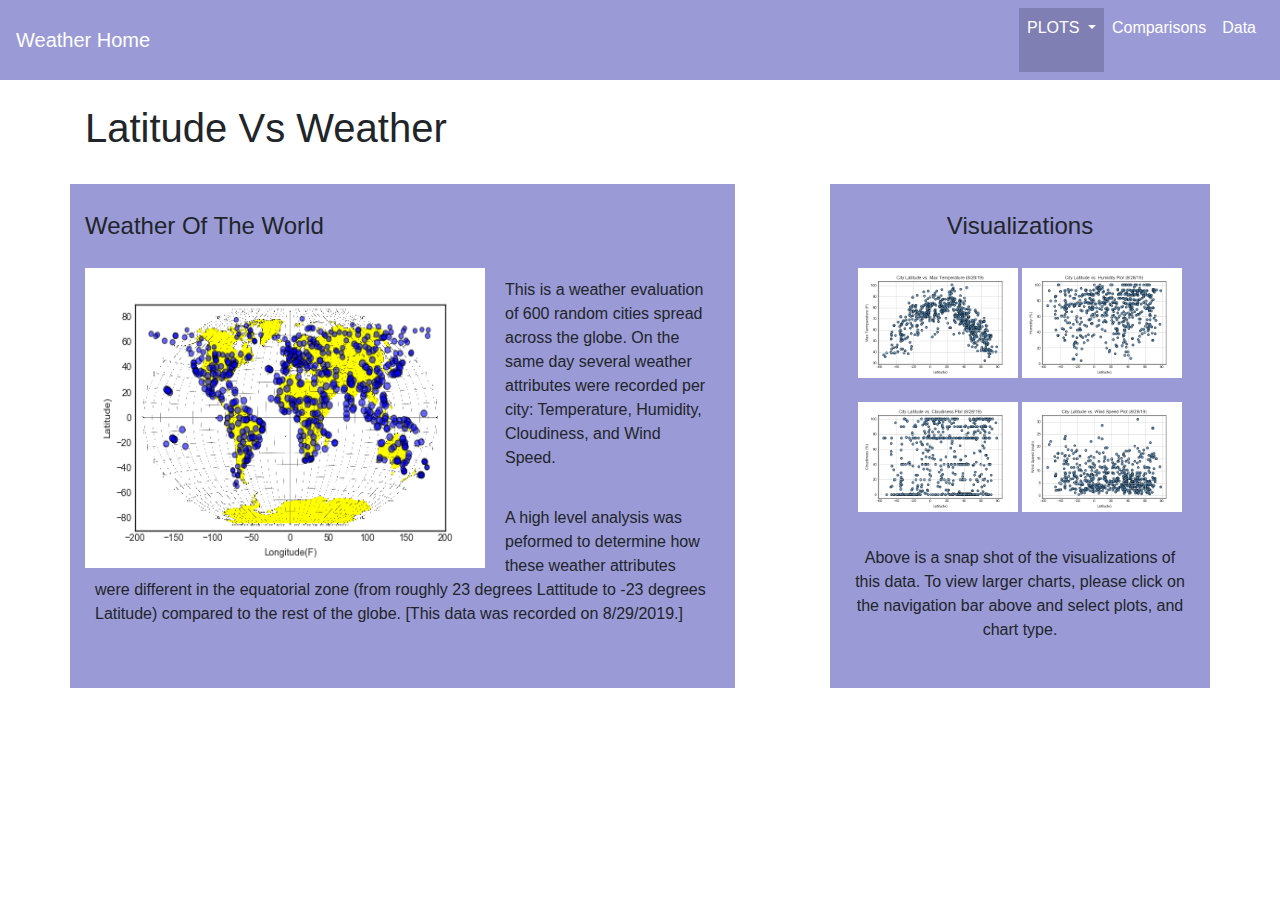
<file: Web-Design-Challenge/index.html>
<!DOCTYPE html>
<html lang="en-us">

<head>
  <meta charset="UTF-8">
  <title> CLIMATE LANDING PAGE</title>
</head>

<body>
  <!-- Header -->
  <link rel="stylesheet" href="https://stackpath.bootstrapcdn.com/bootstrap/4.3.1/css/bootstrap.min.css" integrity="sha384-ggOyR0iXCbMQv3Xipma34MD+dH/1fQ784/j6cY/iJTQUOhcWr7x9JvoRxT2MZw1T" crossorigin="anonymous">

  <link rel="stylesheet" href="https://stackpath.bootstrapcdn.com/bootstrap/4.3.1/css/bootstrap.min.css" integrity="sha384-ggOyR0iXCbMQv3Xipma34MD+dH/1fQ784/j6cY/iJTQUOhcWr7x9JvoRxT2MZw1T" crossorigin="anonymous">

  <script src="https://code.jquery.com/jquery-3.3.1.slim.min.js" integrity="sha384-q8i/X+965DzO0rT7abK41JStQIAqVgRVzpbzo5smXKp4YfRvH+8abtTE1Pi6jizo" crossorigin="anonymous"></script>
  <script src="https://cdnjs.cloudflare.com/ajax/libs/popper.js/1.14.7/umd/popper.min.js" integrity="sha384-UO2eT0CpHqdSJQ6hJty5KVphtPhzWj9WO1clHTMGa3JDZwrnQq4sF86dIHNDz0W1" crossorigin="anonymous"></script>
  <script src="https://stackpath.bootstrapcdn.com/bootstrap/4.3.1/js/bootstrap.min.js" integrity="sha384-JjSmVgyd0p3pXB1rRibZUAYoIIy6OrQ6VrjIEaFf/nJGzIxFDsf4x0xIM+B07jRM" crossorigin="anonymous"></script>

  <link rel="stylesheet" href= "style.css">
</head>
<body>

    <!-- THE NAV BAR  line 23 - 72 -->
    <nav class="navbar navbar-expand-lg navbar-dark ">
    <!-- <nav class="navbar navbar-expand-lg navbar-dark"  style="background-color:rgb(154, 154, 214)">  -->
    <!-- <nav class="navbar navbar-expand-lg navbar-light> -->

    <a class="navbar-brand" href="#">Weather Home</a>
    <button class="navbar-toggler" type="button" data-toggle="collapse" data-target="#navbarSupportedContent" aria-controls="navbarSupportedContent" aria-expanded="false" aria-label="Toggle navigation">
      <span class="navbar-toggler-icon"></span>
    </button>

    <div class="collapse navbar-collapse" id="navbarSupportedContent">
        <!-- To position nav elements left or right of screen 
        You can use the new mr-auto for auto right margin on the 1st (left) navbar-nav. Alternatively, ml-auto  -->
      <ul class="navbar-nav ml-auto">


          <!-- DROP DOWN LIST -->
        <li class="nav-item dropdown active">
          <a class="nav-link dropdown-toggle" href="#" id="navbarDropdown" role="button" data-toggle="dropdown" aria-haspopup="true" aria-expanded="false">
            PLOTS
          </a>
          <div class="dropdown-menu" aria-labelledby="navbarDropdown">
            <a class="dropdown-item" href="visualizations/visual_pg1.html">Max Temperature</a>
            <div class="dropdown-divider"></div>
            <a class="dropdown-item" href="visualizations/visual_pg2.html">Humidity</a>
            <div class="dropdown-divider"></div>
            <a class="dropdown-item" href="visualizations/visual_pg3.html">Cloudiness</a>
            <div class="dropdown-divider"></div>
            <a class="dropdown-item" href="visualizations/visual_pg4.html">Wind Speed</a>
          </div>
      </li>

      
        <!-- STATIC NAV BAR BUTTON LINKS  -->
        <li class="nav-item active">
          <a class="nav-link" href="visualizations/comparisons_pg1.html">Comparisons<span class="sr-only">(current)</span></a>
      <br>
        </li>

        <li class="nav-item active">
            <a class="nav-link" href="data_pg.html">Data</a>
        </li>

        <!-- <li class="nav-item">
          <a class="nav-link disabled" href="#" tabindex="-1" aria-disabled="true">Disabled</a>
        </li> -->
      </ul> 
      <!-- <form class="form-inline my-2 my-lg-0">
        <input class="form-control mr-sm-2" type="search" placeholder="Search" aria-label="Search">
        <button class="btn btn-outline-success my-2 my-sm-0" type="submit">Search</button> -->
      <!-- </form> -->
    </div>
  </nav>

  <div class="container">
         <br>

          <!-- Row 1 -->
          <div class="row">
            <div class="col-md-12">
              <h1>Latitude Vs Weather</h1>
            </div>
          </div>

          <br>

      
          <!-- Row 2 -->
          <div class="row"  >
          
            <div class="col-lg-7 " style="background-color:rgb(154, 154, 214)">
                <br>
                </section>
                  <div class="text-left">
                    <font size= "5">                
                    Weather Of The World
                    </font>
                   </div>
                  
                  <br>
                
                  <img id="bio-image"  src="resources/assets/Global_Cities_Set_BS.png" alt="Global Cities"> 
                  
                    <p> This is a weather evaluation of 600 random cities spread across the globe. On the same day several weather attributes were recorded per city: Temperature, Humidity, Cloudiness, and Wind Speed.</p>
                    <p> A high level analysis was peformed to determine how these weather attributes were different in the equatorial zone (from roughly 23 degrees Lattitude to -23 degrees Latitude) compared to the rest of the globe. [This data was recorded on 8/29/2019.] </p>
                    <p>   </p>
                 </section>

             </div>


            <!-- THIS IS JUST A SPACER BETWEEN 2 HORZ COLUMS - THIS IS COL 2 AND ITS WHITE -->
              <div class="col-md-1 nopadding" style="background-color:rgb(#ffffff)"></div>

            <div class="col-md-4" style="background-color:rgb(154, 154, 214)">
                <div class="text-center">
                <br>
                    
                <!-- <h4>Visualizations</h4> -->
                <div class="text-center">
                  <font size= "5">                
                  Visualizations
                  </font>
                </div>
                <br>
                
                <img id="bio-image_sm" leftmargin = 10  src="resources/assets/Lat_v_Temp_BS.png" alt="Max Temp Chart"> 
                      
                <img id="bio-image_sm"    src="resources/assets/Lat_v_Humidity_BS.png" alt="Humidity Chart"><!--   align = right  >   -->
                <div class="row"  >
                <br>              
                </div> 
                  
                <img id="bio-image_sm"  src="resources/assets/Lat_v_Cloudiness_BS.png" alt="Cloudiness Chart"> 

                <img id="bio-image_sm" src="resources/assets/Lat_v_WindSpeed_BS.png" alt="Wind Speed Chart">

                <br>
                <br>

                <p> Above is a snap shot of the visualizations of this data. To view larger charts, please click on the navigation bar above and select plots, and chart type.</p>
              </div>
            
            </div>
          </div>
  
  </div>

</body>

</html>
</file>
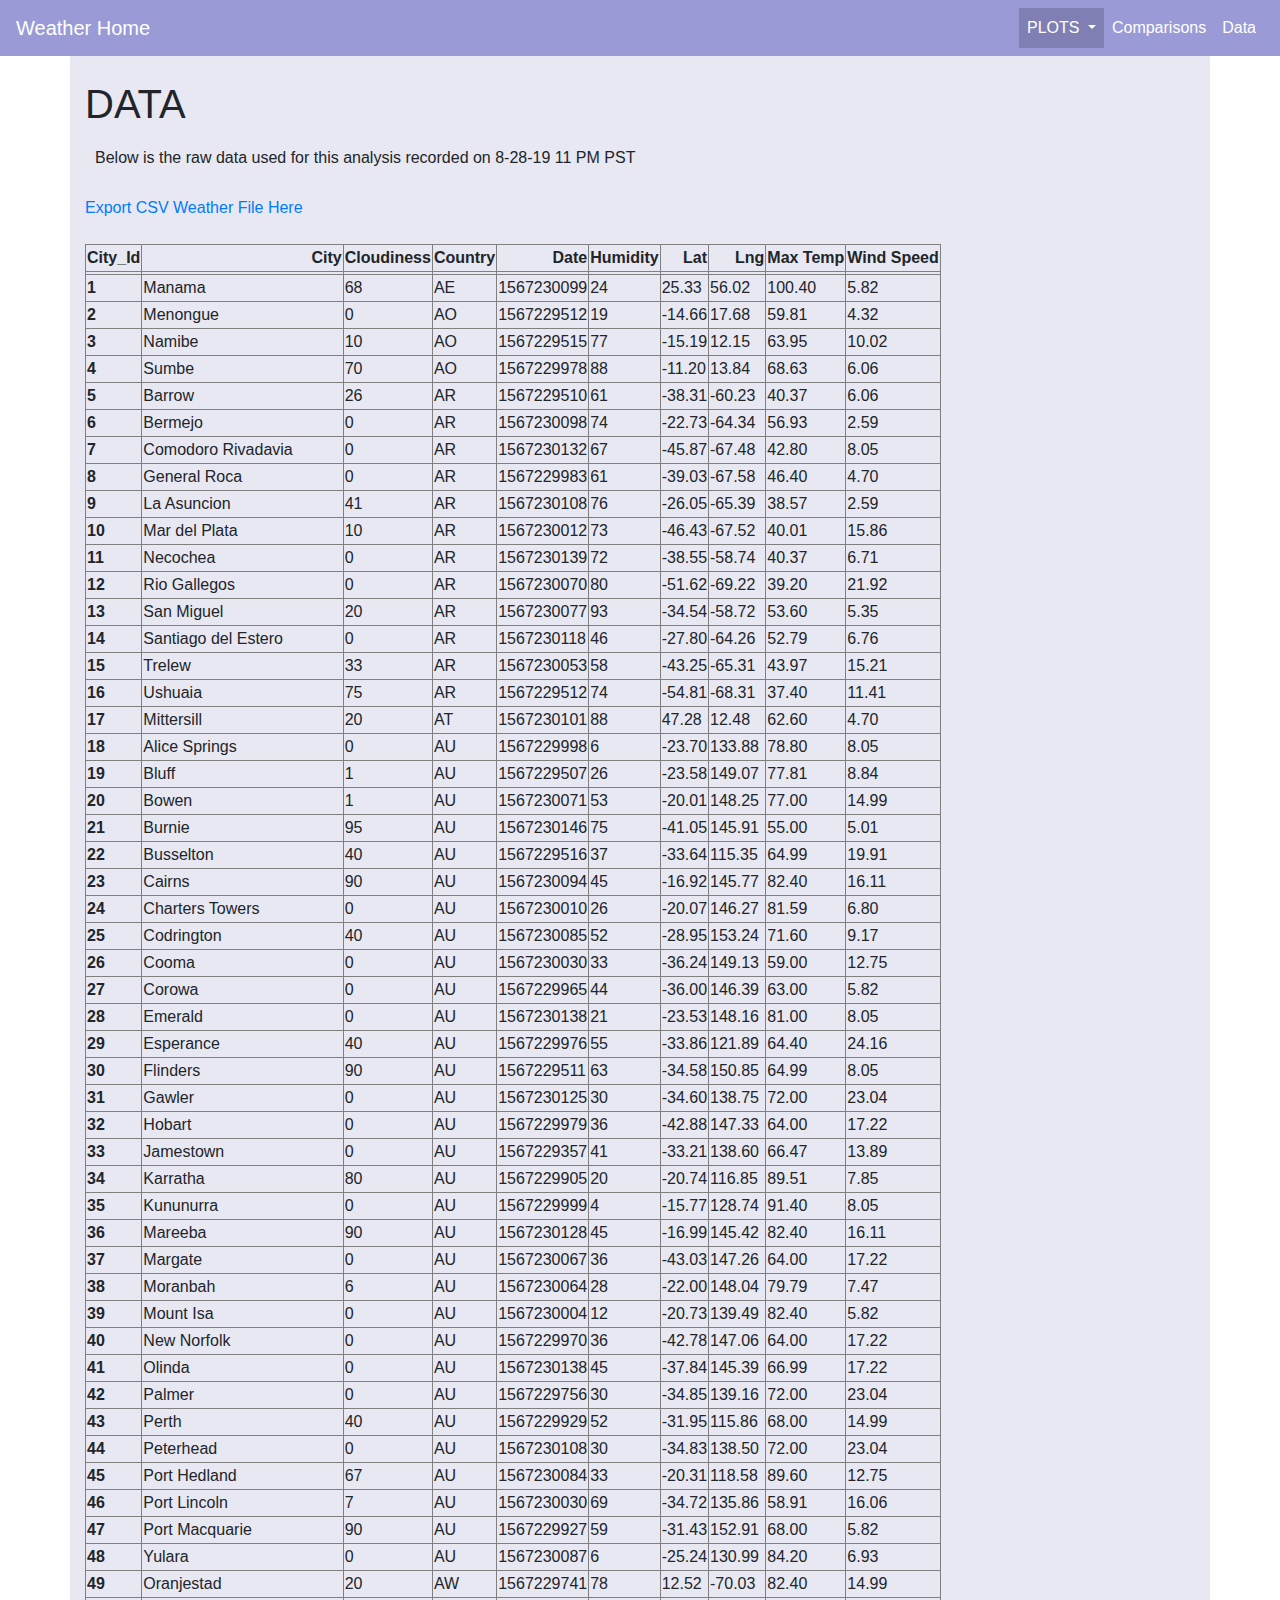
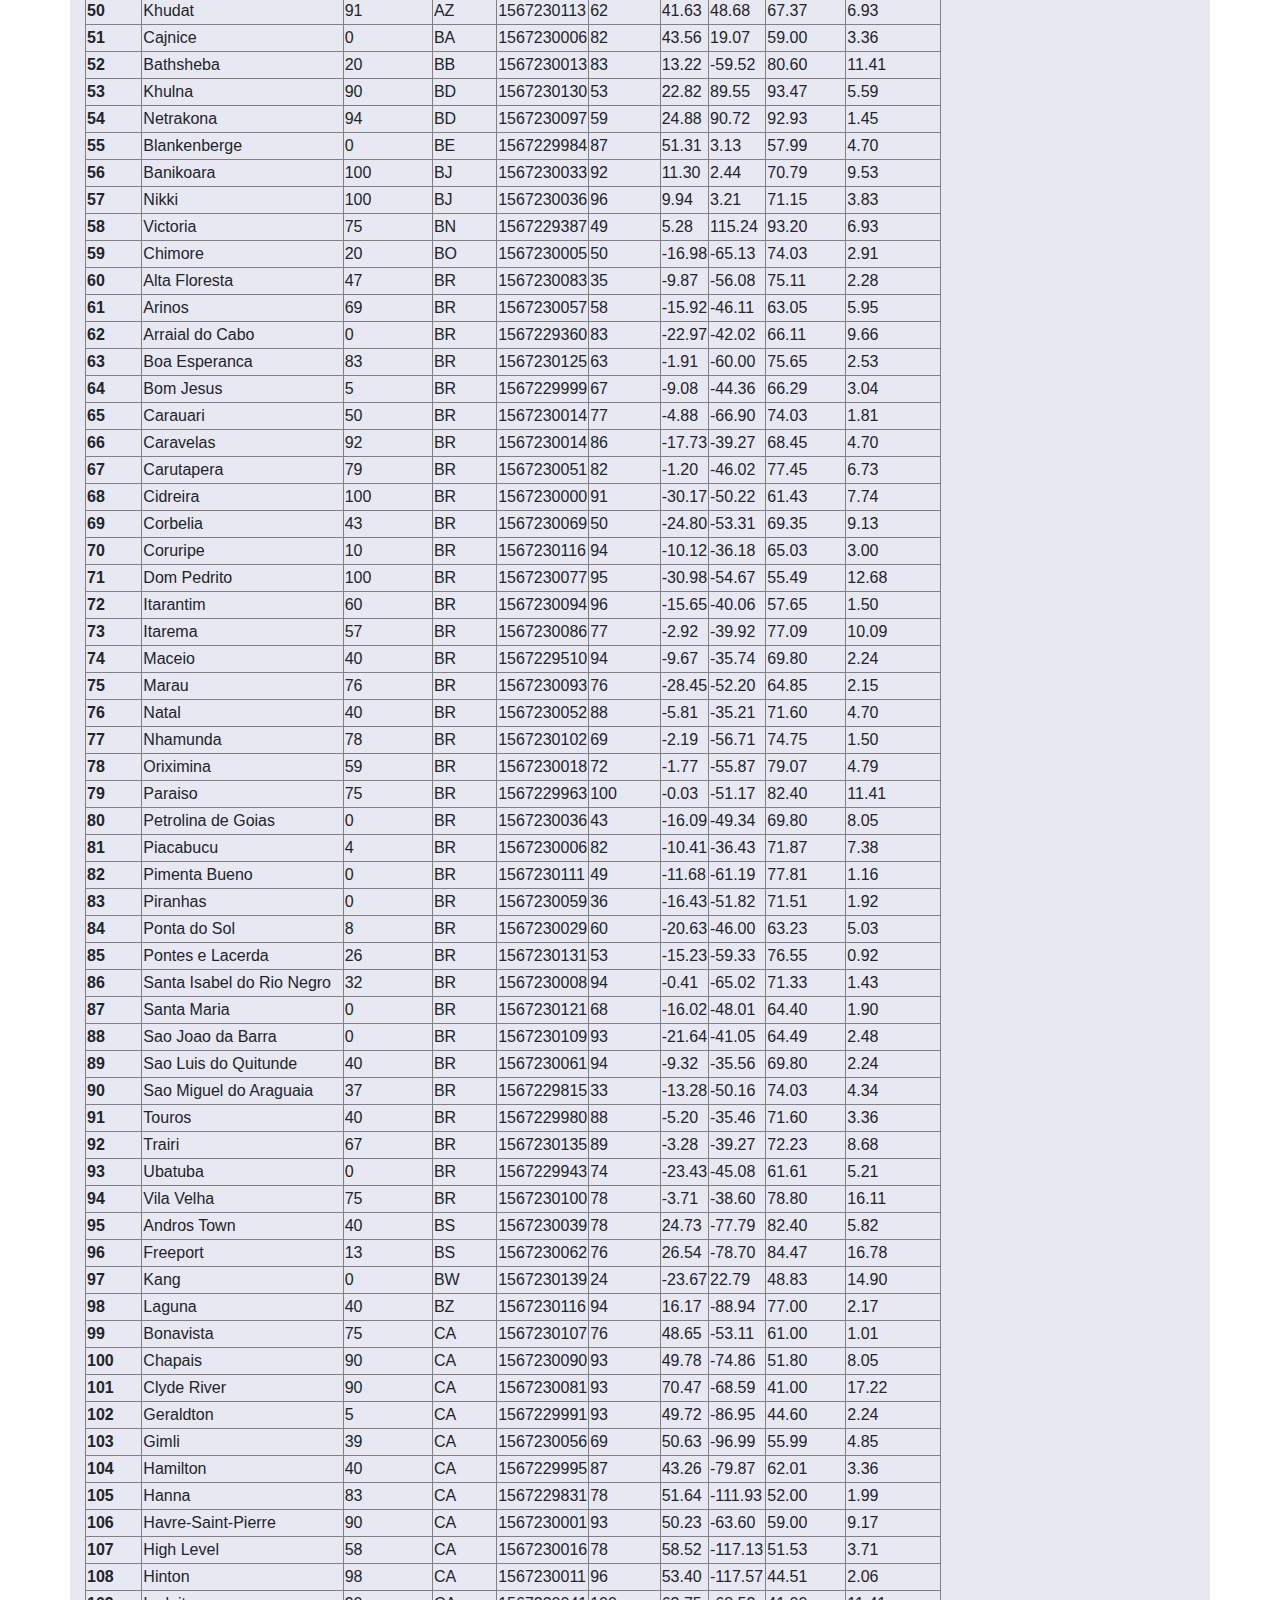
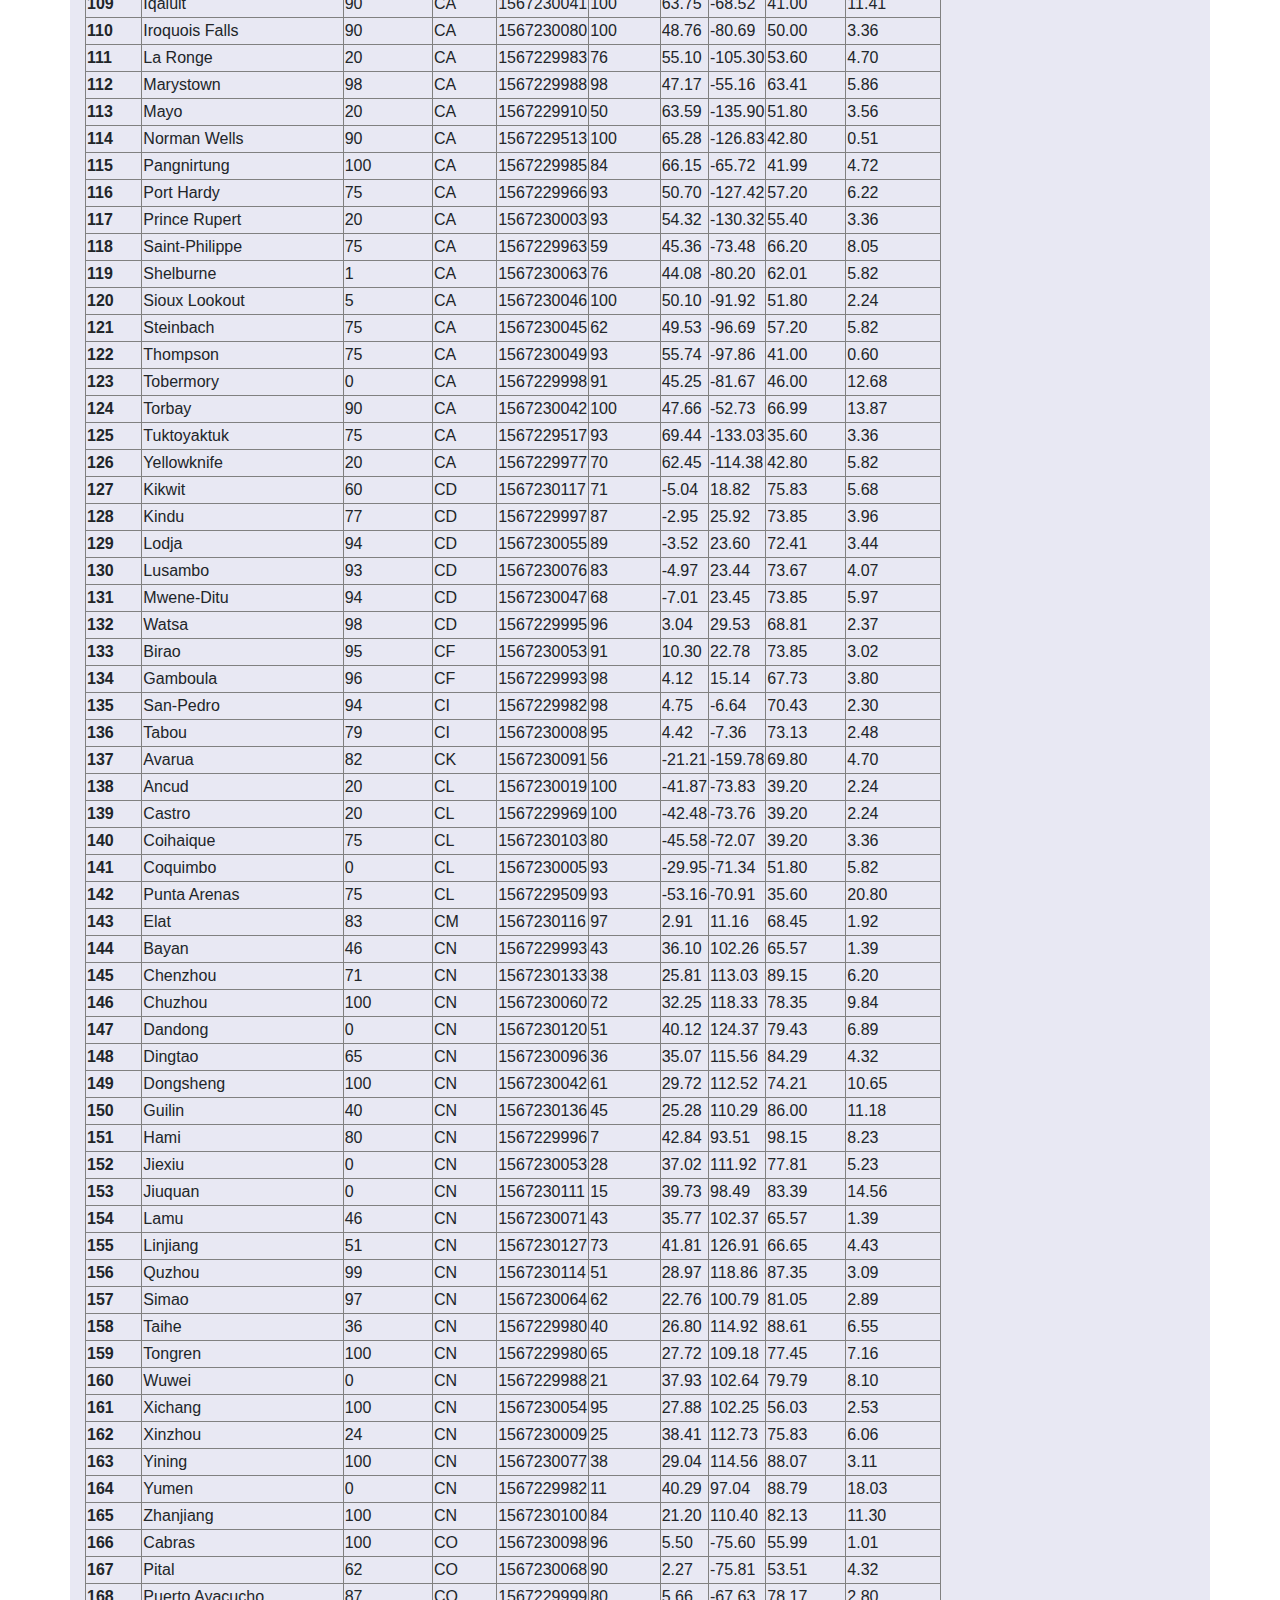
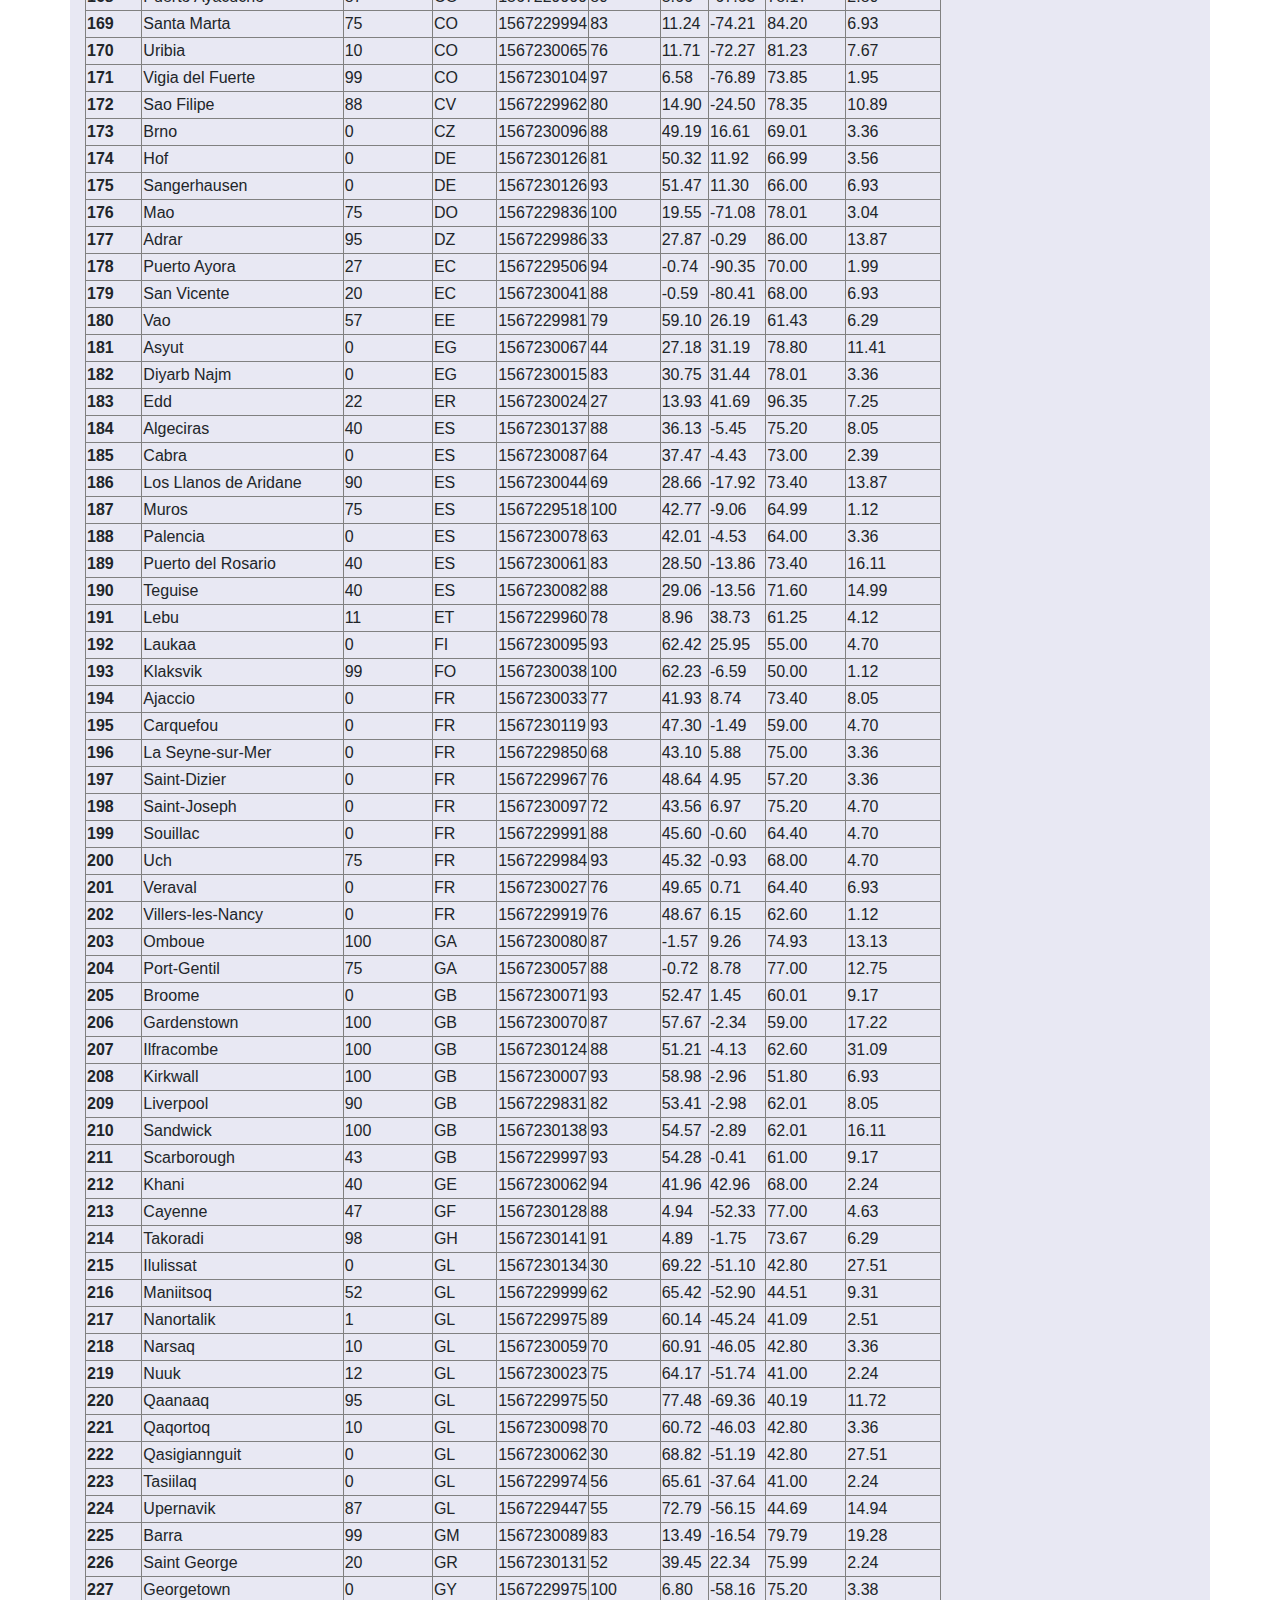
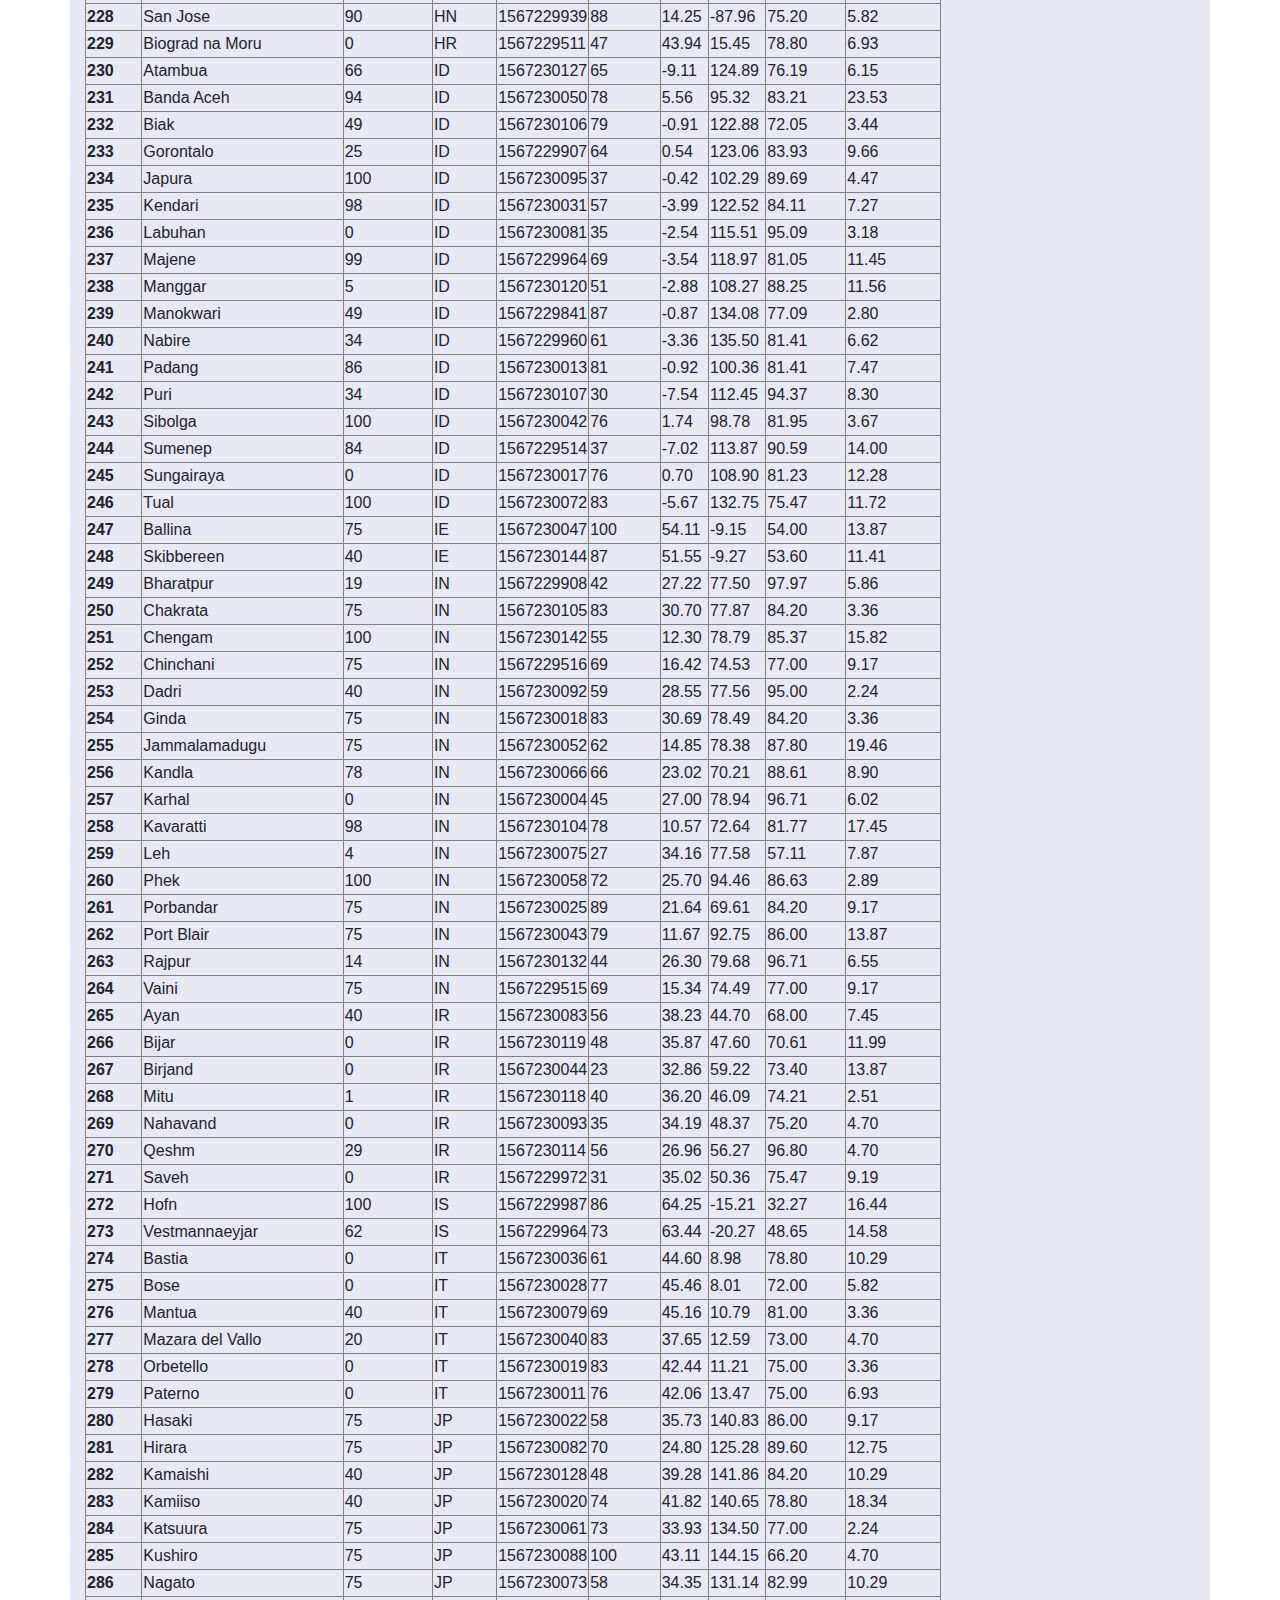
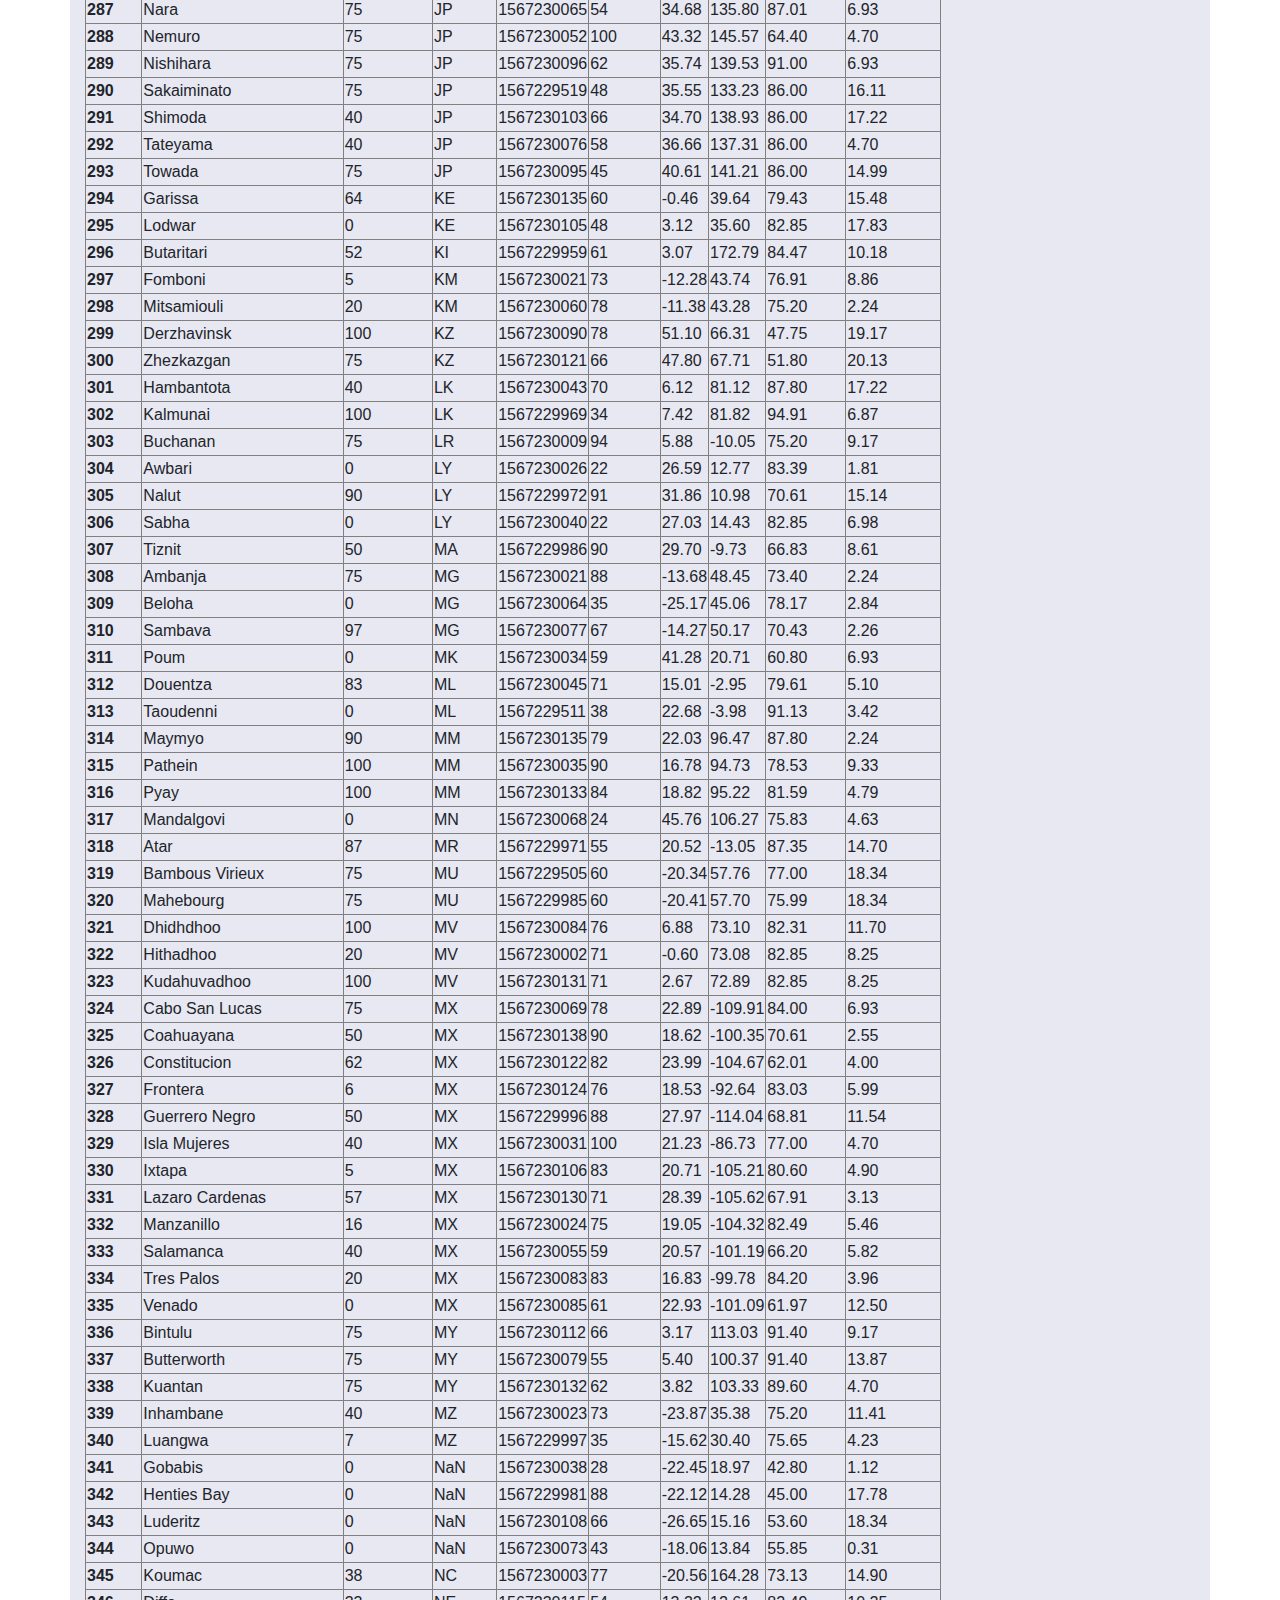
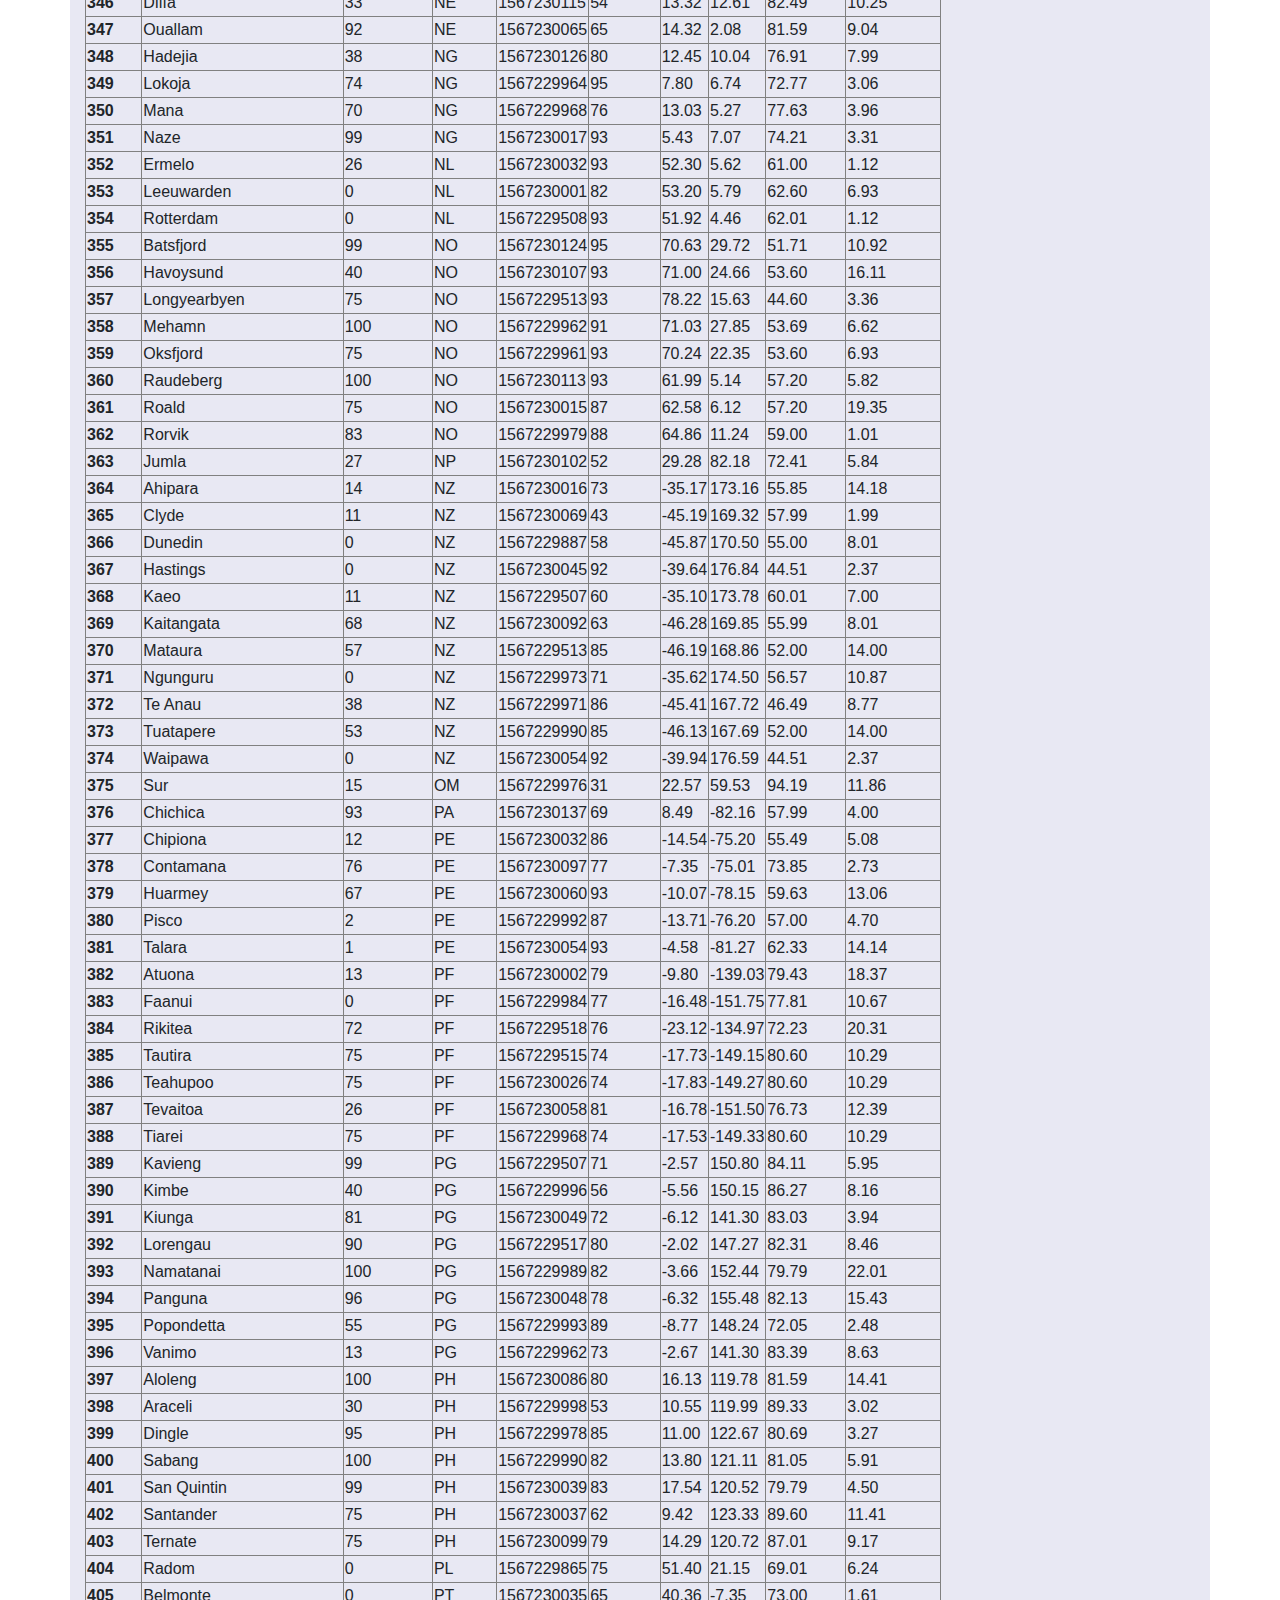
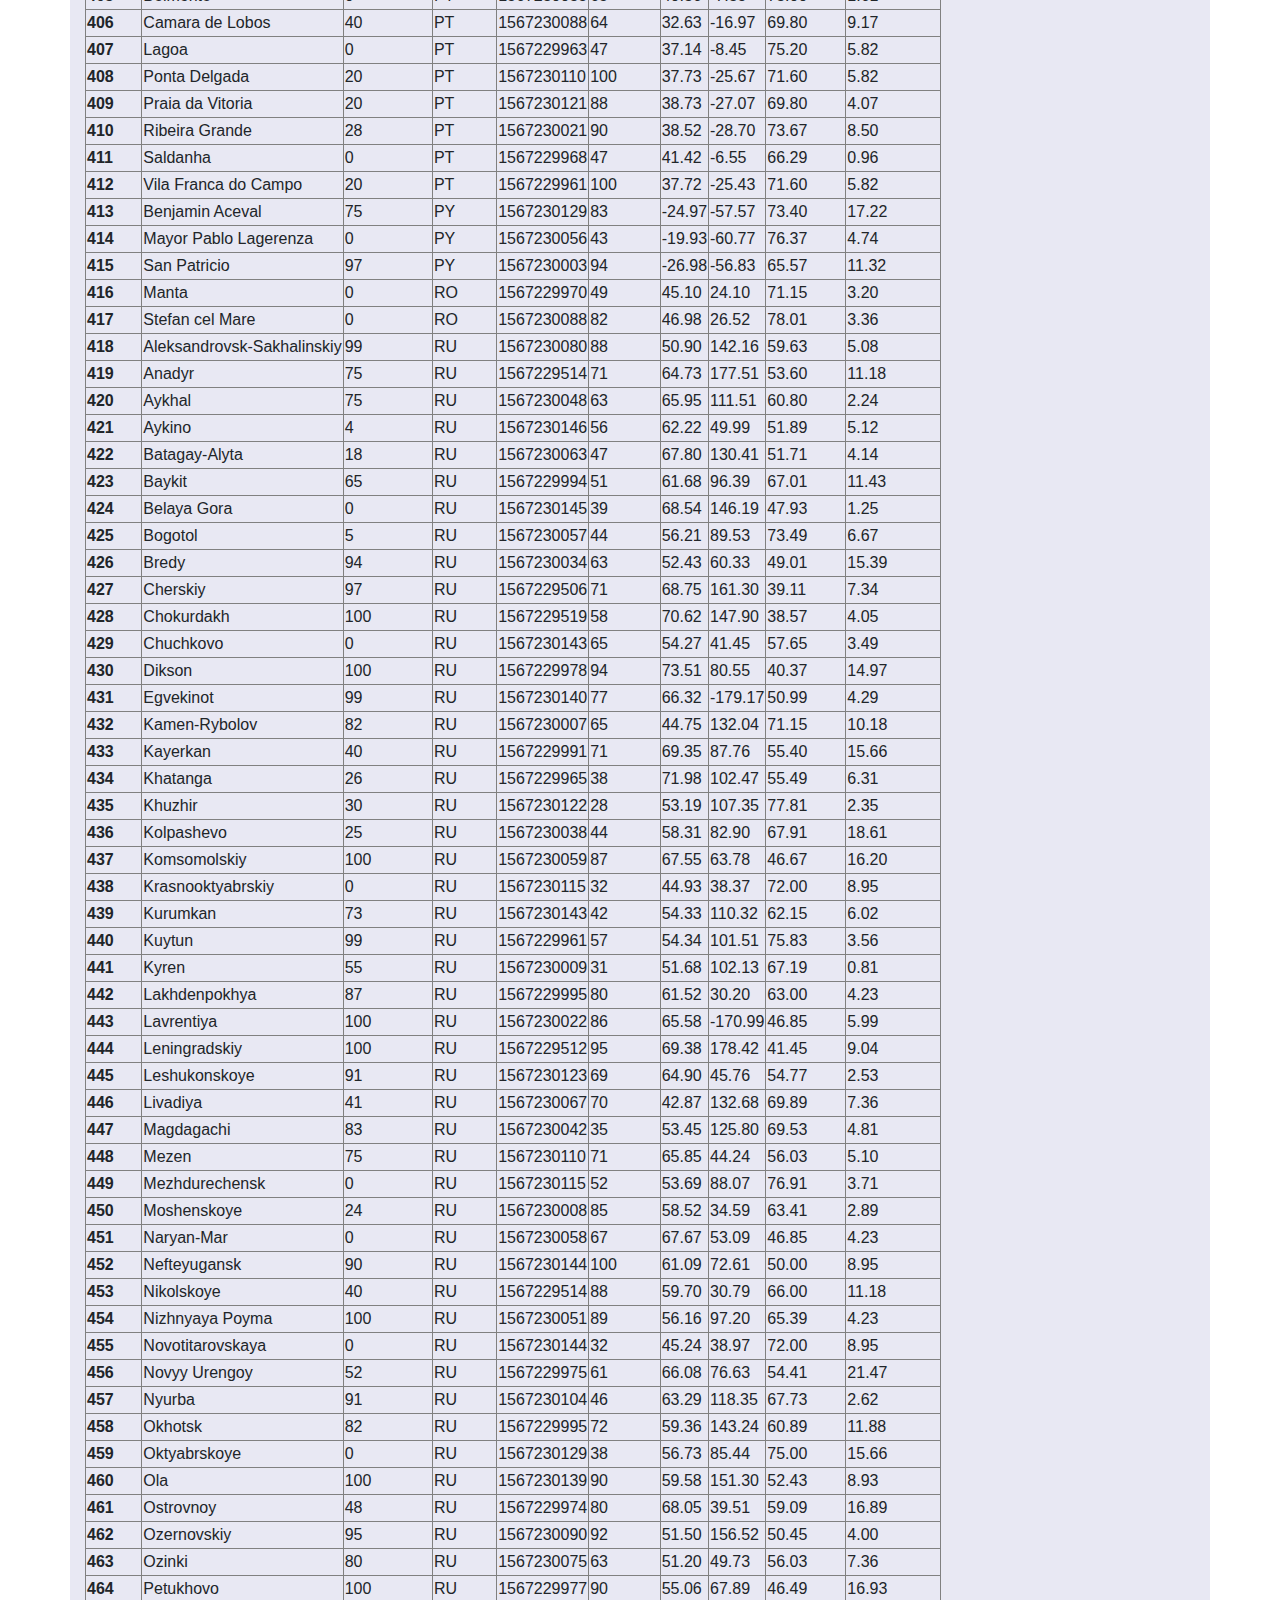
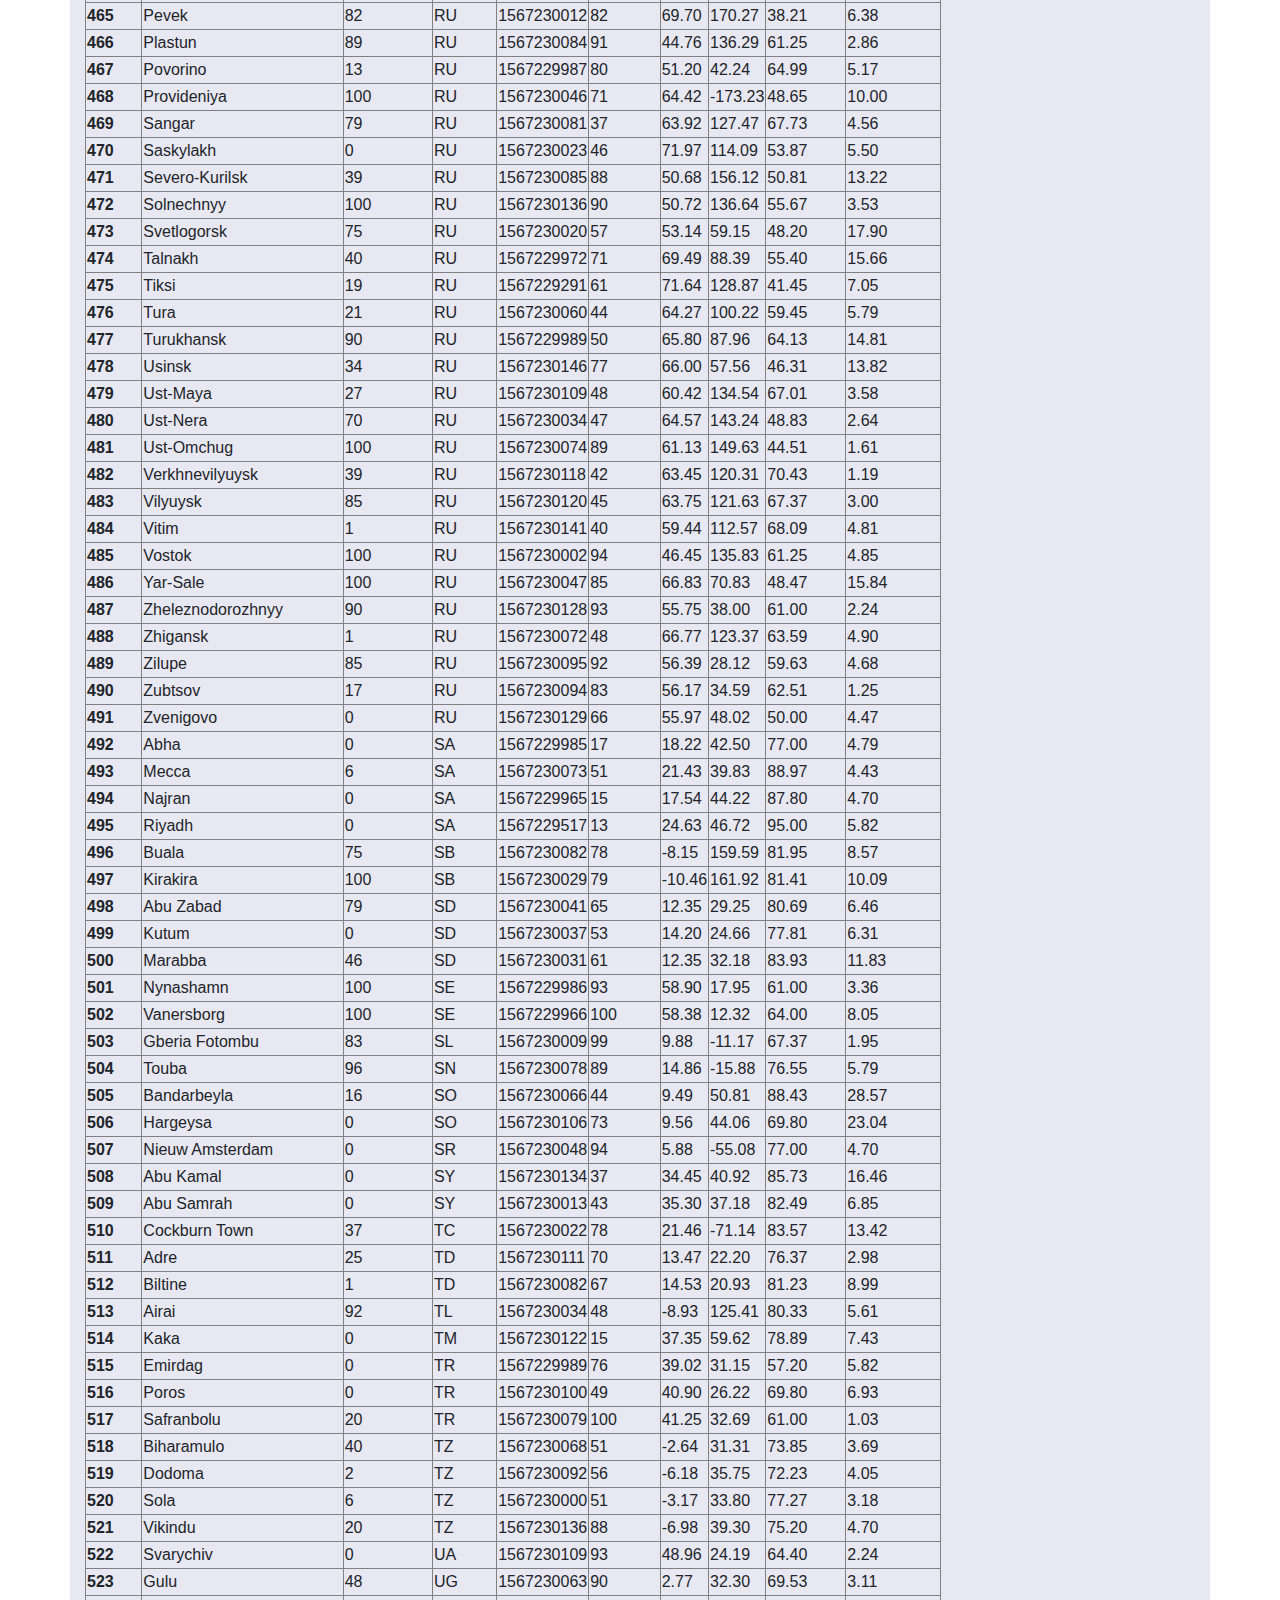
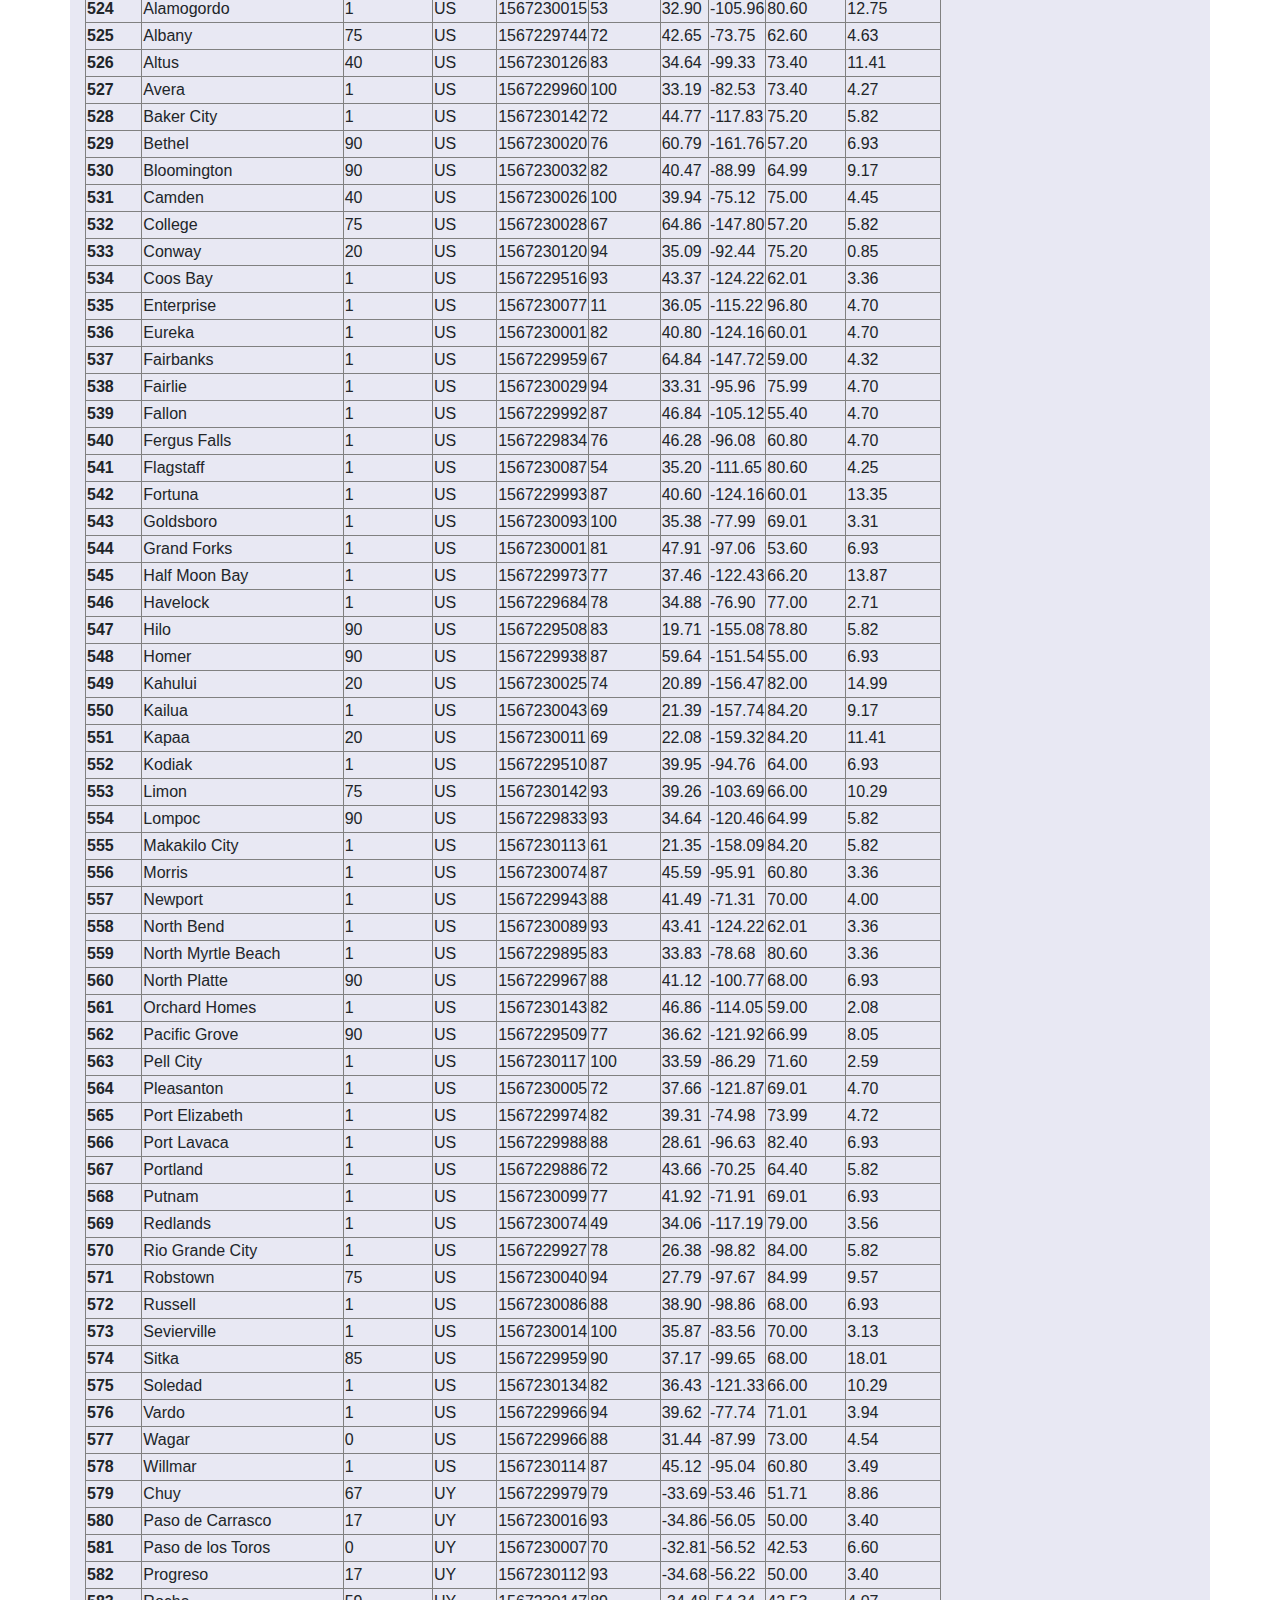
<file: Web-Design-Challenge/data_pg.html>
<!DOCTYPE html>
<html lang="en-us">

<head>
  <meta charset="UTF-8">
  <title> DATA SET PAGE</title>
</head>

<body>
  <!-- Header -->
  <link rel="stylesheet" href="https://stackpath.bootstrapcdn.com/bootstrap/4.3.1/css/bootstrap.min.css" integrity="sha384-ggOyR0iXCbMQv3Xipma34MD+dH/1fQ784/j6cY/iJTQUOhcWr7x9JvoRxT2MZw1T" crossorigin="anonymous">

  <link rel="stylesheet" href="https://stackpath.bootstrapcdn.com/bootstrap/4.3.1/css/bootstrap.min.css" integrity="sha384-ggOyR0iXCbMQv3Xipma34MD+dH/1fQ784/j6cY/iJTQUOhcWr7x9JvoRxT2MZw1T" crossorigin="anonymous">

  <script src="https://code.jquery.com/jquery-3.3.1.slim.min.js" integrity="sha384-q8i/X+965DzO0rT7abK41JStQIAqVgRVzpbzo5smXKp4YfRvH+8abtTE1Pi6jizo" crossorigin="anonymous"></script>
  <script src="https://cdnjs.cloudflare.com/ajax/libs/popper.js/1.14.7/umd/popper.min.js" integrity="sha384-UO2eT0CpHqdSJQ6hJty5KVphtPhzWj9WO1clHTMGa3JDZwrnQq4sF86dIHNDz0W1" crossorigin="anonymous"></script>
  <script src="https://stackpath.bootstrapcdn.com/bootstrap/4.3.1/js/bootstrap.min.js" integrity="sha384-JjSmVgyd0p3pXB1rRibZUAYoIIy6OrQ6VrjIEaFf/nJGzIxFDsf4x0xIM+B07jRM" crossorigin="anonymous"></script>

  <link rel="stylesheet" href="style.css">
</head>
<body>

    <!-- THE NAV BAR  line 23 - 72 -->
    <nav class="navbar navbar-expand-lg navbar-dark ">

    <!-- <nav class="navbar navbar-expand-lg navbar-dark bg-dark"> -->
    <!-- <nav class="navbar navbar-expand-lg navbar-dark"  style="background-color:rgb(154, 154, 214)"> -->
    <a class="navbar-brand" href="index.html">Weather Home</a>
    <button class="navbar-toggler" type="button" data-toggle="collapse" data-target="#navbarSupportedContent" aria-controls="navbarSupportedContent" aria-expanded="false" aria-label="Toggle navigation">
      <span class="navbar-toggler-icon"></span>
    </button>

    <div class="collapse navbar-collapse" id="navbarSupportedContent">
        <!-- To position nav elements left or right of screen 
        You can use the new mr-auto for auto right margin on the 1st (left) navbar-nav. Alternatively, ml-auto  -->
      <ul class="navbar-nav ml-auto"  >


          <!-- DROP DOWN LIST -->
        <li class="nav-item dropdown active" >
          <a class="nav-link dropdown-toggle" href="#" id="navbarDropdown" role="button" data-toggle="dropdown" aria-haspopup="true" aria-expanded="false">
            PLOTS
          </a>
          <div class="dropdown-menu" aria-labelledby="navbarDropdown">
            <a class="dropdown-item" href="visualizations/visual_pg1.html">Max Temperature</a>
            <div class="dropdown-divider"></div>
            <a class="dropdown-item" href="visualizations/visual_pg2.html">Humidity</a>
            <div class="dropdown-divider"></div>
            <a class="dropdown-item" href="visualizations/visual_pg3.html">Cloudiness</a>
            <div class="dropdown-divider"></div>
            <a class="dropdown-item" href="visualizations/visual_pg4.html">Wind Speed</a>
          </div>
      </li>

      
        <!-- STATIC NAV BAR BUTTON LINKS  -->
        <li class="nav-item active">
            <a class="nav-link" href="visualizations/comparisons_pg1.html">Comparisons<span class="sr-only">(current)</span></a>
        </li>

        <li class="nav-item active">
            <a class="nav-link" href="data_pg.html">Data</a>
        </li>

        <!-- <li class="nav-item">
          <a class="nav-link disabled" href="#" tabindex="-1" aria-disabled="true">Disabled</a>
        </li> -->
      </ul> 
      <!-- <form class="form-inline my-2 my-lg-0">
        <input class="form-control mr-sm-2" type="search" placeholder="Search" aria-label="Search">
        <button class="btn btn-outline-success my-2 my-sm-0" type="submit">Search</button> -->
      <!-- </form> -->
    </div>
  </nav>

  <div class="container">

        <!-- Row 1 -->
        <div class="row">
          <div class="col-md-12" style="background-color:rgb(232, 232, 243)">
          <br>
              
            <h1>DATA</h1>
            <p>Below is the raw data used for this analysis recorded on 8-28-19 11 PM PST</p>
            <a href ="resources/weather_equator.csv"> Export CSV Weather File Here</a>
          </div>
        </div>
    
        <!-- Row 2 -->
        <div class="row"  >
        
          <div class="col-md-12 " style="background-color:rgb(232, 232, 243)">
          <br>
      

    <!-- <table class="table"  href="resources/table.html">this should be a tables</table> -->
            <table border="1" class="dataframe">
                    <thead>
                      <tr style="text-align: right;">
                      
                        <th>City_Id</th>
                        <th>City</th>
                        <th>Cloudiness</th>
                        <th>Country</th>
                        <th>Date</th>
                        <th>Humidity</th>
                        <th>Lat</th>
                        <th>Lng</th>
                        <th>Max Temp</th>
                        <th>Wind Speed</th>
                      </tr>
                      <tr>
          
                        <th></th>
                        <th></th>
                        <th></th>
                        <th></th>
                        <th></th>
                        <th></th>
                        <th></th>
                        <th></th>
                        <th></th>
                      </tr>
                    </thead>
                    <tbody>
                      <tr>
                        <th>1</th>
                        <td>Manama</td>
                        <td>68</td>
                        <td>AE</td>
                        <td>1567230099</td>
                        <td>24</td>
                        <td>25.33</td>
                        <td>56.02</td>
                        <td>100.40</td>
                        <td>5.82</td>
                      </tr>
                      <tr>
                        <th>2</th>
                        <td>Menongue</td>
                        <td>0</td>
                        <td>AO</td>
                        <td>1567229512</td>
                        <td>19</td>
                        <td>-14.66</td>
                        <td>17.68</td>
                        <td>59.81</td>
                        <td>4.32</td>
                      </tr>
                      <tr>
                        <th>3</th>
                        <td>Namibe</td>
                        <td>10</td>
                        <td>AO</td>
                        <td>1567229515</td>
                        <td>77</td>
                        <td>-15.19</td>
                        <td>12.15</td>
                        <td>63.95</td>
                        <td>10.02</td>
                      </tr>
                      <tr>
                        <th>4</th>
                        <td>Sumbe</td>
                        <td>70</td>
                        <td>AO</td>
                        <td>1567229978</td>
                        <td>88</td>
                        <td>-11.20</td>
                        <td>13.84</td>
                        <td>68.63</td>
                        <td>6.06</td>
                      </tr>
                      <tr>
                        <th>5</th>
                        <td>Barrow</td>
                        <td>26</td>
                        <td>AR</td>
                        <td>1567229510</td>
                        <td>61</td>
                        <td>-38.31</td>
                        <td>-60.23</td>
                        <td>40.37</td>
                        <td>6.06</td>
                      </tr>
                      <tr>
                        <th>6</th>
                        <td>Bermejo</td>
                        <td>0</td>
                        <td>AR</td>
                        <td>1567230098</td>
                        <td>74</td>
                        <td>-22.73</td>
                        <td>-64.34</td>
                        <td>56.93</td>
                        <td>2.59</td>
                      </tr>
                      <tr>
                        <th>7</th>
                        <td>Comodoro Rivadavia</td>
                        <td>0</td>
                        <td>AR</td>
                        <td>1567230132</td>
                        <td>67</td>
                        <td>-45.87</td>
                        <td>-67.48</td>
                        <td>42.80</td>
                        <td>8.05</td>
                      </tr>
                      <tr>
                        <th>8</th>
                        <td>General Roca</td>
                        <td>0</td>
                        <td>AR</td>
                        <td>1567229983</td>
                        <td>61</td>
                        <td>-39.03</td>
                        <td>-67.58</td>
                        <td>46.40</td>
                        <td>4.70</td>
                      </tr>
                      <tr>
                        <th>9</th>
                        <td>La Asuncion</td>
                        <td>41</td>
                        <td>AR</td>
                        <td>1567230108</td>
                        <td>76</td>
                        <td>-26.05</td>
                        <td>-65.39</td>
                        <td>38.57</td>
                        <td>2.59</td>
                      </tr>
                      <tr>
                        <th>10</th>
                        <td>Mar del Plata</td>
                        <td>10</td>
                        <td>AR</td>
                        <td>1567230012</td>
                        <td>73</td>
                        <td>-46.43</td>
                        <td>-67.52</td>
                        <td>40.01</td>
                        <td>15.86</td>
                      </tr>
                      <tr>
                        <th>11</th>
                        <td>Necochea</td>
                        <td>0</td>
                        <td>AR</td>
                        <td>1567230139</td>
                        <td>72</td>
                        <td>-38.55</td>
                        <td>-58.74</td>
                        <td>40.37</td>
                        <td>6.71</td>
                      </tr>
                      <tr>
                        <th>12</th>
                        <td>Rio Gallegos</td>
                        <td>0</td>
                        <td>AR</td>
                        <td>1567230070</td>
                        <td>80</td>
                        <td>-51.62</td>
                        <td>-69.22</td>
                        <td>39.20</td>
                        <td>21.92</td>
                      </tr>
                      <tr>
                        <th>13</th>
                        <td>San Miguel</td>
                        <td>20</td>
                        <td>AR</td>
                        <td>1567230077</td>
                        <td>93</td>
                        <td>-34.54</td>
                        <td>-58.72</td>
                        <td>53.60</td>
                        <td>5.35</td>
                      </tr>
                      <tr>
                        <th>14</th>
                        <td>Santiago del Estero</td>
                        <td>0</td>
                        <td>AR</td>
                        <td>1567230118</td>
                        <td>46</td>
                        <td>-27.80</td>
                        <td>-64.26</td>
                        <td>52.79</td>
                        <td>6.76</td>
                      </tr>
                      <tr>
                        <th>15</th>
                        <td>Trelew</td>
                        <td>33</td>
                        <td>AR</td>
                        <td>1567230053</td>
                        <td>58</td>
                        <td>-43.25</td>
                        <td>-65.31</td>
                        <td>43.97</td>
                        <td>15.21</td>
                      </tr>
                      <tr>
                        <th>16</th>
                        <td>Ushuaia</td>
                        <td>75</td>
                        <td>AR</td>
                        <td>1567229512</td>
                        <td>74</td>
                        <td>-54.81</td>
                        <td>-68.31</td>
                        <td>37.40</td>
                        <td>11.41</td>
                      </tr>
                      <tr>
                        <th>17</th>
                        <td>Mittersill</td>
                        <td>20</td>
                        <td>AT</td>
                        <td>1567230101</td>
                        <td>88</td>
                        <td>47.28</td>
                        <td>12.48</td>
                        <td>62.60</td>
                        <td>4.70</td>
                      </tr>
                      <tr>
                        <th>18</th>
                        <td>Alice Springs</td>
                        <td>0</td>
                        <td>AU</td>
                        <td>1567229998</td>
                        <td>6</td>
                        <td>-23.70</td>
                        <td>133.88</td>
                        <td>78.80</td>
                        <td>8.05</td>
                      </tr>
                      <tr>
                        <th>19</th>
                        <td>Bluff</td>
                        <td>1</td>
                        <td>AU</td>
                        <td>1567229507</td>
                        <td>26</td>
                        <td>-23.58</td>
                        <td>149.07</td>
                        <td>77.81</td>
                        <td>8.84</td>
                      </tr>
                      <tr>
                        <th>20</th>
                        <td>Bowen</td>
                        <td>1</td>
                        <td>AU</td>
                        <td>1567230071</td>
                        <td>53</td>
                        <td>-20.01</td>
                        <td>148.25</td>
                        <td>77.00</td>
                        <td>14.99</td>
                      </tr>
                      <tr>
                        <th>21</th>
                        <td>Burnie</td>
                        <td>95</td>
                        <td>AU</td>
                        <td>1567230146</td>
                        <td>75</td>
                        <td>-41.05</td>
                        <td>145.91</td>
                        <td>55.00</td>
                        <td>5.01</td>
                      </tr>
                      <tr>
                        <th>22</th>
                        <td>Busselton</td>
                        <td>40</td>
                        <td>AU</td>
                        <td>1567229516</td>
                        <td>37</td>
                        <td>-33.64</td>
                        <td>115.35</td>
                        <td>64.99</td>
                        <td>19.91</td>
                      </tr>
                      <tr>
                        <th>23</th>
                        <td>Cairns</td>
                        <td>90</td>
                        <td>AU</td>
                        <td>1567230094</td>
                        <td>45</td>
                        <td>-16.92</td>
                        <td>145.77</td>
                        <td>82.40</td>
                        <td>16.11</td>
                      </tr>
                      <tr>
                        <th>24</th>
                        <td>Charters Towers</td>
                        <td>0</td>
                        <td>AU</td>
                        <td>1567230010</td>
                        <td>26</td>
                        <td>-20.07</td>
                        <td>146.27</td>
                        <td>81.59</td>
                        <td>6.80</td>
                      </tr>
                      <tr>
                        <th>25</th>
                        <td>Codrington</td>
                        <td>40</td>
                        <td>AU</td>
                        <td>1567230085</td>
                        <td>52</td>
                        <td>-28.95</td>
                        <td>153.24</td>
                        <td>71.60</td>
                        <td>9.17</td>
                      </tr>
                      <tr>
                        <th>26</th>
                        <td>Cooma</td>
                        <td>0</td>
                        <td>AU</td>
                        <td>1567230030</td>
                        <td>33</td>
                        <td>-36.24</td>
                        <td>149.13</td>
                        <td>59.00</td>
                        <td>12.75</td>
                      </tr>
                      <tr>
                        <th>27</th>
                        <td>Corowa</td>
                        <td>0</td>
                        <td>AU</td>
                        <td>1567229965</td>
                        <td>44</td>
                        <td>-36.00</td>
                        <td>146.39</td>
                        <td>63.00</td>
                        <td>5.82</td>
                      </tr>
                      <tr>
                        <th>28</th>
                        <td>Emerald</td>
                        <td>0</td>
                        <td>AU</td>
                        <td>1567230138</td>
                        <td>21</td>
                        <td>-23.53</td>
                        <td>148.16</td>
                        <td>81.00</td>
                        <td>8.05</td>
                      </tr>
                      <tr>
                        <th>29</th>
                        <td>Esperance</td>
                        <td>40</td>
                        <td>AU</td>
                        <td>1567229976</td>
                        <td>55</td>
                        <td>-33.86</td>
                        <td>121.89</td>
                        <td>64.40</td>
                        <td>24.16</td>
                      </tr>
                      <tr>
                        <th>30</th>
                        <td>Flinders</td>
                        <td>90</td>
                        <td>AU</td>
                        <td>1567229511</td>
                        <td>63</td>
                        <td>-34.58</td>
                        <td>150.85</td>
                        <td>64.99</td>
                        <td>8.05</td>
                      </tr>
                      <tr>
                        <th>31</th>
                        <td>Gawler</td>
                        <td>0</td>
                        <td>AU</td>
                        <td>1567230125</td>
                        <td>30</td>
                        <td>-34.60</td>
                        <td>138.75</td>
                        <td>72.00</td>
                        <td>23.04</td>
                      </tr>
                      <tr>
                        <th>32</th>
                        <td>Hobart</td>
                        <td>0</td>
                        <td>AU</td>
                        <td>1567229979</td>
                        <td>36</td>
                        <td>-42.88</td>
                        <td>147.33</td>
                        <td>64.00</td>
                        <td>17.22</td>
                      </tr>
                      <tr>
                        <th>33</th>
                        <td>Jamestown</td>
                        <td>0</td>
                        <td>AU</td>
                        <td>1567229357</td>
                        <td>41</td>
                        <td>-33.21</td>
                        <td>138.60</td>
                        <td>66.47</td>
                        <td>13.89</td>
                      </tr>
                      <tr>
                        <th>34</th>
                        <td>Karratha</td>
                        <td>80</td>
                        <td>AU</td>
                        <td>1567229905</td>
                        <td>20</td>
                        <td>-20.74</td>
                        <td>116.85</td>
                        <td>89.51</td>
                        <td>7.85</td>
                      </tr>
                      <tr>
                        <th>35</th>
                        <td>Kununurra</td>
                        <td>0</td>
                        <td>AU</td>
                        <td>1567229999</td>
                        <td>4</td>
                        <td>-15.77</td>
                        <td>128.74</td>
                        <td>91.40</td>
                        <td>8.05</td>
                      </tr>
                      <tr>
                        <th>36</th>
                        <td>Mareeba</td>
                        <td>90</td>
                        <td>AU</td>
                        <td>1567230128</td>
                        <td>45</td>
                        <td>-16.99</td>
                        <td>145.42</td>
                        <td>82.40</td>
                        <td>16.11</td>
                      </tr>
                      <tr>
                        <th>37</th>
                        <td>Margate</td>
                        <td>0</td>
                        <td>AU</td>
                        <td>1567230067</td>
                        <td>36</td>
                        <td>-43.03</td>
                        <td>147.26</td>
                        <td>64.00</td>
                        <td>17.22</td>
                      </tr>
                      <tr>
                        <th>38</th>
                        <td>Moranbah</td>
                        <td>6</td>
                        <td>AU</td>
                        <td>1567230064</td>
                        <td>28</td>
                        <td>-22.00</td>
                        <td>148.04</td>
                        <td>79.79</td>
                        <td>7.47</td>
                      </tr>
                      <tr>
                        <th>39</th>
                        <td>Mount Isa</td>
                        <td>0</td>
                        <td>AU</td>
                        <td>1567230004</td>
                        <td>12</td>
                        <td>-20.73</td>
                        <td>139.49</td>
                        <td>82.40</td>
                        <td>5.82</td>
                      </tr>
                      <tr>
                        <th>40</th>
                        <td>New Norfolk</td>
                        <td>0</td>
                        <td>AU</td>
                        <td>1567229970</td>
                        <td>36</td>
                        <td>-42.78</td>
                        <td>147.06</td>
                        <td>64.00</td>
                        <td>17.22</td>
                      </tr>
                      <tr>
                        <th>41</th>
                        <td>Olinda</td>
                        <td>0</td>
                        <td>AU</td>
                        <td>1567230138</td>
                        <td>45</td>
                        <td>-37.84</td>
                        <td>145.39</td>
                        <td>66.99</td>
                        <td>17.22</td>
                      </tr>
                      <tr>
                        <th>42</th>
                        <td>Palmer</td>
                        <td>0</td>
                        <td>AU</td>
                        <td>1567229756</td>
                        <td>30</td>
                        <td>-34.85</td>
                        <td>139.16</td>
                        <td>72.00</td>
                        <td>23.04</td>
                      </tr>
                      <tr>
                        <th>43</th>
                        <td>Perth</td>
                        <td>40</td>
                        <td>AU</td>
                        <td>1567229929</td>
                        <td>52</td>
                        <td>-31.95</td>
                        <td>115.86</td>
                        <td>68.00</td>
                        <td>14.99</td>
                      </tr>
                      <tr>
                        <th>44</th>
                        <td>Peterhead</td>
                        <td>0</td>
                        <td>AU</td>
                        <td>1567230108</td>
                        <td>30</td>
                        <td>-34.83</td>
                        <td>138.50</td>
                        <td>72.00</td>
                        <td>23.04</td>
                      </tr>
                      <tr>
                        <th>45</th>
                        <td>Port Hedland</td>
                        <td>67</td>
                        <td>AU</td>
                        <td>1567230084</td>
                        <td>33</td>
                        <td>-20.31</td>
                        <td>118.58</td>
                        <td>89.60</td>
                        <td>12.75</td>
                      </tr>
                      <tr>
                        <th>46</th>
                        <td>Port Lincoln</td>
                        <td>7</td>
                        <td>AU</td>
                        <td>1567230030</td>
                        <td>69</td>
                        <td>-34.72</td>
                        <td>135.86</td>
                        <td>58.91</td>
                        <td>16.06</td>
                      </tr>
                      <tr>
                        <th>47</th>
                        <td>Port Macquarie</td>
                        <td>90</td>
                        <td>AU</td>
                        <td>1567229927</td>
                        <td>59</td>
                        <td>-31.43</td>
                        <td>152.91</td>
                        <td>68.00</td>
                        <td>5.82</td>
                      </tr>
                      <tr>
                        <th>48</th>
                        <td>Yulara</td>
                        <td>0</td>
                        <td>AU</td>
                        <td>1567230087</td>
                        <td>6</td>
                        <td>-25.24</td>
                        <td>130.99</td>
                        <td>84.20</td>
                        <td>6.93</td>
                      </tr>
                      <tr>
                        <th>49</th>
                        <td>Oranjestad</td>
                        <td>20</td>
                        <td>AW</td>
                        <td>1567229741</td>
                        <td>78</td>
                        <td>12.52</td>
                        <td>-70.03</td>
                        <td>82.40</td>
                        <td>14.99</td>
                      </tr>
                      <tr>
                        <th>50</th>
                        <td>Khudat</td>
                        <td>91</td>
                        <td>AZ</td>
                        <td>1567230113</td>
                        <td>62</td>
                        <td>41.63</td>
                        <td>48.68</td>
                        <td>67.37</td>
                        <td>6.93</td>
                      </tr>
                      <tr>
                        <th>51</th>
                        <td>Cajnice</td>
                        <td>0</td>
                        <td>BA</td>
                        <td>1567230006</td>
                        <td>82</td>
                        <td>43.56</td>
                        <td>19.07</td>
                        <td>59.00</td>
                        <td>3.36</td>
                      </tr>
                      <tr>
                        <th>52</th>
                        <td>Bathsheba</td>
                        <td>20</td>
                        <td>BB</td>
                        <td>1567230013</td>
                        <td>83</td>
                        <td>13.22</td>
                        <td>-59.52</td>
                        <td>80.60</td>
                        <td>11.41</td>
                      </tr>
                      <tr>
                        <th>53</th>
                        <td>Khulna</td>
                        <td>90</td>
                        <td>BD</td>
                        <td>1567230130</td>
                        <td>53</td>
                        <td>22.82</td>
                        <td>89.55</td>
                        <td>93.47</td>
                        <td>5.59</td>
                      </tr>
                      <tr>
                        <th>54</th>
                        <td>Netrakona</td>
                        <td>94</td>
                        <td>BD</td>
                        <td>1567230097</td>
                        <td>59</td>
                        <td>24.88</td>
                        <td>90.72</td>
                        <td>92.93</td>
                        <td>1.45</td>
                      </tr>
                      <tr>
                        <th>55</th>
                        <td>Blankenberge</td>
                        <td>0</td>
                        <td>BE</td>
                        <td>1567229984</td>
                        <td>87</td>
                        <td>51.31</td>
                        <td>3.13</td>
                        <td>57.99</td>
                        <td>4.70</td>
                      </tr>
                      <tr>
                        <th>56</th>
                        <td>Banikoara</td>
                        <td>100</td>
                        <td>BJ</td>
                        <td>1567230033</td>
                        <td>92</td>
                        <td>11.30</td>
                        <td>2.44</td>
                        <td>70.79</td>
                        <td>9.53</td>
                      </tr>
                      <tr>
                        <th>57</th>
                        <td>Nikki</td>
                        <td>100</td>
                        <td>BJ</td>
                        <td>1567230036</td>
                        <td>96</td>
                        <td>9.94</td>
                        <td>3.21</td>
                        <td>71.15</td>
                        <td>3.83</td>
                      </tr>
                      <tr>
                        <th>58</th>
                        <td>Victoria</td>
                        <td>75</td>
                        <td>BN</td>
                        <td>1567229387</td>
                        <td>49</td>
                        <td>5.28</td>
                        <td>115.24</td>
                        <td>93.20</td>
                        <td>6.93</td>
                      </tr>
                      <tr>
                        <th>59</th>
                        <td>Chimore</td>
                        <td>20</td>
                        <td>BO</td>
                        <td>1567230005</td>
                        <td>50</td>
                        <td>-16.98</td>
                        <td>-65.13</td>
                        <td>74.03</td>
                        <td>2.91</td>
                      </tr>
                      <tr>
                        <th>60</th>
                        <td>Alta Floresta</td>
                        <td>47</td>
                        <td>BR</td>
                        <td>1567230083</td>
                        <td>35</td>
                        <td>-9.87</td>
                        <td>-56.08</td>
                        <td>75.11</td>
                        <td>2.28</td>
                      </tr>
                      <tr>
                        <th>61</th>
                        <td>Arinos</td>
                        <td>69</td>
                        <td>BR</td>
                        <td>1567230057</td>
                        <td>58</td>
                        <td>-15.92</td>
                        <td>-46.11</td>
                        <td>63.05</td>
                        <td>5.95</td>
                      </tr>
                      <tr>
                        <th>62</th>
                        <td>Arraial do Cabo</td>
                        <td>0</td>
                        <td>BR</td>
                        <td>1567229360</td>
                        <td>83</td>
                        <td>-22.97</td>
                        <td>-42.02</td>
                        <td>66.11</td>
                        <td>9.66</td>
                      </tr>
                      <tr>
                        <th>63</th>
                        <td>Boa Esperanca</td>
                        <td>83</td>
                        <td>BR</td>
                        <td>1567230125</td>
                        <td>63</td>
                        <td>-1.91</td>
                        <td>-60.00</td>
                        <td>75.65</td>
                        <td>2.53</td>
                      </tr>
                      <tr>
                        <th>64</th>
                        <td>Bom Jesus</td>
                        <td>5</td>
                        <td>BR</td>
                        <td>1567229999</td>
                        <td>67</td>
                        <td>-9.08</td>
                        <td>-44.36</td>
                        <td>66.29</td>
                        <td>3.04</td>
                      </tr>
                      <tr>
                        <th>65</th>
                        <td>Carauari</td>
                        <td>50</td>
                        <td>BR</td>
                        <td>1567230014</td>
                        <td>77</td>
                        <td>-4.88</td>
                        <td>-66.90</td>
                        <td>74.03</td>
                        <td>1.81</td>
                      </tr>
                      <tr>
                        <th>66</th>
                        <td>Caravelas</td>
                        <td>92</td>
                        <td>BR</td>
                        <td>1567230014</td>
                        <td>86</td>
                        <td>-17.73</td>
                        <td>-39.27</td>
                        <td>68.45</td>
                        <td>4.70</td>
                      </tr>
                      <tr>
                        <th>67</th>
                        <td>Carutapera</td>
                        <td>79</td>
                        <td>BR</td>
                        <td>1567230051</td>
                        <td>82</td>
                        <td>-1.20</td>
                        <td>-46.02</td>
                        <td>77.45</td>
                        <td>6.73</td>
                      </tr>
                      <tr>
                        <th>68</th>
                        <td>Cidreira</td>
                        <td>100</td>
                        <td>BR</td>
                        <td>1567230000</td>
                        <td>91</td>
                        <td>-30.17</td>
                        <td>-50.22</td>
                        <td>61.43</td>
                        <td>7.74</td>
                      </tr>
                      <tr>
                        <th>69</th>
                        <td>Corbelia</td>
                        <td>43</td>
                        <td>BR</td>
                        <td>1567230069</td>
                        <td>50</td>
                        <td>-24.80</td>
                        <td>-53.31</td>
                        <td>69.35</td>
                        <td>9.13</td>
                      </tr>
                      <tr>
                        <th>70</th>
                        <td>Coruripe</td>
                        <td>10</td>
                        <td>BR</td>
                        <td>1567230116</td>
                        <td>94</td>
                        <td>-10.12</td>
                        <td>-36.18</td>
                        <td>65.03</td>
                        <td>3.00</td>
                      </tr>
                      <tr>
                        <th>71</th>
                        <td>Dom Pedrito</td>
                        <td>100</td>
                        <td>BR</td>
                        <td>1567230077</td>
                        <td>95</td>
                        <td>-30.98</td>
                        <td>-54.67</td>
                        <td>55.49</td>
                        <td>12.68</td>
                      </tr>
                      <tr>
                        <th>72</th>
                        <td>Itarantim</td>
                        <td>60</td>
                        <td>BR</td>
                        <td>1567230094</td>
                        <td>96</td>
                        <td>-15.65</td>
                        <td>-40.06</td>
                        <td>57.65</td>
                        <td>1.50</td>
                      </tr>
                      <tr>
                        <th>73</th>
                        <td>Itarema</td>
                        <td>57</td>
                        <td>BR</td>
                        <td>1567230086</td>
                        <td>77</td>
                        <td>-2.92</td>
                        <td>-39.92</td>
                        <td>77.09</td>
                        <td>10.09</td>
                      </tr>
                      <tr>
                        <th>74</th>
                        <td>Maceio</td>
                        <td>40</td>
                        <td>BR</td>
                        <td>1567229510</td>
                        <td>94</td>
                        <td>-9.67</td>
                        <td>-35.74</td>
                        <td>69.80</td>
                        <td>2.24</td>
                      </tr>
                      <tr>
                        <th>75</th>
                        <td>Marau</td>
                        <td>76</td>
                        <td>BR</td>
                        <td>1567230093</td>
                        <td>76</td>
                        <td>-28.45</td>
                        <td>-52.20</td>
                        <td>64.85</td>
                        <td>2.15</td>
                      </tr>
                      <tr>
                        <th>76</th>
                        <td>Natal</td>
                        <td>40</td>
                        <td>BR</td>
                        <td>1567230052</td>
                        <td>88</td>
                        <td>-5.81</td>
                        <td>-35.21</td>
                        <td>71.60</td>
                        <td>4.70</td>
                      </tr>
                      <tr>
                        <th>77</th>
                        <td>Nhamunda</td>
                        <td>78</td>
                        <td>BR</td>
                        <td>1567230102</td>
                        <td>69</td>
                        <td>-2.19</td>
                        <td>-56.71</td>
                        <td>74.75</td>
                        <td>1.50</td>
                      </tr>
                      <tr>
                        <th>78</th>
                        <td>Oriximina</td>
                        <td>59</td>
                        <td>BR</td>
                        <td>1567230018</td>
                        <td>72</td>
                        <td>-1.77</td>
                        <td>-55.87</td>
                        <td>79.07</td>
                        <td>4.79</td>
                      </tr>
                      <tr>
                        <th>79</th>
                        <td>Paraiso</td>
                        <td>75</td>
                        <td>BR</td>
                        <td>1567229963</td>
                        <td>100</td>
                        <td>-0.03</td>
                        <td>-51.17</td>
                        <td>82.40</td>
                        <td>11.41</td>
                      </tr>
                      <tr>
                        <th>80</th>
                        <td>Petrolina de Goias</td>
                        <td>0</td>
                        <td>BR</td>
                        <td>1567230036</td>
                        <td>43</td>
                        <td>-16.09</td>
                        <td>-49.34</td>
                        <td>69.80</td>
                        <td>8.05</td>
                      </tr>
                      <tr>
                        <th>81</th>
                        <td>Piacabucu</td>
                        <td>4</td>
                        <td>BR</td>
                        <td>1567230006</td>
                        <td>82</td>
                        <td>-10.41</td>
                        <td>-36.43</td>
                        <td>71.87</td>
                        <td>7.38</td>
                      </tr>
                      <tr>
                        <th>82</th>
                        <td>Pimenta Bueno</td>
                        <td>0</td>
                        <td>BR</td>
                        <td>1567230111</td>
                        <td>49</td>
                        <td>-11.68</td>
                        <td>-61.19</td>
                        <td>77.81</td>
                        <td>1.16</td>
                      </tr>
                      <tr>
                        <th>83</th>
                        <td>Piranhas</td>
                        <td>0</td>
                        <td>BR</td>
                        <td>1567230059</td>
                        <td>36</td>
                        <td>-16.43</td>
                        <td>-51.82</td>
                        <td>71.51</td>
                        <td>1.92</td>
                      </tr>
                      <tr>
                        <th>84</th>
                        <td>Ponta do Sol</td>
                        <td>8</td>
                        <td>BR</td>
                        <td>1567230029</td>
                        <td>60</td>
                        <td>-20.63</td>
                        <td>-46.00</td>
                        <td>63.23</td>
                        <td>5.03</td>
                      </tr>
                      <tr>
                        <th>85</th>
                        <td>Pontes e Lacerda</td>
                        <td>26</td>
                        <td>BR</td>
                        <td>1567230131</td>
                        <td>53</td>
                        <td>-15.23</td>
                        <td>-59.33</td>
                        <td>76.55</td>
                        <td>0.92</td>
                      </tr>
                      <tr>
                        <th>86</th>
                        <td>Santa Isabel do Rio Negro</td>
                        <td>32</td>
                        <td>BR</td>
                        <td>1567230008</td>
                        <td>94</td>
                        <td>-0.41</td>
                        <td>-65.02</td>
                        <td>71.33</td>
                        <td>1.43</td>
                      </tr>
                      <tr>
                        <th>87</th>
                        <td>Santa Maria</td>
                        <td>0</td>
                        <td>BR</td>
                        <td>1567230121</td>
                        <td>68</td>
                        <td>-16.02</td>
                        <td>-48.01</td>
                        <td>64.40</td>
                        <td>1.90</td>
                      </tr>
                      <tr>
                        <th>88</th>
                        <td>Sao Joao da Barra</td>
                        <td>0</td>
                        <td>BR</td>
                        <td>1567230109</td>
                        <td>93</td>
                        <td>-21.64</td>
                        <td>-41.05</td>
                        <td>64.49</td>
                        <td>2.48</td>
                      </tr>
                      <tr>
                        <th>89</th>
                        <td>Sao Luis do Quitunde</td>
                        <td>40</td>
                        <td>BR</td>
                        <td>1567230061</td>
                        <td>94</td>
                        <td>-9.32</td>
                        <td>-35.56</td>
                        <td>69.80</td>
                        <td>2.24</td>
                      </tr>
                      <tr>
                        <th>90</th>
                        <td>Sao Miguel do Araguaia</td>
                        <td>37</td>
                        <td>BR</td>
                        <td>1567229815</td>
                        <td>33</td>
                        <td>-13.28</td>
                        <td>-50.16</td>
                        <td>74.03</td>
                        <td>4.34</td>
                      </tr>
                      <tr>
                        <th>91</th>
                        <td>Touros</td>
                        <td>40</td>
                        <td>BR</td>
                        <td>1567229980</td>
                        <td>88</td>
                        <td>-5.20</td>
                        <td>-35.46</td>
                        <td>71.60</td>
                        <td>3.36</td>
                      </tr>
                      <tr>
                        <th>92</th>
                        <td>Trairi</td>
                        <td>67</td>
                        <td>BR</td>
                        <td>1567230135</td>
                        <td>89</td>
                        <td>-3.28</td>
                        <td>-39.27</td>
                        <td>72.23</td>
                        <td>8.68</td>
                      </tr>
                      <tr>
                        <th>93</th>
                        <td>Ubatuba</td>
                        <td>0</td>
                        <td>BR</td>
                        <td>1567229943</td>
                        <td>74</td>
                        <td>-23.43</td>
                        <td>-45.08</td>
                        <td>61.61</td>
                        <td>5.21</td>
                      </tr>
                      <tr>
                        <th>94</th>
                        <td>Vila Velha</td>
                        <td>75</td>
                        <td>BR</td>
                        <td>1567230100</td>
                        <td>78</td>
                        <td>-3.71</td>
                        <td>-38.60</td>
                        <td>78.80</td>
                        <td>16.11</td>
                      </tr>
                      <tr>
                        <th>95</th>
                        <td>Andros Town</td>
                        <td>40</td>
                        <td>BS</td>
                        <td>1567230039</td>
                        <td>78</td>
                        <td>24.73</td>
                        <td>-77.79</td>
                        <td>82.40</td>
                        <td>5.82</td>
                      </tr>
                      <tr>
                        <th>96</th>
                        <td>Freeport</td>
                        <td>13</td>
                        <td>BS</td>
                        <td>1567230062</td>
                        <td>76</td>
                        <td>26.54</td>
                        <td>-78.70</td>
                        <td>84.47</td>
                        <td>16.78</td>
                      </tr>
                      <tr>
                        <th>97</th>
                        <td>Kang</td>
                        <td>0</td>
                        <td>BW</td>
                        <td>1567230139</td>
                        <td>24</td>
                        <td>-23.67</td>
                        <td>22.79</td>
                        <td>48.83</td>
                        <td>14.90</td>
                      </tr>
                      <tr>
                        <th>98</th>
                        <td>Laguna</td>
                        <td>40</td>
                        <td>BZ</td>
                        <td>1567230116</td>
                        <td>94</td>
                        <td>16.17</td>
                        <td>-88.94</td>
                        <td>77.00</td>
                        <td>2.17</td>
                      </tr>
                      <tr>
                        <th>99</th>
                        <td>Bonavista</td>
                        <td>75</td>
                        <td>CA</td>
                        <td>1567230107</td>
                        <td>76</td>
                        <td>48.65</td>
                        <td>-53.11</td>
                        <td>61.00</td>
                        <td>1.01</td>
                      </tr>
                      <tr>
                        <th>100</th>
                        <td>Chapais</td>
                        <td>90</td>
                        <td>CA</td>
                        <td>1567230090</td>
                        <td>93</td>
                        <td>49.78</td>
                        <td>-74.86</td>
                        <td>51.80</td>
                        <td>8.05</td>
                      </tr>
                      <tr>
                        <th>101</th>
                        <td>Clyde River</td>
                        <td>90</td>
                        <td>CA</td>
                        <td>1567230081</td>
                        <td>93</td>
                        <td>70.47</td>
                        <td>-68.59</td>
                        <td>41.00</td>
                        <td>17.22</td>
                      </tr>
                      <tr>
                        <th>102</th>
                        <td>Geraldton</td>
                        <td>5</td>
                        <td>CA</td>
                        <td>1567229991</td>
                        <td>93</td>
                        <td>49.72</td>
                        <td>-86.95</td>
                        <td>44.60</td>
                        <td>2.24</td>
                      </tr>
                      <tr>
                        <th>103</th>
                        <td>Gimli</td>
                        <td>39</td>
                        <td>CA</td>
                        <td>1567230056</td>
                        <td>69</td>
                        <td>50.63</td>
                        <td>-96.99</td>
                        <td>55.99</td>
                        <td>4.85</td>
                      </tr>
                      <tr>
                        <th>104</th>
                        <td>Hamilton</td>
                        <td>40</td>
                        <td>CA</td>
                        <td>1567229995</td>
                        <td>87</td>
                        <td>43.26</td>
                        <td>-79.87</td>
                        <td>62.01</td>
                        <td>3.36</td>
                      </tr>
                      <tr>
                        <th>105</th>
                        <td>Hanna</td>
                        <td>83</td>
                        <td>CA</td>
                        <td>1567229831</td>
                        <td>78</td>
                        <td>51.64</td>
                        <td>-111.93</td>
                        <td>52.00</td>
                        <td>1.99</td>
                      </tr>
                      <tr>
                        <th>106</th>
                        <td>Havre-Saint-Pierre</td>
                        <td>90</td>
                        <td>CA</td>
                        <td>1567230001</td>
                        <td>93</td>
                        <td>50.23</td>
                        <td>-63.60</td>
                        <td>59.00</td>
                        <td>9.17</td>
                      </tr>
                      <tr>
                        <th>107</th>
                        <td>High Level</td>
                        <td>58</td>
                        <td>CA</td>
                        <td>1567230016</td>
                        <td>78</td>
                        <td>58.52</td>
                        <td>-117.13</td>
                        <td>51.53</td>
                        <td>3.71</td>
                      </tr>
                      <tr>
                        <th>108</th>
                        <td>Hinton</td>
                        <td>98</td>
                        <td>CA</td>
                        <td>1567230011</td>
                        <td>96</td>
                        <td>53.40</td>
                        <td>-117.57</td>
                        <td>44.51</td>
                        <td>2.06</td>
                      </tr>
                      <tr>
                        <th>109</th>
                        <td>Iqaluit</td>
                        <td>90</td>
                        <td>CA</td>
                        <td>1567230041</td>
                        <td>100</td>
                        <td>63.75</td>
                        <td>-68.52</td>
                        <td>41.00</td>
                        <td>11.41</td>
                      </tr>
                      <tr>
                        <th>110</th>
                        <td>Iroquois Falls</td>
                        <td>90</td>
                        <td>CA</td>
                        <td>1567230080</td>
                        <td>100</td>
                        <td>48.76</td>
                        <td>-80.69</td>
                        <td>50.00</td>
                        <td>3.36</td>
                      </tr>
                      <tr>
                        <th>111</th>
                        <td>La Ronge</td>
                        <td>20</td>
                        <td>CA</td>
                        <td>1567229983</td>
                        <td>76</td>
                        <td>55.10</td>
                        <td>-105.30</td>
                        <td>53.60</td>
                        <td>4.70</td>
                      </tr>
                      <tr>
                        <th>112</th>
                        <td>Marystown</td>
                        <td>98</td>
                        <td>CA</td>
                        <td>1567229988</td>
                        <td>98</td>
                        <td>47.17</td>
                        <td>-55.16</td>
                        <td>63.41</td>
                        <td>5.86</td>
                      </tr>
                      <tr>
                        <th>113</th>
                        <td>Mayo</td>
                        <td>20</td>
                        <td>CA</td>
                        <td>1567229910</td>
                        <td>50</td>
                        <td>63.59</td>
                        <td>-135.90</td>
                        <td>51.80</td>
                        <td>3.56</td>
                      </tr>
                      <tr>
                        <th>114</th>
                        <td>Norman Wells</td>
                        <td>90</td>
                        <td>CA</td>
                        <td>1567229513</td>
                        <td>100</td>
                        <td>65.28</td>
                        <td>-126.83</td>
                        <td>42.80</td>
                        <td>0.51</td>
                      </tr>
                      <tr>
                        <th>115</th>
                        <td>Pangnirtung</td>
                        <td>100</td>
                        <td>CA</td>
                        <td>1567229985</td>
                        <td>84</td>
                        <td>66.15</td>
                        <td>-65.72</td>
                        <td>41.99</td>
                        <td>4.72</td>
                      </tr>
                      <tr>
                        <th>116</th>
                        <td>Port Hardy</td>
                        <td>75</td>
                        <td>CA</td>
                        <td>1567229966</td>
                        <td>93</td>
                        <td>50.70</td>
                        <td>-127.42</td>
                        <td>57.20</td>
                        <td>6.22</td>
                      </tr>
                      <tr>
                        <th>117</th>
                        <td>Prince Rupert</td>
                        <td>20</td>
                        <td>CA</td>
                        <td>1567230003</td>
                        <td>93</td>
                        <td>54.32</td>
                        <td>-130.32</td>
                        <td>55.40</td>
                        <td>3.36</td>
                      </tr>
                      <tr>
                        <th>118</th>
                        <td>Saint-Philippe</td>
                        <td>75</td>
                        <td>CA</td>
                        <td>1567229963</td>
                        <td>59</td>
                        <td>45.36</td>
                        <td>-73.48</td>
                        <td>66.20</td>
                        <td>8.05</td>
                      </tr>
                      <tr>
                        <th>119</th>
                        <td>Shelburne</td>
                        <td>1</td>
                        <td>CA</td>
                        <td>1567230063</td>
                        <td>76</td>
                        <td>44.08</td>
                        <td>-80.20</td>
                        <td>62.01</td>
                        <td>5.82</td>
                      </tr>
                      <tr>
                        <th>120</th>
                        <td>Sioux Lookout</td>
                        <td>5</td>
                        <td>CA</td>
                        <td>1567230046</td>
                        <td>100</td>
                        <td>50.10</td>
                        <td>-91.92</td>
                        <td>51.80</td>
                        <td>2.24</td>
                      </tr>
                      <tr>
                        <th>121</th>
                        <td>Steinbach</td>
                        <td>75</td>
                        <td>CA</td>
                        <td>1567230045</td>
                        <td>62</td>
                        <td>49.53</td>
                        <td>-96.69</td>
                        <td>57.20</td>
                        <td>5.82</td>
                      </tr>
                      <tr>
                        <th>122</th>
                        <td>Thompson</td>
                        <td>75</td>
                        <td>CA</td>
                        <td>1567230049</td>
                        <td>93</td>
                        <td>55.74</td>
                        <td>-97.86</td>
                        <td>41.00</td>
                        <td>0.60</td>
                      </tr>
                      <tr>
                        <th>123</th>
                        <td>Tobermory</td>
                        <td>0</td>
                        <td>CA</td>
                        <td>1567229998</td>
                        <td>91</td>
                        <td>45.25</td>
                        <td>-81.67</td>
                        <td>46.00</td>
                        <td>12.68</td>
                      </tr>
                      <tr>
                        <th>124</th>
                        <td>Torbay</td>
                        <td>90</td>
                        <td>CA</td>
                        <td>1567230042</td>
                        <td>100</td>
                        <td>47.66</td>
                        <td>-52.73</td>
                        <td>66.99</td>
                        <td>13.87</td>
                      </tr>
                      <tr>
                        <th>125</th>
                        <td>Tuktoyaktuk</td>
                        <td>75</td>
                        <td>CA</td>
                        <td>1567229517</td>
                        <td>93</td>
                        <td>69.44</td>
                        <td>-133.03</td>
                        <td>35.60</td>
                        <td>3.36</td>
                      </tr>
                      <tr>
                        <th>126</th>
                        <td>Yellowknife</td>
                        <td>20</td>
                        <td>CA</td>
                        <td>1567229977</td>
                        <td>70</td>
                        <td>62.45</td>
                        <td>-114.38</td>
                        <td>42.80</td>
                        <td>5.82</td>
                      </tr>
                      <tr>
                        <th>127</th>
                        <td>Kikwit</td>
                        <td>60</td>
                        <td>CD</td>
                        <td>1567230117</td>
                        <td>71</td>
                        <td>-5.04</td>
                        <td>18.82</td>
                        <td>75.83</td>
                        <td>5.68</td>
                      </tr>
                      <tr>
                        <th>128</th>
                        <td>Kindu</td>
                        <td>77</td>
                        <td>CD</td>
                        <td>1567229997</td>
                        <td>87</td>
                        <td>-2.95</td>
                        <td>25.92</td>
                        <td>73.85</td>
                        <td>3.96</td>
                      </tr>
                      <tr>
                        <th>129</th>
                        <td>Lodja</td>
                        <td>94</td>
                        <td>CD</td>
                        <td>1567230055</td>
                        <td>89</td>
                        <td>-3.52</td>
                        <td>23.60</td>
                        <td>72.41</td>
                        <td>3.44</td>
                      </tr>
                      <tr>
                        <th>130</th>
                        <td>Lusambo</td>
                        <td>93</td>
                        <td>CD</td>
                        <td>1567230076</td>
                        <td>83</td>
                        <td>-4.97</td>
                        <td>23.44</td>
                        <td>73.67</td>
                        <td>4.07</td>
                      </tr>
                      <tr>
                        <th>131</th>
                        <td>Mwene-Ditu</td>
                        <td>94</td>
                        <td>CD</td>
                        <td>1567230047</td>
                        <td>68</td>
                        <td>-7.01</td>
                        <td>23.45</td>
                        <td>73.85</td>
                        <td>5.97</td>
                      </tr>
                      <tr>
                        <th>132</th>
                        <td>Watsa</td>
                        <td>98</td>
                        <td>CD</td>
                        <td>1567229995</td>
                        <td>96</td>
                        <td>3.04</td>
                        <td>29.53</td>
                        <td>68.81</td>
                        <td>2.37</td>
                      </tr>
                      <tr>
                        <th>133</th>
                        <td>Birao</td>
                        <td>95</td>
                        <td>CF</td>
                        <td>1567230053</td>
                        <td>91</td>
                        <td>10.30</td>
                        <td>22.78</td>
                        <td>73.85</td>
                        <td>3.02</td>
                      </tr>
                      <tr>
                        <th>134</th>
                        <td>Gamboula</td>
                        <td>96</td>
                        <td>CF</td>
                        <td>1567229993</td>
                        <td>98</td>
                        <td>4.12</td>
                        <td>15.14</td>
                        <td>67.73</td>
                        <td>3.80</td>
                      </tr>
                      <tr>
                        <th>135</th>
                        <td>San-Pedro</td>
                        <td>94</td>
                        <td>CI</td>
                        <td>1567229982</td>
                        <td>98</td>
                        <td>4.75</td>
                        <td>-6.64</td>
                        <td>70.43</td>
                        <td>2.30</td>
                      </tr>
                      <tr>
                        <th>136</th>
                        <td>Tabou</td>
                        <td>79</td>
                        <td>CI</td>
                        <td>1567230008</td>
                        <td>95</td>
                        <td>4.42</td>
                        <td>-7.36</td>
                        <td>73.13</td>
                        <td>2.48</td>
                      </tr>
                      <tr>
                        <th>137</th>
                        <td>Avarua</td>
                        <td>82</td>
                        <td>CK</td>
                        <td>1567230091</td>
                        <td>56</td>
                        <td>-21.21</td>
                        <td>-159.78</td>
                        <td>69.80</td>
                        <td>4.70</td>
                      </tr>
                      <tr>
                        <th>138</th>
                        <td>Ancud</td>
                        <td>20</td>
                        <td>CL</td>
                        <td>1567230019</td>
                        <td>100</td>
                        <td>-41.87</td>
                        <td>-73.83</td>
                        <td>39.20</td>
                        <td>2.24</td>
                      </tr>
                      <tr>
                        <th>139</th>
                        <td>Castro</td>
                        <td>20</td>
                        <td>CL</td>
                        <td>1567229969</td>
                        <td>100</td>
                        <td>-42.48</td>
                        <td>-73.76</td>
                        <td>39.20</td>
                        <td>2.24</td>
                      </tr>
                      <tr>
                        <th>140</th>
                        <td>Coihaique</td>
                        <td>75</td>
                        <td>CL</td>
                        <td>1567230103</td>
                        <td>80</td>
                        <td>-45.58</td>
                        <td>-72.07</td>
                        <td>39.20</td>
                        <td>3.36</td>
                      </tr>
                      <tr>
                        <th>141</th>
                        <td>Coquimbo</td>
                        <td>0</td>
                        <td>CL</td>
                        <td>1567230005</td>
                        <td>93</td>
                        <td>-29.95</td>
                        <td>-71.34</td>
                        <td>51.80</td>
                        <td>5.82</td>
                      </tr>
                      <tr>
                        <th>142</th>
                        <td>Punta Arenas</td>
                        <td>75</td>
                        <td>CL</td>
                        <td>1567229509</td>
                        <td>93</td>
                        <td>-53.16</td>
                        <td>-70.91</td>
                        <td>35.60</td>
                        <td>20.80</td>
                      </tr>
                      <tr>
                        <th>143</th>
                        <td>Elat</td>
                        <td>83</td>
                        <td>CM</td>
                        <td>1567230116</td>
                        <td>97</td>
                        <td>2.91</td>
                        <td>11.16</td>
                        <td>68.45</td>
                        <td>1.92</td>
                      </tr>
                      <tr>
                        <th>144</th>
                        <td>Bayan</td>
                        <td>46</td>
                        <td>CN</td>
                        <td>1567229993</td>
                        <td>43</td>
                        <td>36.10</td>
                        <td>102.26</td>
                        <td>65.57</td>
                        <td>1.39</td>
                      </tr>
                      <tr>
                        <th>145</th>
                        <td>Chenzhou</td>
                        <td>71</td>
                        <td>CN</td>
                        <td>1567230133</td>
                        <td>38</td>
                        <td>25.81</td>
                        <td>113.03</td>
                        <td>89.15</td>
                        <td>6.20</td>
                      </tr>
                      <tr>
                        <th>146</th>
                        <td>Chuzhou</td>
                        <td>100</td>
                        <td>CN</td>
                        <td>1567230060</td>
                        <td>72</td>
                        <td>32.25</td>
                        <td>118.33</td>
                        <td>78.35</td>
                        <td>9.84</td>
                      </tr>
                      <tr>
                        <th>147</th>
                        <td>Dandong</td>
                        <td>0</td>
                        <td>CN</td>
                        <td>1567230120</td>
                        <td>51</td>
                        <td>40.12</td>
                        <td>124.37</td>
                        <td>79.43</td>
                        <td>6.89</td>
                      </tr>
                      <tr>
                        <th>148</th>
                        <td>Dingtao</td>
                        <td>65</td>
                        <td>CN</td>
                        <td>1567230096</td>
                        <td>36</td>
                        <td>35.07</td>
                        <td>115.56</td>
                        <td>84.29</td>
                        <td>4.32</td>
                      </tr>
                      <tr>
                        <th>149</th>
                        <td>Dongsheng</td>
                        <td>100</td>
                        <td>CN</td>
                        <td>1567230042</td>
                        <td>61</td>
                        <td>29.72</td>
                        <td>112.52</td>
                        <td>74.21</td>
                        <td>10.65</td>
                      </tr>
                      <tr>
                        <th>150</th>
                        <td>Guilin</td>
                        <td>40</td>
                        <td>CN</td>
                        <td>1567230136</td>
                        <td>45</td>
                        <td>25.28</td>
                        <td>110.29</td>
                        <td>86.00</td>
                        <td>11.18</td>
                      </tr>
                      <tr>
                        <th>151</th>
                        <td>Hami</td>
                        <td>80</td>
                        <td>CN</td>
                        <td>1567229996</td>
                        <td>7</td>
                        <td>42.84</td>
                        <td>93.51</td>
                        <td>98.15</td>
                        <td>8.23</td>
                      </tr>
                      <tr>
                        <th>152</th>
                        <td>Jiexiu</td>
                        <td>0</td>
                        <td>CN</td>
                        <td>1567230053</td>
                        <td>28</td>
                        <td>37.02</td>
                        <td>111.92</td>
                        <td>77.81</td>
                        <td>5.23</td>
                      </tr>
                      <tr>
                        <th>153</th>
                        <td>Jiuquan</td>
                        <td>0</td>
                        <td>CN</td>
                        <td>1567230111</td>
                        <td>15</td>
                        <td>39.73</td>
                        <td>98.49</td>
                        <td>83.39</td>
                        <td>14.56</td>
                      </tr>
                      <tr>
                        <th>154</th>
                        <td>Lamu</td>
                        <td>46</td>
                        <td>CN</td>
                        <td>1567230071</td>
                        <td>43</td>
                        <td>35.77</td>
                        <td>102.37</td>
                        <td>65.57</td>
                        <td>1.39</td>
                      </tr>
                      <tr>
                        <th>155</th>
                        <td>Linjiang</td>
                        <td>51</td>
                        <td>CN</td>
                        <td>1567230127</td>
                        <td>73</td>
                        <td>41.81</td>
                        <td>126.91</td>
                        <td>66.65</td>
                        <td>4.43</td>
                      </tr>
                      <tr>
                        <th>156</th>
                        <td>Quzhou</td>
                        <td>99</td>
                        <td>CN</td>
                        <td>1567230114</td>
                        <td>51</td>
                        <td>28.97</td>
                        <td>118.86</td>
                        <td>87.35</td>
                        <td>3.09</td>
                      </tr>
                      <tr>
                        <th>157</th>
                        <td>Simao</td>
                        <td>97</td>
                        <td>CN</td>
                        <td>1567230064</td>
                        <td>62</td>
                        <td>22.76</td>
                        <td>100.79</td>
                        <td>81.05</td>
                        <td>2.89</td>
                      </tr>
                      <tr>
                        <th>158</th>
                        <td>Taihe</td>
                        <td>36</td>
                        <td>CN</td>
                        <td>1567229980</td>
                        <td>40</td>
                        <td>26.80</td>
                        <td>114.92</td>
                        <td>88.61</td>
                        <td>6.55</td>
                      </tr>
                      <tr>
                        <th>159</th>
                        <td>Tongren</td>
                        <td>100</td>
                        <td>CN</td>
                        <td>1567229980</td>
                        <td>65</td>
                        <td>27.72</td>
                        <td>109.18</td>
                        <td>77.45</td>
                        <td>7.16</td>
                      </tr>
                      <tr>
                        <th>160</th>
                        <td>Wuwei</td>
                        <td>0</td>
                        <td>CN</td>
                        <td>1567229988</td>
                        <td>21</td>
                        <td>37.93</td>
                        <td>102.64</td>
                        <td>79.79</td>
                        <td>8.10</td>
                      </tr>
                      <tr>
                        <th>161</th>
                        <td>Xichang</td>
                        <td>100</td>
                        <td>CN</td>
                        <td>1567230054</td>
                        <td>95</td>
                        <td>27.88</td>
                        <td>102.25</td>
                        <td>56.03</td>
                        <td>2.53</td>
                      </tr>
                      <tr>
                        <th>162</th>
                        <td>Xinzhou</td>
                        <td>24</td>
                        <td>CN</td>
                        <td>1567230009</td>
                        <td>25</td>
                        <td>38.41</td>
                        <td>112.73</td>
                        <td>75.83</td>
                        <td>6.06</td>
                      </tr>
                      <tr>
                        <th>163</th>
                        <td>Yining</td>
                        <td>100</td>
                        <td>CN</td>
                        <td>1567230077</td>
                        <td>38</td>
                        <td>29.04</td>
                        <td>114.56</td>
                        <td>88.07</td>
                        <td>3.11</td>
                      </tr>
                      <tr>
                        <th>164</th>
                        <td>Yumen</td>
                        <td>0</td>
                        <td>CN</td>
                        <td>1567229982</td>
                        <td>11</td>
                        <td>40.29</td>
                        <td>97.04</td>
                        <td>88.79</td>
                        <td>18.03</td>
                      </tr>
                      <tr>
                        <th>165</th>
                        <td>Zhanjiang</td>
                        <td>100</td>
                        <td>CN</td>
                        <td>1567230100</td>
                        <td>84</td>
                        <td>21.20</td>
                        <td>110.40</td>
                        <td>82.13</td>
                        <td>11.30</td>
                      </tr>
                      <tr>
                        <th>166</th>
                        <td>Cabras</td>
                        <td>100</td>
                        <td>CO</td>
                        <td>1567230098</td>
                        <td>96</td>
                        <td>5.50</td>
                        <td>-75.60</td>
                        <td>55.99</td>
                        <td>1.01</td>
                      </tr>
                      <tr>
                        <th>167</th>
                        <td>Pital</td>
                        <td>62</td>
                        <td>CO</td>
                        <td>1567230068</td>
                        <td>90</td>
                        <td>2.27</td>
                        <td>-75.81</td>
                        <td>53.51</td>
                        <td>4.32</td>
                      </tr>
                      <tr>
                        <th>168</th>
                        <td>Puerto Ayacucho</td>
                        <td>87</td>
                        <td>CO</td>
                        <td>1567229999</td>
                        <td>80</td>
                        <td>5.66</td>
                        <td>-67.63</td>
                        <td>78.17</td>
                        <td>2.80</td>
                      </tr>
                      <tr>
                        <th>169</th>
                        <td>Santa Marta</td>
                        <td>75</td>
                        <td>CO</td>
                        <td>1567229994</td>
                        <td>83</td>
                        <td>11.24</td>
                        <td>-74.21</td>
                        <td>84.20</td>
                        <td>6.93</td>
                      </tr>
                      <tr>
                        <th>170</th>
                        <td>Uribia</td>
                        <td>10</td>
                        <td>CO</td>
                        <td>1567230065</td>
                        <td>76</td>
                        <td>11.71</td>
                        <td>-72.27</td>
                        <td>81.23</td>
                        <td>7.67</td>
                      </tr>
                      <tr>
                        <th>171</th>
                        <td>Vigia del Fuerte</td>
                        <td>99</td>
                        <td>CO</td>
                        <td>1567230104</td>
                        <td>97</td>
                        <td>6.58</td>
                        <td>-76.89</td>
                        <td>73.85</td>
                        <td>1.95</td>
                      </tr>
                      <tr>
                        <th>172</th>
                        <td>Sao Filipe</td>
                        <td>88</td>
                        <td>CV</td>
                        <td>1567229962</td>
                        <td>80</td>
                        <td>14.90</td>
                        <td>-24.50</td>
                        <td>78.35</td>
                        <td>10.89</td>
                      </tr>
                      <tr>
                        <th>173</th>
                        <td>Brno</td>
                        <td>0</td>
                        <td>CZ</td>
                        <td>1567230096</td>
                        <td>88</td>
                        <td>49.19</td>
                        <td>16.61</td>
                        <td>69.01</td>
                        <td>3.36</td>
                      </tr>
                      <tr>
                        <th>174</th>
                        <td>Hof</td>
                        <td>0</td>
                        <td>DE</td>
                        <td>1567230126</td>
                        <td>81</td>
                        <td>50.32</td>
                        <td>11.92</td>
                        <td>66.99</td>
                        <td>3.56</td>
                      </tr>
                      <tr>
                        <th>175</th>
                        <td>Sangerhausen</td>
                        <td>0</td>
                        <td>DE</td>
                        <td>1567230126</td>
                        <td>93</td>
                        <td>51.47</td>
                        <td>11.30</td>
                        <td>66.00</td>
                        <td>6.93</td>
                      </tr>
                      <tr>
                        <th>176</th>
                        <td>Mao</td>
                        <td>75</td>
                        <td>DO</td>
                        <td>1567229836</td>
                        <td>100</td>
                        <td>19.55</td>
                        <td>-71.08</td>
                        <td>78.01</td>
                        <td>3.04</td>
                      </tr>
                      <tr>
                        <th>177</th>
                        <td>Adrar</td>
                        <td>95</td>
                        <td>DZ</td>
                        <td>1567229986</td>
                        <td>33</td>
                        <td>27.87</td>
                        <td>-0.29</td>
                        <td>86.00</td>
                        <td>13.87</td>
                      </tr>
                      <tr>
                        <th>178</th>
                        <td>Puerto Ayora</td>
                        <td>27</td>
                        <td>EC</td>
                        <td>1567229506</td>
                        <td>94</td>
                        <td>-0.74</td>
                        <td>-90.35</td>
                        <td>70.00</td>
                        <td>1.99</td>
                      </tr>
                      <tr>
                        <th>179</th>
                        <td>San Vicente</td>
                        <td>20</td>
                        <td>EC</td>
                        <td>1567230041</td>
                        <td>88</td>
                        <td>-0.59</td>
                        <td>-80.41</td>
                        <td>68.00</td>
                        <td>6.93</td>
                      </tr>
                      <tr>
                        <th>180</th>
                        <td>Vao</td>
                        <td>57</td>
                        <td>EE</td>
                        <td>1567229981</td>
                        <td>79</td>
                        <td>59.10</td>
                        <td>26.19</td>
                        <td>61.43</td>
                        <td>6.29</td>
                      </tr>
                      <tr>
                        <th>181</th>
                        <td>Asyut</td>
                        <td>0</td>
                        <td>EG</td>
                        <td>1567230067</td>
                        <td>44</td>
                        <td>27.18</td>
                        <td>31.19</td>
                        <td>78.80</td>
                        <td>11.41</td>
                      </tr>
                      <tr>
                        <th>182</th>
                        <td>Diyarb Najm</td>
                        <td>0</td>
                        <td>EG</td>
                        <td>1567230015</td>
                        <td>83</td>
                        <td>30.75</td>
                        <td>31.44</td>
                        <td>78.01</td>
                        <td>3.36</td>
                      </tr>
                      <tr>
                        <th>183</th>
                        <td>Edd</td>
                        <td>22</td>
                        <td>ER</td>
                        <td>1567230024</td>
                        <td>27</td>
                        <td>13.93</td>
                        <td>41.69</td>
                        <td>96.35</td>
                        <td>7.25</td>
                      </tr>
                      <tr>
                        <th>184</th>
                        <td>Algeciras</td>
                        <td>40</td>
                        <td>ES</td>
                        <td>1567230137</td>
                        <td>88</td>
                        <td>36.13</td>
                        <td>-5.45</td>
                        <td>75.20</td>
                        <td>8.05</td>
                      </tr>
                      <tr>
                        <th>185</th>
                        <td>Cabra</td>
                        <td>0</td>
                        <td>ES</td>
                        <td>1567230087</td>
                        <td>64</td>
                        <td>37.47</td>
                        <td>-4.43</td>
                        <td>73.00</td>
                        <td>2.39</td>
                      </tr>
                      <tr>
                        <th>186</th>
                        <td>Los Llanos de Aridane</td>
                        <td>90</td>
                        <td>ES</td>
                        <td>1567230044</td>
                        <td>69</td>
                        <td>28.66</td>
                        <td>-17.92</td>
                        <td>73.40</td>
                        <td>13.87</td>
                      </tr>
                      <tr>
                        <th>187</th>
                        <td>Muros</td>
                        <td>75</td>
                        <td>ES</td>
                        <td>1567229518</td>
                        <td>100</td>
                        <td>42.77</td>
                        <td>-9.06</td>
                        <td>64.99</td>
                        <td>1.12</td>
                      </tr>
                      <tr>
                        <th>188</th>
                        <td>Palencia</td>
                        <td>0</td>
                        <td>ES</td>
                        <td>1567230078</td>
                        <td>63</td>
                        <td>42.01</td>
                        <td>-4.53</td>
                        <td>64.00</td>
                        <td>3.36</td>
                      </tr>
                      <tr>
                        <th>189</th>
                        <td>Puerto del Rosario</td>
                        <td>40</td>
                        <td>ES</td>
                        <td>1567230061</td>
                        <td>83</td>
                        <td>28.50</td>
                        <td>-13.86</td>
                        <td>73.40</td>
                        <td>16.11</td>
                      </tr>
                      <tr>
                        <th>190</th>
                        <td>Teguise</td>
                        <td>40</td>
                        <td>ES</td>
                        <td>1567230082</td>
                        <td>88</td>
                        <td>29.06</td>
                        <td>-13.56</td>
                        <td>71.60</td>
                        <td>14.99</td>
                      </tr>
                      <tr>
                        <th>191</th>
                        <td>Lebu</td>
                        <td>11</td>
                        <td>ET</td>
                        <td>1567229960</td>
                        <td>78</td>
                        <td>8.96</td>
                        <td>38.73</td>
                        <td>61.25</td>
                        <td>4.12</td>
                      </tr>
                      <tr>
                        <th>192</th>
                        <td>Laukaa</td>
                        <td>0</td>
                        <td>FI</td>
                        <td>1567230095</td>
                        <td>93</td>
                        <td>62.42</td>
                        <td>25.95</td>
                        <td>55.00</td>
                        <td>4.70</td>
                      </tr>
                      <tr>
                        <th>193</th>
                        <td>Klaksvik</td>
                        <td>99</td>
                        <td>FO</td>
                        <td>1567230038</td>
                        <td>100</td>
                        <td>62.23</td>
                        <td>-6.59</td>
                        <td>50.00</td>
                        <td>1.12</td>
                      </tr>
                      <tr>
                        <th>194</th>
                        <td>Ajaccio</td>
                        <td>0</td>
                        <td>FR</td>
                        <td>1567230033</td>
                        <td>77</td>
                        <td>41.93</td>
                        <td>8.74</td>
                        <td>73.40</td>
                        <td>8.05</td>
                      </tr>
                      <tr>
                        <th>195</th>
                        <td>Carquefou</td>
                        <td>0</td>
                        <td>FR</td>
                        <td>1567230119</td>
                        <td>93</td>
                        <td>47.30</td>
                        <td>-1.49</td>
                        <td>59.00</td>
                        <td>4.70</td>
                      </tr>
                      <tr>
                        <th>196</th>
                        <td>La Seyne-sur-Mer</td>
                        <td>0</td>
                        <td>FR</td>
                        <td>1567229850</td>
                        <td>68</td>
                        <td>43.10</td>
                        <td>5.88</td>
                        <td>75.00</td>
                        <td>3.36</td>
                      </tr>
                      <tr>
                        <th>197</th>
                        <td>Saint-Dizier</td>
                        <td>0</td>
                        <td>FR</td>
                        <td>1567229967</td>
                        <td>76</td>
                        <td>48.64</td>
                        <td>4.95</td>
                        <td>57.20</td>
                        <td>3.36</td>
                      </tr>
                      <tr>
                        <th>198</th>
                        <td>Saint-Joseph</td>
                        <td>0</td>
                        <td>FR</td>
                        <td>1567230097</td>
                        <td>72</td>
                        <td>43.56</td>
                        <td>6.97</td>
                        <td>75.20</td>
                        <td>4.70</td>
                      </tr>
                      <tr>
                        <th>199</th>
                        <td>Souillac</td>
                        <td>0</td>
                        <td>FR</td>
                        <td>1567229991</td>
                        <td>88</td>
                        <td>45.60</td>
                        <td>-0.60</td>
                        <td>64.40</td>
                        <td>4.70</td>
                      </tr>
                      <tr>
                        <th>200</th>
                        <td>Uch</td>
                        <td>75</td>
                        <td>FR</td>
                        <td>1567229984</td>
                        <td>93</td>
                        <td>45.32</td>
                        <td>-0.93</td>
                        <td>68.00</td>
                        <td>4.70</td>
                      </tr>
                      <tr>
                        <th>201</th>
                        <td>Veraval</td>
                        <td>0</td>
                        <td>FR</td>
                        <td>1567230027</td>
                        <td>76</td>
                        <td>49.65</td>
                        <td>0.71</td>
                        <td>64.40</td>
                        <td>6.93</td>
                      </tr>
                      <tr>
                        <th>202</th>
                        <td>Villers-les-Nancy</td>
                        <td>0</td>
                        <td>FR</td>
                        <td>1567229919</td>
                        <td>76</td>
                        <td>48.67</td>
                        <td>6.15</td>
                        <td>62.60</td>
                        <td>1.12</td>
                      </tr>
                      <tr>
                        <th>203</th>
                        <td>Omboue</td>
                        <td>100</td>
                        <td>GA</td>
                        <td>1567230080</td>
                        <td>87</td>
                        <td>-1.57</td>
                        <td>9.26</td>
                        <td>74.93</td>
                        <td>13.13</td>
                      </tr>
                      <tr>
                        <th>204</th>
                        <td>Port-Gentil</td>
                        <td>75</td>
                        <td>GA</td>
                        <td>1567230057</td>
                        <td>88</td>
                        <td>-0.72</td>
                        <td>8.78</td>
                        <td>77.00</td>
                        <td>12.75</td>
                      </tr>
                      <tr>
                        <th>205</th>
                        <td>Broome</td>
                        <td>0</td>
                        <td>GB</td>
                        <td>1567230071</td>
                        <td>93</td>
                        <td>52.47</td>
                        <td>1.45</td>
                        <td>60.01</td>
                        <td>9.17</td>
                      </tr>
                      <tr>
                        <th>206</th>
                        <td>Gardenstown</td>
                        <td>100</td>
                        <td>GB</td>
                        <td>1567230070</td>
                        <td>87</td>
                        <td>57.67</td>
                        <td>-2.34</td>
                        <td>59.00</td>
                        <td>17.22</td>
                      </tr>
                      <tr>
                        <th>207</th>
                        <td>Ilfracombe</td>
                        <td>100</td>
                        <td>GB</td>
                        <td>1567230124</td>
                        <td>88</td>
                        <td>51.21</td>
                        <td>-4.13</td>
                        <td>62.60</td>
                        <td>31.09</td>
                      </tr>
                      <tr>
                        <th>208</th>
                        <td>Kirkwall</td>
                        <td>100</td>
                        <td>GB</td>
                        <td>1567230007</td>
                        <td>93</td>
                        <td>58.98</td>
                        <td>-2.96</td>
                        <td>51.80</td>
                        <td>6.93</td>
                      </tr>
                      <tr>
                        <th>209</th>
                        <td>Liverpool</td>
                        <td>90</td>
                        <td>GB</td>
                        <td>1567229831</td>
                        <td>82</td>
                        <td>53.41</td>
                        <td>-2.98</td>
                        <td>62.01</td>
                        <td>8.05</td>
                      </tr>
                      <tr>
                        <th>210</th>
                        <td>Sandwick</td>
                        <td>100</td>
                        <td>GB</td>
                        <td>1567230138</td>
                        <td>93</td>
                        <td>54.57</td>
                        <td>-2.89</td>
                        <td>62.01</td>
                        <td>16.11</td>
                      </tr>
                      <tr>
                        <th>211</th>
                        <td>Scarborough</td>
                        <td>43</td>
                        <td>GB</td>
                        <td>1567229997</td>
                        <td>93</td>
                        <td>54.28</td>
                        <td>-0.41</td>
                        <td>61.00</td>
                        <td>9.17</td>
                      </tr>
                      <tr>
                        <th>212</th>
                        <td>Khani</td>
                        <td>40</td>
                        <td>GE</td>
                        <td>1567230062</td>
                        <td>94</td>
                        <td>41.96</td>
                        <td>42.96</td>
                        <td>68.00</td>
                        <td>2.24</td>
                      </tr>
                      <tr>
                        <th>213</th>
                        <td>Cayenne</td>
                        <td>47</td>
                        <td>GF</td>
                        <td>1567230128</td>
                        <td>88</td>
                        <td>4.94</td>
                        <td>-52.33</td>
                        <td>77.00</td>
                        <td>4.63</td>
                      </tr>
                      <tr>
                        <th>214</th>
                        <td>Takoradi</td>
                        <td>98</td>
                        <td>GH</td>
                        <td>1567230141</td>
                        <td>91</td>
                        <td>4.89</td>
                        <td>-1.75</td>
                        <td>73.67</td>
                        <td>6.29</td>
                      </tr>
                      <tr>
                        <th>215</th>
                        <td>Ilulissat</td>
                        <td>0</td>
                        <td>GL</td>
                        <td>1567230134</td>
                        <td>30</td>
                        <td>69.22</td>
                        <td>-51.10</td>
                        <td>42.80</td>
                        <td>27.51</td>
                      </tr>
                      <tr>
                        <th>216</th>
                        <td>Maniitsoq</td>
                        <td>52</td>
                        <td>GL</td>
                        <td>1567229999</td>
                        <td>62</td>
                        <td>65.42</td>
                        <td>-52.90</td>
                        <td>44.51</td>
                        <td>9.31</td>
                      </tr>
                      <tr>
                        <th>217</th>
                        <td>Nanortalik</td>
                        <td>1</td>
                        <td>GL</td>
                        <td>1567229975</td>
                        <td>89</td>
                        <td>60.14</td>
                        <td>-45.24</td>
                        <td>41.09</td>
                        <td>2.51</td>
                      </tr>
                      <tr>
                        <th>218</th>
                        <td>Narsaq</td>
                        <td>10</td>
                        <td>GL</td>
                        <td>1567230059</td>
                        <td>70</td>
                        <td>60.91</td>
                        <td>-46.05</td>
                        <td>42.80</td>
                        <td>3.36</td>
                      </tr>
                      <tr>
                        <th>219</th>
                        <td>Nuuk</td>
                        <td>12</td>
                        <td>GL</td>
                        <td>1567230023</td>
                        <td>75</td>
                        <td>64.17</td>
                        <td>-51.74</td>
                        <td>41.00</td>
                        <td>2.24</td>
                      </tr>
                      <tr>
                        <th>220</th>
                        <td>Qaanaaq</td>
                        <td>95</td>
                        <td>GL</td>
                        <td>1567229975</td>
                        <td>50</td>
                        <td>77.48</td>
                        <td>-69.36</td>
                        <td>40.19</td>
                        <td>11.72</td>
                      </tr>
                      <tr>
                        <th>221</th>
                        <td>Qaqortoq</td>
                        <td>10</td>
                        <td>GL</td>
                        <td>1567230098</td>
                        <td>70</td>
                        <td>60.72</td>
                        <td>-46.03</td>
                        <td>42.80</td>
                        <td>3.36</td>
                      </tr>
                      <tr>
                        <th>222</th>
                        <td>Qasigiannguit</td>
                        <td>0</td>
                        <td>GL</td>
                        <td>1567230062</td>
                        <td>30</td>
                        <td>68.82</td>
                        <td>-51.19</td>
                        <td>42.80</td>
                        <td>27.51</td>
                      </tr>
                      <tr>
                        <th>223</th>
                        <td>Tasiilaq</td>
                        <td>0</td>
                        <td>GL</td>
                        <td>1567229974</td>
                        <td>56</td>
                        <td>65.61</td>
                        <td>-37.64</td>
                        <td>41.00</td>
                        <td>2.24</td>
                      </tr>
                      <tr>
                        <th>224</th>
                        <td>Upernavik</td>
                        <td>87</td>
                        <td>GL</td>
                        <td>1567229447</td>
                        <td>55</td>
                        <td>72.79</td>
                        <td>-56.15</td>
                        <td>44.69</td>
                        <td>14.94</td>
                      </tr>
                      <tr>
                        <th>225</th>
                        <td>Barra</td>
                        <td>99</td>
                        <td>GM</td>
                        <td>1567230089</td>
                        <td>83</td>
                        <td>13.49</td>
                        <td>-16.54</td>
                        <td>79.79</td>
                        <td>19.28</td>
                      </tr>
                      <tr>
                        <th>226</th>
                        <td>Saint George</td>
                        <td>20</td>
                        <td>GR</td>
                        <td>1567230131</td>
                        <td>52</td>
                        <td>39.45</td>
                        <td>22.34</td>
                        <td>75.99</td>
                        <td>2.24</td>
                      </tr>
                      <tr>
                        <th>227</th>
                        <td>Georgetown</td>
                        <td>0</td>
                        <td>GY</td>
                        <td>1567229975</td>
                        <td>100</td>
                        <td>6.80</td>
                        <td>-58.16</td>
                        <td>75.20</td>
                        <td>3.38</td>
                      </tr>
                      <tr>
                        <th>228</th>
                        <td>San Jose</td>
                        <td>90</td>
                        <td>HN</td>
                        <td>1567229939</td>
                        <td>88</td>
                        <td>14.25</td>
                        <td>-87.96</td>
                        <td>75.20</td>
                        <td>5.82</td>
                      </tr>
                      <tr>
                        <th>229</th>
                        <td>Biograd na Moru</td>
                        <td>0</td>
                        <td>HR</td>
                        <td>1567229511</td>
                        <td>47</td>
                        <td>43.94</td>
                        <td>15.45</td>
                        <td>78.80</td>
                        <td>6.93</td>
                      </tr>
                      <tr>
                        <th>230</th>
                        <td>Atambua</td>
                        <td>66</td>
                        <td>ID</td>
                        <td>1567230127</td>
                        <td>65</td>
                        <td>-9.11</td>
                        <td>124.89</td>
                        <td>76.19</td>
                        <td>6.15</td>
                      </tr>
                      <tr>
                        <th>231</th>
                        <td>Banda Aceh</td>
                        <td>94</td>
                        <td>ID</td>
                        <td>1567230050</td>
                        <td>78</td>
                        <td>5.56</td>
                        <td>95.32</td>
                        <td>83.21</td>
                        <td>23.53</td>
                      </tr>
                      <tr>
                        <th>232</th>
                        <td>Biak</td>
                        <td>49</td>
                        <td>ID</td>
                        <td>1567230106</td>
                        <td>79</td>
                        <td>-0.91</td>
                        <td>122.88</td>
                        <td>72.05</td>
                        <td>3.44</td>
                      </tr>
                      <tr>
                        <th>233</th>
                        <td>Gorontalo</td>
                        <td>25</td>
                        <td>ID</td>
                        <td>1567229907</td>
                        <td>64</td>
                        <td>0.54</td>
                        <td>123.06</td>
                        <td>83.93</td>
                        <td>9.66</td>
                      </tr>
                      <tr>
                        <th>234</th>
                        <td>Japura</td>
                        <td>100</td>
                        <td>ID</td>
                        <td>1567230095</td>
                        <td>37</td>
                        <td>-0.42</td>
                        <td>102.29</td>
                        <td>89.69</td>
                        <td>4.47</td>
                      </tr>
                      <tr>
                        <th>235</th>
                        <td>Kendari</td>
                        <td>98</td>
                        <td>ID</td>
                        <td>1567230031</td>
                        <td>57</td>
                        <td>-3.99</td>
                        <td>122.52</td>
                        <td>84.11</td>
                        <td>7.27</td>
                      </tr>
                      <tr>
                        <th>236</th>
                        <td>Labuhan</td>
                        <td>0</td>
                        <td>ID</td>
                        <td>1567230081</td>
                        <td>35</td>
                        <td>-2.54</td>
                        <td>115.51</td>
                        <td>95.09</td>
                        <td>3.18</td>
                      </tr>
                      <tr>
                        <th>237</th>
                        <td>Majene</td>
                        <td>99</td>
                        <td>ID</td>
                        <td>1567229964</td>
                        <td>69</td>
                        <td>-3.54</td>
                        <td>118.97</td>
                        <td>81.05</td>
                        <td>11.45</td>
                      </tr>
                      <tr>
                        <th>238</th>
                        <td>Manggar</td>
                        <td>5</td>
                        <td>ID</td>
                        <td>1567230120</td>
                        <td>51</td>
                        <td>-2.88</td>
                        <td>108.27</td>
                        <td>88.25</td>
                        <td>11.56</td>
                      </tr>
                      <tr>
                        <th>239</th>
                        <td>Manokwari</td>
                        <td>49</td>
                        <td>ID</td>
                        <td>1567229841</td>
                        <td>87</td>
                        <td>-0.87</td>
                        <td>134.08</td>
                        <td>77.09</td>
                        <td>2.80</td>
                      </tr>
                      <tr>
                        <th>240</th>
                        <td>Nabire</td>
                        <td>34</td>
                        <td>ID</td>
                        <td>1567229960</td>
                        <td>61</td>
                        <td>-3.36</td>
                        <td>135.50</td>
                        <td>81.41</td>
                        <td>6.62</td>
                      </tr>
                      <tr>
                        <th>241</th>
                        <td>Padang</td>
                        <td>86</td>
                        <td>ID</td>
                        <td>1567230013</td>
                        <td>81</td>
                        <td>-0.92</td>
                        <td>100.36</td>
                        <td>81.41</td>
                        <td>7.47</td>
                      </tr>
                      <tr>
                        <th>242</th>
                        <td>Puri</td>
                        <td>34</td>
                        <td>ID</td>
                        <td>1567230107</td>
                        <td>30</td>
                        <td>-7.54</td>
                        <td>112.45</td>
                        <td>94.37</td>
                        <td>8.30</td>
                      </tr>
                      <tr>
                        <th>243</th>
                        <td>Sibolga</td>
                        <td>100</td>
                        <td>ID</td>
                        <td>1567230042</td>
                        <td>76</td>
                        <td>1.74</td>
                        <td>98.78</td>
                        <td>81.95</td>
                        <td>3.67</td>
                      </tr>
                      <tr>
                        <th>244</th>
                        <td>Sumenep</td>
                        <td>84</td>
                        <td>ID</td>
                        <td>1567229514</td>
                        <td>37</td>
                        <td>-7.02</td>
                        <td>113.87</td>
                        <td>90.59</td>
                        <td>14.00</td>
                      </tr>
                      <tr>
                        <th>245</th>
                        <td>Sungairaya</td>
                        <td>0</td>
                        <td>ID</td>
                        <td>1567230017</td>
                        <td>76</td>
                        <td>0.70</td>
                        <td>108.90</td>
                        <td>81.23</td>
                        <td>12.28</td>
                      </tr>
                      <tr>
                        <th>246</th>
                        <td>Tual</td>
                        <td>100</td>
                        <td>ID</td>
                        <td>1567230072</td>
                        <td>83</td>
                        <td>-5.67</td>
                        <td>132.75</td>
                        <td>75.47</td>
                        <td>11.72</td>
                      </tr>
                      <tr>
                        <th>247</th>
                        <td>Ballina</td>
                        <td>75</td>
                        <td>IE</td>
                        <td>1567230047</td>
                        <td>100</td>
                        <td>54.11</td>
                        <td>-9.15</td>
                        <td>54.00</td>
                        <td>13.87</td>
                      </tr>
                      <tr>
                        <th>248</th>
                        <td>Skibbereen</td>
                        <td>40</td>
                        <td>IE</td>
                        <td>1567230144</td>
                        <td>87</td>
                        <td>51.55</td>
                        <td>-9.27</td>
                        <td>53.60</td>
                        <td>11.41</td>
                      </tr>
                      <tr>
                        <th>249</th>
                        <td>Bharatpur</td>
                        <td>19</td>
                        <td>IN</td>
                        <td>1567229908</td>
                        <td>42</td>
                        <td>27.22</td>
                        <td>77.50</td>
                        <td>97.97</td>
                        <td>5.86</td>
                      </tr>
                      <tr>
                        <th>250</th>
                        <td>Chakrata</td>
                        <td>75</td>
                        <td>IN</td>
                        <td>1567230105</td>
                        <td>83</td>
                        <td>30.70</td>
                        <td>77.87</td>
                        <td>84.20</td>
                        <td>3.36</td>
                      </tr>
                      <tr>
                        <th>251</th>
                        <td>Chengam</td>
                        <td>100</td>
                        <td>IN</td>
                        <td>1567230142</td>
                        <td>55</td>
                        <td>12.30</td>
                        <td>78.79</td>
                        <td>85.37</td>
                        <td>15.82</td>
                      </tr>
                      <tr>
                        <th>252</th>
                        <td>Chinchani</td>
                        <td>75</td>
                        <td>IN</td>
                        <td>1567229516</td>
                        <td>69</td>
                        <td>16.42</td>
                        <td>74.53</td>
                        <td>77.00</td>
                        <td>9.17</td>
                      </tr>
                      <tr>
                        <th>253</th>
                        <td>Dadri</td>
                        <td>40</td>
                        <td>IN</td>
                        <td>1567230092</td>
                        <td>59</td>
                        <td>28.55</td>
                        <td>77.56</td>
                        <td>95.00</td>
                        <td>2.24</td>
                      </tr>
                      <tr>
                        <th>254</th>
                        <td>Ginda</td>
                        <td>75</td>
                        <td>IN</td>
                        <td>1567230018</td>
                        <td>83</td>
                        <td>30.69</td>
                        <td>78.49</td>
                        <td>84.20</td>
                        <td>3.36</td>
                      </tr>
                      <tr>
                        <th>255</th>
                        <td>Jammalamadugu</td>
                        <td>75</td>
                        <td>IN</td>
                        <td>1567230052</td>
                        <td>62</td>
                        <td>14.85</td>
                        <td>78.38</td>
                        <td>87.80</td>
                        <td>19.46</td>
                      </tr>
                      <tr>
                        <th>256</th>
                        <td>Kandla</td>
                        <td>78</td>
                        <td>IN</td>
                        <td>1567230066</td>
                        <td>66</td>
                        <td>23.02</td>
                        <td>70.21</td>
                        <td>88.61</td>
                        <td>8.90</td>
                      </tr>
                      <tr>
                        <th>257</th>
                        <td>Karhal</td>
                        <td>0</td>
                        <td>IN</td>
                        <td>1567230004</td>
                        <td>45</td>
                        <td>27.00</td>
                        <td>78.94</td>
                        <td>96.71</td>
                        <td>6.02</td>
                      </tr>
                      <tr>
                        <th>258</th>
                        <td>Kavaratti</td>
                        <td>98</td>
                        <td>IN</td>
                        <td>1567230104</td>
                        <td>78</td>
                        <td>10.57</td>
                        <td>72.64</td>
                        <td>81.77</td>
                        <td>17.45</td>
                      </tr>
                      <tr>
                        <th>259</th>
                        <td>Leh</td>
                        <td>4</td>
                        <td>IN</td>
                        <td>1567230075</td>
                        <td>27</td>
                        <td>34.16</td>
                        <td>77.58</td>
                        <td>57.11</td>
                        <td>7.87</td>
                      </tr>
                      <tr>
                        <th>260</th>
                        <td>Phek</td>
                        <td>100</td>
                        <td>IN</td>
                        <td>1567230058</td>
                        <td>72</td>
                        <td>25.70</td>
                        <td>94.46</td>
                        <td>86.63</td>
                        <td>2.89</td>
                      </tr>
                      <tr>
                        <th>261</th>
                        <td>Porbandar</td>
                        <td>75</td>
                        <td>IN</td>
                        <td>1567230025</td>
                        <td>89</td>
                        <td>21.64</td>
                        <td>69.61</td>
                        <td>84.20</td>
                        <td>9.17</td>
                      </tr>
                      <tr>
                        <th>262</th>
                        <td>Port Blair</td>
                        <td>75</td>
                        <td>IN</td>
                        <td>1567230043</td>
                        <td>79</td>
                        <td>11.67</td>
                        <td>92.75</td>
                        <td>86.00</td>
                        <td>13.87</td>
                      </tr>
                      <tr>
                        <th>263</th>
                        <td>Rajpur</td>
                        <td>14</td>
                        <td>IN</td>
                        <td>1567230132</td>
                        <td>44</td>
                        <td>26.30</td>
                        <td>79.68</td>
                        <td>96.71</td>
                        <td>6.55</td>
                      </tr>
                      <tr>
                        <th>264</th>
                        <td>Vaini</td>
                        <td>75</td>
                        <td>IN</td>
                        <td>1567229515</td>
                        <td>69</td>
                        <td>15.34</td>
                        <td>74.49</td>
                        <td>77.00</td>
                        <td>9.17</td>
                      </tr>
                      <tr>
                        <th>265</th>
                        <td>Ayan</td>
                        <td>40</td>
                        <td>IR</td>
                        <td>1567230083</td>
                        <td>56</td>
                        <td>38.23</td>
                        <td>44.70</td>
                        <td>68.00</td>
                        <td>7.45</td>
                      </tr>
                      <tr>
                        <th>266</th>
                        <td>Bijar</td>
                        <td>0</td>
                        <td>IR</td>
                        <td>1567230119</td>
                        <td>48</td>
                        <td>35.87</td>
                        <td>47.60</td>
                        <td>70.61</td>
                        <td>11.99</td>
                      </tr>
                      <tr>
                        <th>267</th>
                        <td>Birjand</td>
                        <td>0</td>
                        <td>IR</td>
                        <td>1567230044</td>
                        <td>23</td>
                        <td>32.86</td>
                        <td>59.22</td>
                        <td>73.40</td>
                        <td>13.87</td>
                      </tr>
                      <tr>
                        <th>268</th>
                        <td>Mitu</td>
                        <td>1</td>
                        <td>IR</td>
                        <td>1567230118</td>
                        <td>40</td>
                        <td>36.20</td>
                        <td>46.09</td>
                        <td>74.21</td>
                        <td>2.51</td>
                      </tr>
                      <tr>
                        <th>269</th>
                        <td>Nahavand</td>
                        <td>0</td>
                        <td>IR</td>
                        <td>1567230093</td>
                        <td>35</td>
                        <td>34.19</td>
                        <td>48.37</td>
                        <td>75.20</td>
                        <td>4.70</td>
                      </tr>
                      <tr>
                        <th>270</th>
                        <td>Qeshm</td>
                        <td>29</td>
                        <td>IR</td>
                        <td>1567230114</td>
                        <td>56</td>
                        <td>26.96</td>
                        <td>56.27</td>
                        <td>96.80</td>
                        <td>4.70</td>
                      </tr>
                      <tr>
                        <th>271</th>
                        <td>Saveh</td>
                        <td>0</td>
                        <td>IR</td>
                        <td>1567229972</td>
                        <td>31</td>
                        <td>35.02</td>
                        <td>50.36</td>
                        <td>75.47</td>
                        <td>9.19</td>
                      </tr>
                      <tr>
                        <th>272</th>
                        <td>Hofn</td>
                        <td>100</td>
                        <td>IS</td>
                        <td>1567229987</td>
                        <td>86</td>
                        <td>64.25</td>
                        <td>-15.21</td>
                        <td>32.27</td>
                        <td>16.44</td>
                      </tr>
                      <tr>
                        <th>273</th>
                        <td>Vestmannaeyjar</td>
                        <td>62</td>
                        <td>IS</td>
                        <td>1567229964</td>
                        <td>73</td>
                        <td>63.44</td>
                        <td>-20.27</td>
                        <td>48.65</td>
                        <td>14.58</td>
                      </tr>
                      <tr>
                        <th>274</th>
                        <td>Bastia</td>
                        <td>0</td>
                        <td>IT</td>
                        <td>1567230036</td>
                        <td>61</td>
                        <td>44.60</td>
                        <td>8.98</td>
                        <td>78.80</td>
                        <td>10.29</td>
                      </tr>
                      <tr>
                        <th>275</th>
                        <td>Bose</td>
                        <td>0</td>
                        <td>IT</td>
                        <td>1567230028</td>
                        <td>77</td>
                        <td>45.46</td>
                        <td>8.01</td>
                        <td>72.00</td>
                        <td>5.82</td>
                      </tr>
                      <tr>
                        <th>276</th>
                        <td>Mantua</td>
                        <td>40</td>
                        <td>IT</td>
                        <td>1567230079</td>
                        <td>69</td>
                        <td>45.16</td>
                        <td>10.79</td>
                        <td>81.00</td>
                        <td>3.36</td>
                      </tr>
                      <tr>
                        <th>277</th>
                        <td>Mazara del Vallo</td>
                        <td>20</td>
                        <td>IT</td>
                        <td>1567230040</td>
                        <td>83</td>
                        <td>37.65</td>
                        <td>12.59</td>
                        <td>73.00</td>
                        <td>4.70</td>
                      </tr>
                      <tr>
                        <th>278</th>
                        <td>Orbetello</td>
                        <td>0</td>
                        <td>IT</td>
                        <td>1567230019</td>
                        <td>83</td>
                        <td>42.44</td>
                        <td>11.21</td>
                        <td>75.00</td>
                        <td>3.36</td>
                      </tr>
                      <tr>
                        <th>279</th>
                        <td>Paterno</td>
                        <td>0</td>
                        <td>IT</td>
                        <td>1567230011</td>
                        <td>76</td>
                        <td>42.06</td>
                        <td>13.47</td>
                        <td>75.00</td>
                        <td>6.93</td>
                      </tr>
                      <tr>
                        <th>280</th>
                        <td>Hasaki</td>
                        <td>75</td>
                        <td>JP</td>
                        <td>1567230022</td>
                        <td>58</td>
                        <td>35.73</td>
                        <td>140.83</td>
                        <td>86.00</td>
                        <td>9.17</td>
                      </tr>
                      <tr>
                        <th>281</th>
                        <td>Hirara</td>
                        <td>75</td>
                        <td>JP</td>
                        <td>1567230082</td>
                        <td>70</td>
                        <td>24.80</td>
                        <td>125.28</td>
                        <td>89.60</td>
                        <td>12.75</td>
                      </tr>
                      <tr>
                        <th>282</th>
                        <td>Kamaishi</td>
                        <td>40</td>
                        <td>JP</td>
                        <td>1567230128</td>
                        <td>48</td>
                        <td>39.28</td>
                        <td>141.86</td>
                        <td>84.20</td>
                        <td>10.29</td>
                      </tr>
                      <tr>
                        <th>283</th>
                        <td>Kamiiso</td>
                        <td>40</td>
                        <td>JP</td>
                        <td>1567230020</td>
                        <td>74</td>
                        <td>41.82</td>
                        <td>140.65</td>
                        <td>78.80</td>
                        <td>18.34</td>
                      </tr>
                      <tr>
                        <th>284</th>
                        <td>Katsuura</td>
                        <td>75</td>
                        <td>JP</td>
                        <td>1567230061</td>
                        <td>73</td>
                        <td>33.93</td>
                        <td>134.50</td>
                        <td>77.00</td>
                        <td>2.24</td>
                      </tr>
                      <tr>
                        <th>285</th>
                        <td>Kushiro</td>
                        <td>75</td>
                        <td>JP</td>
                        <td>1567230088</td>
                        <td>100</td>
                        <td>43.11</td>
                        <td>144.15</td>
                        <td>66.20</td>
                        <td>4.70</td>
                      </tr>
                      <tr>
                        <th>286</th>
                        <td>Nagato</td>
                        <td>75</td>
                        <td>JP</td>
                        <td>1567230073</td>
                        <td>58</td>
                        <td>34.35</td>
                        <td>131.14</td>
                        <td>82.99</td>
                        <td>10.29</td>
                      </tr>
                      <tr>
                        <th>287</th>
                        <td>Nara</td>
                        <td>75</td>
                        <td>JP</td>
                        <td>1567230065</td>
                        <td>54</td>
                        <td>34.68</td>
                        <td>135.80</td>
                        <td>87.01</td>
                        <td>6.93</td>
                      </tr>
                      <tr>
                        <th>288</th>
                        <td>Nemuro</td>
                        <td>75</td>
                        <td>JP</td>
                        <td>1567230052</td>
                        <td>100</td>
                        <td>43.32</td>
                        <td>145.57</td>
                        <td>64.40</td>
                        <td>4.70</td>
                      </tr>
                      <tr>
                        <th>289</th>
                        <td>Nishihara</td>
                        <td>75</td>
                        <td>JP</td>
                        <td>1567230096</td>
                        <td>62</td>
                        <td>35.74</td>
                        <td>139.53</td>
                        <td>91.00</td>
                        <td>6.93</td>
                      </tr>
                      <tr>
                        <th>290</th>
                        <td>Sakaiminato</td>
                        <td>75</td>
                        <td>JP</td>
                        <td>1567229519</td>
                        <td>48</td>
                        <td>35.55</td>
                        <td>133.23</td>
                        <td>86.00</td>
                        <td>16.11</td>
                      </tr>
                      <tr>
                        <th>291</th>
                        <td>Shimoda</td>
                        <td>40</td>
                        <td>JP</td>
                        <td>1567230103</td>
                        <td>66</td>
                        <td>34.70</td>
                        <td>138.93</td>
                        <td>86.00</td>
                        <td>17.22</td>
                      </tr>
                      <tr>
                        <th>292</th>
                        <td>Tateyama</td>
                        <td>40</td>
                        <td>JP</td>
                        <td>1567230076</td>
                        <td>58</td>
                        <td>36.66</td>
                        <td>137.31</td>
                        <td>86.00</td>
                        <td>4.70</td>
                      </tr>
                      <tr>
                        <th>293</th>
                        <td>Towada</td>
                        <td>75</td>
                        <td>JP</td>
                        <td>1567230095</td>
                        <td>45</td>
                        <td>40.61</td>
                        <td>141.21</td>
                        <td>86.00</td>
                        <td>14.99</td>
                      </tr>
                      <tr>
                        <th>294</th>
                        <td>Garissa</td>
                        <td>64</td>
                        <td>KE</td>
                        <td>1567230135</td>
                        <td>60</td>
                        <td>-0.46</td>
                        <td>39.64</td>
                        <td>79.43</td>
                        <td>15.48</td>
                      </tr>
                      <tr>
                        <th>295</th>
                        <td>Lodwar</td>
                        <td>0</td>
                        <td>KE</td>
                        <td>1567230105</td>
                        <td>48</td>
                        <td>3.12</td>
                        <td>35.60</td>
                        <td>82.85</td>
                        <td>17.83</td>
                      </tr>
                      <tr>
                        <th>296</th>
                        <td>Butaritari</td>
                        <td>52</td>
                        <td>KI</td>
                        <td>1567229959</td>
                        <td>61</td>
                        <td>3.07</td>
                        <td>172.79</td>
                        <td>84.47</td>
                        <td>10.18</td>
                      </tr>
                      <tr>
                        <th>297</th>
                        <td>Fomboni</td>
                        <td>5</td>
                        <td>KM</td>
                        <td>1567230021</td>
                        <td>73</td>
                        <td>-12.28</td>
                        <td>43.74</td>
                        <td>76.91</td>
                        <td>8.86</td>
                      </tr>
                      <tr>
                        <th>298</th>
                        <td>Mitsamiouli</td>
                        <td>20</td>
                        <td>KM</td>
                        <td>1567230060</td>
                        <td>78</td>
                        <td>-11.38</td>
                        <td>43.28</td>
                        <td>75.20</td>
                        <td>2.24</td>
                      </tr>
                      <tr>
                        <th>299</th>
                        <td>Derzhavinsk</td>
                        <td>100</td>
                        <td>KZ</td>
                        <td>1567230090</td>
                        <td>78</td>
                        <td>51.10</td>
                        <td>66.31</td>
                        <td>47.75</td>
                        <td>19.17</td>
                      </tr>
                      <tr>
                        <th>300</th>
                        <td>Zhezkazgan</td>
                        <td>75</td>
                        <td>KZ</td>
                        <td>1567230121</td>
                        <td>66</td>
                        <td>47.80</td>
                        <td>67.71</td>
                        <td>51.80</td>
                        <td>20.13</td>
                      </tr>
                      <tr>
                        <th>301</th>
                        <td>Hambantota</td>
                        <td>40</td>
                        <td>LK</td>
                        <td>1567230043</td>
                        <td>70</td>
                        <td>6.12</td>
                        <td>81.12</td>
                        <td>87.80</td>
                        <td>17.22</td>
                      </tr>
                      <tr>
                        <th>302</th>
                        <td>Kalmunai</td>
                        <td>100</td>
                        <td>LK</td>
                        <td>1567229969</td>
                        <td>34</td>
                        <td>7.42</td>
                        <td>81.82</td>
                        <td>94.91</td>
                        <td>6.87</td>
                      </tr>
                      <tr>
                        <th>303</th>
                        <td>Buchanan</td>
                        <td>75</td>
                        <td>LR</td>
                        <td>1567230009</td>
                        <td>94</td>
                        <td>5.88</td>
                        <td>-10.05</td>
                        <td>75.20</td>
                        <td>9.17</td>
                      </tr>
                      <tr>
                        <th>304</th>
                        <td>Awbari</td>
                        <td>0</td>
                        <td>LY</td>
                        <td>1567230026</td>
                        <td>22</td>
                        <td>26.59</td>
                        <td>12.77</td>
                        <td>83.39</td>
                        <td>1.81</td>
                      </tr>
                      <tr>
                        <th>305</th>
                        <td>Nalut</td>
                        <td>90</td>
                        <td>LY</td>
                        <td>1567229972</td>
                        <td>91</td>
                        <td>31.86</td>
                        <td>10.98</td>
                        <td>70.61</td>
                        <td>15.14</td>
                      </tr>
                      <tr>
                        <th>306</th>
                        <td>Sabha</td>
                        <td>0</td>
                        <td>LY</td>
                        <td>1567230040</td>
                        <td>22</td>
                        <td>27.03</td>
                        <td>14.43</td>
                        <td>82.85</td>
                        <td>6.98</td>
                      </tr>
                      <tr>
                        <th>307</th>
                        <td>Tiznit</td>
                        <td>50</td>
                        <td>MA</td>
                        <td>1567229986</td>
                        <td>90</td>
                        <td>29.70</td>
                        <td>-9.73</td>
                        <td>66.83</td>
                        <td>8.61</td>
                      </tr>
                      <tr>
                        <th>308</th>
                        <td>Ambanja</td>
                        <td>75</td>
                        <td>MG</td>
                        <td>1567230021</td>
                        <td>88</td>
                        <td>-13.68</td>
                        <td>48.45</td>
                        <td>73.40</td>
                        <td>2.24</td>
                      </tr>
                      <tr>
                        <th>309</th>
                        <td>Beloha</td>
                        <td>0</td>
                        <td>MG</td>
                        <td>1567230064</td>
                        <td>35</td>
                        <td>-25.17</td>
                        <td>45.06</td>
                        <td>78.17</td>
                        <td>2.84</td>
                      </tr>
                      <tr>
                        <th>310</th>
                        <td>Sambava</td>
                        <td>97</td>
                        <td>MG</td>
                        <td>1567230077</td>
                        <td>67</td>
                        <td>-14.27</td>
                        <td>50.17</td>
                        <td>70.43</td>
                        <td>2.26</td>
                      </tr>
                      <tr>
                        <th>311</th>
                        <td>Poum</td>
                        <td>0</td>
                        <td>MK</td>
                        <td>1567230034</td>
                        <td>59</td>
                        <td>41.28</td>
                        <td>20.71</td>
                        <td>60.80</td>
                        <td>6.93</td>
                      </tr>
                      <tr>
                        <th>312</th>
                        <td>Douentza</td>
                        <td>83</td>
                        <td>ML</td>
                        <td>1567230045</td>
                        <td>71</td>
                        <td>15.01</td>
                        <td>-2.95</td>
                        <td>79.61</td>
                        <td>5.10</td>
                      </tr>
                      <tr>
                        <th>313</th>
                        <td>Taoudenni</td>
                        <td>0</td>
                        <td>ML</td>
                        <td>1567229511</td>
                        <td>38</td>
                        <td>22.68</td>
                        <td>-3.98</td>
                        <td>91.13</td>
                        <td>3.42</td>
                      </tr>
                      <tr>
                        <th>314</th>
                        <td>Maymyo</td>
                        <td>90</td>
                        <td>MM</td>
                        <td>1567230135</td>
                        <td>79</td>
                        <td>22.03</td>
                        <td>96.47</td>
                        <td>87.80</td>
                        <td>2.24</td>
                      </tr>
                      <tr>
                        <th>315</th>
                        <td>Pathein</td>
                        <td>100</td>
                        <td>MM</td>
                        <td>1567230035</td>
                        <td>90</td>
                        <td>16.78</td>
                        <td>94.73</td>
                        <td>78.53</td>
                        <td>9.33</td>
                      </tr>
                      <tr>
                        <th>316</th>
                        <td>Pyay</td>
                        <td>100</td>
                        <td>MM</td>
                        <td>1567230133</td>
                        <td>84</td>
                        <td>18.82</td>
                        <td>95.22</td>
                        <td>81.59</td>
                        <td>4.79</td>
                      </tr>
                      <tr>
                        <th>317</th>
                        <td>Mandalgovi</td>
                        <td>0</td>
                        <td>MN</td>
                        <td>1567230068</td>
                        <td>24</td>
                        <td>45.76</td>
                        <td>106.27</td>
                        <td>75.83</td>
                        <td>4.63</td>
                      </tr>
                      <tr>
                        <th>318</th>
                        <td>Atar</td>
                        <td>87</td>
                        <td>MR</td>
                        <td>1567229971</td>
                        <td>55</td>
                        <td>20.52</td>
                        <td>-13.05</td>
                        <td>87.35</td>
                        <td>14.70</td>
                      </tr>
                      <tr>
                        <th>319</th>
                        <td>Bambous Virieux</td>
                        <td>75</td>
                        <td>MU</td>
                        <td>1567229505</td>
                        <td>60</td>
                        <td>-20.34</td>
                        <td>57.76</td>
                        <td>77.00</td>
                        <td>18.34</td>
                      </tr>
                      <tr>
                        <th>320</th>
                        <td>Mahebourg</td>
                        <td>75</td>
                        <td>MU</td>
                        <td>1567229985</td>
                        <td>60</td>
                        <td>-20.41</td>
                        <td>57.70</td>
                        <td>75.99</td>
                        <td>18.34</td>
                      </tr>
                      <tr>
                        <th>321</th>
                        <td>Dhidhdhoo</td>
                        <td>100</td>
                        <td>MV</td>
                        <td>1567230084</td>
                        <td>76</td>
                        <td>6.88</td>
                        <td>73.10</td>
                        <td>82.31</td>
                        <td>11.70</td>
                      </tr>
                      <tr>
                        <th>322</th>
                        <td>Hithadhoo</td>
                        <td>20</td>
                        <td>MV</td>
                        <td>1567230002</td>
                        <td>71</td>
                        <td>-0.60</td>
                        <td>73.08</td>
                        <td>82.85</td>
                        <td>8.25</td>
                      </tr>
                      <tr>
                        <th>323</th>
                        <td>Kudahuvadhoo</td>
                        <td>100</td>
                        <td>MV</td>
                        <td>1567230131</td>
                        <td>71</td>
                        <td>2.67</td>
                        <td>72.89</td>
                        <td>82.85</td>
                        <td>8.25</td>
                      </tr>
                      <tr>
                        <th>324</th>
                        <td>Cabo San Lucas</td>
                        <td>75</td>
                        <td>MX</td>
                        <td>1567230069</td>
                        <td>78</td>
                        <td>22.89</td>
                        <td>-109.91</td>
                        <td>84.00</td>
                        <td>6.93</td>
                      </tr>
                      <tr>
                        <th>325</th>
                        <td>Coahuayana</td>
                        <td>50</td>
                        <td>MX</td>
                        <td>1567230138</td>
                        <td>90</td>
                        <td>18.62</td>
                        <td>-100.35</td>
                        <td>70.61</td>
                        <td>2.55</td>
                      </tr>
                      <tr>
                        <th>326</th>
                        <td>Constitucion</td>
                        <td>62</td>
                        <td>MX</td>
                        <td>1567230122</td>
                        <td>82</td>
                        <td>23.99</td>
                        <td>-104.67</td>
                        <td>62.01</td>
                        <td>4.00</td>
                      </tr>
                      <tr>
                        <th>327</th>
                        <td>Frontera</td>
                        <td>6</td>
                        <td>MX</td>
                        <td>1567230124</td>
                        <td>76</td>
                        <td>18.53</td>
                        <td>-92.64</td>
                        <td>83.03</td>
                        <td>5.99</td>
                      </tr>
                      <tr>
                        <th>328</th>
                        <td>Guerrero Negro</td>
                        <td>50</td>
                        <td>MX</td>
                        <td>1567229996</td>
                        <td>88</td>
                        <td>27.97</td>
                        <td>-114.04</td>
                        <td>68.81</td>
                        <td>11.54</td>
                      </tr>
                      <tr>
                        <th>329</th>
                        <td>Isla Mujeres</td>
                        <td>40</td>
                        <td>MX</td>
                        <td>1567230031</td>
                        <td>100</td>
                        <td>21.23</td>
                        <td>-86.73</td>
                        <td>77.00</td>
                        <td>4.70</td>
                      </tr>
                      <tr>
                        <th>330</th>
                        <td>Ixtapa</td>
                        <td>5</td>
                        <td>MX</td>
                        <td>1567230106</td>
                        <td>83</td>
                        <td>20.71</td>
                        <td>-105.21</td>
                        <td>80.60</td>
                        <td>4.90</td>
                      </tr>
                      <tr>
                        <th>331</th>
                        <td>Lazaro Cardenas</td>
                        <td>57</td>
                        <td>MX</td>
                        <td>1567230130</td>
                        <td>71</td>
                        <td>28.39</td>
                        <td>-105.62</td>
                        <td>67.91</td>
                        <td>3.13</td>
                      </tr>
                      <tr>
                        <th>332</th>
                        <td>Manzanillo</td>
                        <td>16</td>
                        <td>MX</td>
                        <td>1567230024</td>
                        <td>75</td>
                        <td>19.05</td>
                        <td>-104.32</td>
                        <td>82.49</td>
                        <td>5.46</td>
                      </tr>
                      <tr>
                        <th>333</th>
                        <td>Salamanca</td>
                        <td>40</td>
                        <td>MX</td>
                        <td>1567230055</td>
                        <td>59</td>
                        <td>20.57</td>
                        <td>-101.19</td>
                        <td>66.20</td>
                        <td>5.82</td>
                      </tr>
                      <tr>
                        <th>334</th>
                        <td>Tres Palos</td>
                        <td>20</td>
                        <td>MX</td>
                        <td>1567230083</td>
                        <td>83</td>
                        <td>16.83</td>
                        <td>-99.78</td>
                        <td>84.20</td>
                        <td>3.96</td>
                      </tr>
                      <tr>
                        <th>335</th>
                        <td>Venado</td>
                        <td>0</td>
                        <td>MX</td>
                        <td>1567230085</td>
                        <td>61</td>
                        <td>22.93</td>
                        <td>-101.09</td>
                        <td>61.97</td>
                        <td>12.50</td>
                      </tr>
                      <tr>
                        <th>336</th>
                        <td>Bintulu</td>
                        <td>75</td>
                        <td>MY</td>
                        <td>1567230112</td>
                        <td>66</td>
                        <td>3.17</td>
                        <td>113.03</td>
                        <td>91.40</td>
                        <td>9.17</td>
                      </tr>
                      <tr>
                        <th>337</th>
                        <td>Butterworth</td>
                        <td>75</td>
                        <td>MY</td>
                        <td>1567230079</td>
                        <td>55</td>
                        <td>5.40</td>
                        <td>100.37</td>
                        <td>91.40</td>
                        <td>13.87</td>
                      </tr>
                      <tr>
                        <th>338</th>
                        <td>Kuantan</td>
                        <td>75</td>
                        <td>MY</td>
                        <td>1567230132</td>
                        <td>62</td>
                        <td>3.82</td>
                        <td>103.33</td>
                        <td>89.60</td>
                        <td>4.70</td>
                      </tr>
                      <tr>
                        <th>339</th>
                        <td>Inhambane</td>
                        <td>40</td>
                        <td>MZ</td>
                        <td>1567230023</td>
                        <td>73</td>
                        <td>-23.87</td>
                        <td>35.38</td>
                        <td>75.20</td>
                        <td>11.41</td>
                      </tr>
                      <tr>
                        <th>340</th>
                        <td>Luangwa</td>
                        <td>7</td>
                        <td>MZ</td>
                        <td>1567229997</td>
                        <td>35</td>
                        <td>-15.62</td>
                        <td>30.40</td>
                        <td>75.65</td>
                        <td>4.23</td>
                      </tr>
                      <tr>
                        <th>341</th>
                        <td>Gobabis</td>
                        <td>0</td>
                        <td>NaN</td>
                        <td>1567230038</td>
                        <td>28</td>
                        <td>-22.45</td>
                        <td>18.97</td>
                        <td>42.80</td>
                        <td>1.12</td>
                      </tr>
                      <tr>
                        <th>342</th>
                        <td>Henties Bay</td>
                        <td>0</td>
                        <td>NaN</td>
                        <td>1567229981</td>
                        <td>88</td>
                        <td>-22.12</td>
                        <td>14.28</td>
                        <td>45.00</td>
                        <td>17.78</td>
                      </tr>
                      <tr>
                        <th>343</th>
                        <td>Luderitz</td>
                        <td>0</td>
                        <td>NaN</td>
                        <td>1567230108</td>
                        <td>66</td>
                        <td>-26.65</td>
                        <td>15.16</td>
                        <td>53.60</td>
                        <td>18.34</td>
                      </tr>
                      <tr>
                        <th>344</th>
                        <td>Opuwo</td>
                        <td>0</td>
                        <td>NaN</td>
                        <td>1567230073</td>
                        <td>43</td>
                        <td>-18.06</td>
                        <td>13.84</td>
                        <td>55.85</td>
                        <td>0.31</td>
                      </tr>
                      <tr>
                        <th>345</th>
                        <td>Koumac</td>
                        <td>38</td>
                        <td>NC</td>
                        <td>1567230003</td>
                        <td>77</td>
                        <td>-20.56</td>
                        <td>164.28</td>
                        <td>73.13</td>
                        <td>14.90</td>
                      </tr>
                      <tr>
                        <th>346</th>
                        <td>Diffa</td>
                        <td>33</td>
                        <td>NE</td>
                        <td>1567230115</td>
                        <td>54</td>
                        <td>13.32</td>
                        <td>12.61</td>
                        <td>82.49</td>
                        <td>10.25</td>
                      </tr>
                      <tr>
                        <th>347</th>
                        <td>Ouallam</td>
                        <td>92</td>
                        <td>NE</td>
                        <td>1567230065</td>
                        <td>65</td>
                        <td>14.32</td>
                        <td>2.08</td>
                        <td>81.59</td>
                        <td>9.04</td>
                      </tr>
                      <tr>
                        <th>348</th>
                        <td>Hadejia</td>
                        <td>38</td>
                        <td>NG</td>
                        <td>1567230126</td>
                        <td>80</td>
                        <td>12.45</td>
                        <td>10.04</td>
                        <td>76.91</td>
                        <td>7.99</td>
                      </tr>
                      <tr>
                        <th>349</th>
                        <td>Lokoja</td>
                        <td>74</td>
                        <td>NG</td>
                        <td>1567229964</td>
                        <td>95</td>
                        <td>7.80</td>
                        <td>6.74</td>
                        <td>72.77</td>
                        <td>3.06</td>
                      </tr>
                      <tr>
                        <th>350</th>
                        <td>Mana</td>
                        <td>70</td>
                        <td>NG</td>
                        <td>1567229968</td>
                        <td>76</td>
                        <td>13.03</td>
                        <td>5.27</td>
                        <td>77.63</td>
                        <td>3.96</td>
                      </tr>
                      <tr>
                        <th>351</th>
                        <td>Naze</td>
                        <td>99</td>
                        <td>NG</td>
                        <td>1567230017</td>
                        <td>93</td>
                        <td>5.43</td>
                        <td>7.07</td>
                        <td>74.21</td>
                        <td>3.31</td>
                      </tr>
                      <tr>
                        <th>352</th>
                        <td>Ermelo</td>
                        <td>26</td>
                        <td>NL</td>
                        <td>1567230032</td>
                        <td>93</td>
                        <td>52.30</td>
                        <td>5.62</td>
                        <td>61.00</td>
                        <td>1.12</td>
                      </tr>
                      <tr>
                        <th>353</th>
                        <td>Leeuwarden</td>
                        <td>0</td>
                        <td>NL</td>
                        <td>1567230001</td>
                        <td>82</td>
                        <td>53.20</td>
                        <td>5.79</td>
                        <td>62.60</td>
                        <td>6.93</td>
                      </tr>
                      <tr>
                        <th>354</th>
                        <td>Rotterdam</td>
                        <td>0</td>
                        <td>NL</td>
                        <td>1567229508</td>
                        <td>93</td>
                        <td>51.92</td>
                        <td>4.46</td>
                        <td>62.01</td>
                        <td>1.12</td>
                      </tr>
                      <tr>
                        <th>355</th>
                        <td>Batsfjord</td>
                        <td>99</td>
                        <td>NO</td>
                        <td>1567230124</td>
                        <td>95</td>
                        <td>70.63</td>
                        <td>29.72</td>
                        <td>51.71</td>
                        <td>10.92</td>
                      </tr>
                      <tr>
                        <th>356</th>
                        <td>Havoysund</td>
                        <td>40</td>
                        <td>NO</td>
                        <td>1567230107</td>
                        <td>93</td>
                        <td>71.00</td>
                        <td>24.66</td>
                        <td>53.60</td>
                        <td>16.11</td>
                      </tr>
                      <tr>
                        <th>357</th>
                        <td>Longyearbyen</td>
                        <td>75</td>
                        <td>NO</td>
                        <td>1567229513</td>
                        <td>93</td>
                        <td>78.22</td>
                        <td>15.63</td>
                        <td>44.60</td>
                        <td>3.36</td>
                      </tr>
                      <tr>
                        <th>358</th>
                        <td>Mehamn</td>
                        <td>100</td>
                        <td>NO</td>
                        <td>1567229962</td>
                        <td>91</td>
                        <td>71.03</td>
                        <td>27.85</td>
                        <td>53.69</td>
                        <td>6.62</td>
                      </tr>
                      <tr>
                        <th>359</th>
                        <td>Oksfjord</td>
                        <td>75</td>
                        <td>NO</td>
                        <td>1567229961</td>
                        <td>93</td>
                        <td>70.24</td>
                        <td>22.35</td>
                        <td>53.60</td>
                        <td>6.93</td>
                      </tr>
                      <tr>
                        <th>360</th>
                        <td>Raudeberg</td>
                        <td>100</td>
                        <td>NO</td>
                        <td>1567230113</td>
                        <td>93</td>
                        <td>61.99</td>
                        <td>5.14</td>
                        <td>57.20</td>
                        <td>5.82</td>
                      </tr>
                      <tr>
                        <th>361</th>
                        <td>Roald</td>
                        <td>75</td>
                        <td>NO</td>
                        <td>1567230015</td>
                        <td>87</td>
                        <td>62.58</td>
                        <td>6.12</td>
                        <td>57.20</td>
                        <td>19.35</td>
                      </tr>
                      <tr>
                        <th>362</th>
                        <td>Rorvik</td>
                        <td>83</td>
                        <td>NO</td>
                        <td>1567229979</td>
                        <td>88</td>
                        <td>64.86</td>
                        <td>11.24</td>
                        <td>59.00</td>
                        <td>1.01</td>
                      </tr>
                      <tr>
                        <th>363</th>
                        <td>Jumla</td>
                        <td>27</td>
                        <td>NP</td>
                        <td>1567230102</td>
                        <td>52</td>
                        <td>29.28</td>
                        <td>82.18</td>
                        <td>72.41</td>
                        <td>5.84</td>
                      </tr>
                      <tr>
                        <th>364</th>
                        <td>Ahipara</td>
                        <td>14</td>
                        <td>NZ</td>
                        <td>1567230016</td>
                        <td>73</td>
                        <td>-35.17</td>
                        <td>173.16</td>
                        <td>55.85</td>
                        <td>14.18</td>
                      </tr>
                      <tr>
                        <th>365</th>
                        <td>Clyde</td>
                        <td>11</td>
                        <td>NZ</td>
                        <td>1567230069</td>
                        <td>43</td>
                        <td>-45.19</td>
                        <td>169.32</td>
                        <td>57.99</td>
                        <td>1.99</td>
                      </tr>
                      <tr>
                        <th>366</th>
                        <td>Dunedin</td>
                        <td>0</td>
                        <td>NZ</td>
                        <td>1567229887</td>
                        <td>58</td>
                        <td>-45.87</td>
                        <td>170.50</td>
                        <td>55.00</td>
                        <td>8.01</td>
                      </tr>
                      <tr>
                        <th>367</th>
                        <td>Hastings</td>
                        <td>0</td>
                        <td>NZ</td>
                        <td>1567230045</td>
                        <td>92</td>
                        <td>-39.64</td>
                        <td>176.84</td>
                        <td>44.51</td>
                        <td>2.37</td>
                      </tr>
                      <tr>
                        <th>368</th>
                        <td>Kaeo</td>
                        <td>11</td>
                        <td>NZ</td>
                        <td>1567229507</td>
                        <td>60</td>
                        <td>-35.10</td>
                        <td>173.78</td>
                        <td>60.01</td>
                        <td>7.00</td>
                      </tr>
                      <tr>
                        <th>369</th>
                        <td>Kaitangata</td>
                        <td>68</td>
                        <td>NZ</td>
                        <td>1567230092</td>
                        <td>63</td>
                        <td>-46.28</td>
                        <td>169.85</td>
                        <td>55.99</td>
                        <td>8.01</td>
                      </tr>
                      <tr>
                        <th>370</th>
                        <td>Mataura</td>
                        <td>57</td>
                        <td>NZ</td>
                        <td>1567229513</td>
                        <td>85</td>
                        <td>-46.19</td>
                        <td>168.86</td>
                        <td>52.00</td>
                        <td>14.00</td>
                      </tr>
                      <tr>
                        <th>371</th>
                        <td>Ngunguru</td>
                        <td>0</td>
                        <td>NZ</td>
                        <td>1567229973</td>
                        <td>71</td>
                        <td>-35.62</td>
                        <td>174.50</td>
                        <td>56.57</td>
                        <td>10.87</td>
                      </tr>
                      <tr>
                        <th>372</th>
                        <td>Te Anau</td>
                        <td>38</td>
                        <td>NZ</td>
                        <td>1567229971</td>
                        <td>86</td>
                        <td>-45.41</td>
                        <td>167.72</td>
                        <td>46.49</td>
                        <td>8.77</td>
                      </tr>
                      <tr>
                        <th>373</th>
                        <td>Tuatapere</td>
                        <td>53</td>
                        <td>NZ</td>
                        <td>1567229990</td>
                        <td>85</td>
                        <td>-46.13</td>
                        <td>167.69</td>
                        <td>52.00</td>
                        <td>14.00</td>
                      </tr>
                      <tr>
                        <th>374</th>
                        <td>Waipawa</td>
                        <td>0</td>
                        <td>NZ</td>
                        <td>1567230054</td>
                        <td>92</td>
                        <td>-39.94</td>
                        <td>176.59</td>
                        <td>44.51</td>
                        <td>2.37</td>
                      </tr>
                      <tr>
                        <th>375</th>
                        <td>Sur</td>
                        <td>15</td>
                        <td>OM</td>
                        <td>1567229976</td>
                        <td>31</td>
                        <td>22.57</td>
                        <td>59.53</td>
                        <td>94.19</td>
                        <td>11.86</td>
                      </tr>
                      <tr>
                        <th>376</th>
                        <td>Chichica</td>
                        <td>93</td>
                        <td>PA</td>
                        <td>1567230137</td>
                        <td>69</td>
                        <td>8.49</td>
                        <td>-82.16</td>
                        <td>57.99</td>
                        <td>4.00</td>
                      </tr>
                      <tr>
                        <th>377</th>
                        <td>Chipiona</td>
                        <td>12</td>
                        <td>PE</td>
                        <td>1567230032</td>
                        <td>86</td>
                        <td>-14.54</td>
                        <td>-75.20</td>
                        <td>55.49</td>
                        <td>5.08</td>
                      </tr>
                      <tr>
                        <th>378</th>
                        <td>Contamana</td>
                        <td>76</td>
                        <td>PE</td>
                        <td>1567230097</td>
                        <td>77</td>
                        <td>-7.35</td>
                        <td>-75.01</td>
                        <td>73.85</td>
                        <td>2.73</td>
                      </tr>
                      <tr>
                        <th>379</th>
                        <td>Huarmey</td>
                        <td>67</td>
                        <td>PE</td>
                        <td>1567230060</td>
                        <td>93</td>
                        <td>-10.07</td>
                        <td>-78.15</td>
                        <td>59.63</td>
                        <td>13.06</td>
                      </tr>
                      <tr>
                        <th>380</th>
                        <td>Pisco</td>
                        <td>2</td>
                        <td>PE</td>
                        <td>1567229992</td>
                        <td>87</td>
                        <td>-13.71</td>
                        <td>-76.20</td>
                        <td>57.00</td>
                        <td>4.70</td>
                      </tr>
                      <tr>
                        <th>381</th>
                        <td>Talara</td>
                        <td>1</td>
                        <td>PE</td>
                        <td>1567230054</td>
                        <td>93</td>
                        <td>-4.58</td>
                        <td>-81.27</td>
                        <td>62.33</td>
                        <td>14.14</td>
                      </tr>
                      <tr>
                        <th>382</th>
                        <td>Atuona</td>
                        <td>13</td>
                        <td>PF</td>
                        <td>1567230002</td>
                        <td>79</td>
                        <td>-9.80</td>
                        <td>-139.03</td>
                        <td>79.43</td>
                        <td>18.37</td>
                      </tr>
                      <tr>
                        <th>383</th>
                        <td>Faanui</td>
                        <td>0</td>
                        <td>PF</td>
                        <td>1567229984</td>
                        <td>77</td>
                        <td>-16.48</td>
                        <td>-151.75</td>
                        <td>77.81</td>
                        <td>10.67</td>
                      </tr>
                      <tr>
                        <th>384</th>
                        <td>Rikitea</td>
                        <td>72</td>
                        <td>PF</td>
                        <td>1567229518</td>
                        <td>76</td>
                        <td>-23.12</td>
                        <td>-134.97</td>
                        <td>72.23</td>
                        <td>20.31</td>
                      </tr>
                      <tr>
                        <th>385</th>
                        <td>Tautira</td>
                        <td>75</td>
                        <td>PF</td>
                        <td>1567229515</td>
                        <td>74</td>
                        <td>-17.73</td>
                        <td>-149.15</td>
                        <td>80.60</td>
                        <td>10.29</td>
                      </tr>
                      <tr>
                        <th>386</th>
                        <td>Teahupoo</td>
                        <td>75</td>
                        <td>PF</td>
                        <td>1567230026</td>
                        <td>74</td>
                        <td>-17.83</td>
                        <td>-149.27</td>
                        <td>80.60</td>
                        <td>10.29</td>
                      </tr>
                      <tr>
                        <th>387</th>
                        <td>Tevaitoa</td>
                        <td>26</td>
                        <td>PF</td>
                        <td>1567230058</td>
                        <td>81</td>
                        <td>-16.78</td>
                        <td>-151.50</td>
                        <td>76.73</td>
                        <td>12.39</td>
                      </tr>
                      <tr>
                        <th>388</th>
                        <td>Tiarei</td>
                        <td>75</td>
                        <td>PF</td>
                        <td>1567229968</td>
                        <td>74</td>
                        <td>-17.53</td>
                        <td>-149.33</td>
                        <td>80.60</td>
                        <td>10.29</td>
                      </tr>
                      <tr>
                        <th>389</th>
                        <td>Kavieng</td>
                        <td>99</td>
                        <td>PG</td>
                        <td>1567229507</td>
                        <td>71</td>
                        <td>-2.57</td>
                        <td>150.80</td>
                        <td>84.11</td>
                        <td>5.95</td>
                      </tr>
                      <tr>
                        <th>390</th>
                        <td>Kimbe</td>
                        <td>40</td>
                        <td>PG</td>
                        <td>1567229996</td>
                        <td>56</td>
                        <td>-5.56</td>
                        <td>150.15</td>
                        <td>86.27</td>
                        <td>8.16</td>
                      </tr>
                      <tr>
                        <th>391</th>
                        <td>Kiunga</td>
                        <td>81</td>
                        <td>PG</td>
                        <td>1567230049</td>
                        <td>72</td>
                        <td>-6.12</td>
                        <td>141.30</td>
                        <td>83.03</td>
                        <td>3.94</td>
                      </tr>
                      <tr>
                        <th>392</th>
                        <td>Lorengau</td>
                        <td>90</td>
                        <td>PG</td>
                        <td>1567229517</td>
                        <td>80</td>
                        <td>-2.02</td>
                        <td>147.27</td>
                        <td>82.31</td>
                        <td>8.46</td>
                      </tr>
                      <tr>
                        <th>393</th>
                        <td>Namatanai</td>
                        <td>100</td>
                        <td>PG</td>
                        <td>1567229989</td>
                        <td>82</td>
                        <td>-3.66</td>
                        <td>152.44</td>
                        <td>79.79</td>
                        <td>22.01</td>
                      </tr>
                      <tr>
                        <th>394</th>
                        <td>Panguna</td>
                        <td>96</td>
                        <td>PG</td>
                        <td>1567230048</td>
                        <td>78</td>
                        <td>-6.32</td>
                        <td>155.48</td>
                        <td>82.13</td>
                        <td>15.43</td>
                      </tr>
                      <tr>
                        <th>395</th>
                        <td>Popondetta</td>
                        <td>55</td>
                        <td>PG</td>
                        <td>1567229993</td>
                        <td>89</td>
                        <td>-8.77</td>
                        <td>148.24</td>
                        <td>72.05</td>
                        <td>2.48</td>
                      </tr>
                      <tr>
                        <th>396</th>
                        <td>Vanimo</td>
                        <td>13</td>
                        <td>PG</td>
                        <td>1567229962</td>
                        <td>73</td>
                        <td>-2.67</td>
                        <td>141.30</td>
                        <td>83.39</td>
                        <td>8.63</td>
                      </tr>
                      <tr>
                        <th>397</th>
                        <td>Aloleng</td>
                        <td>100</td>
                        <td>PH</td>
                        <td>1567230086</td>
                        <td>80</td>
                        <td>16.13</td>
                        <td>119.78</td>
                        <td>81.59</td>
                        <td>14.41</td>
                      </tr>
                      <tr>
                        <th>398</th>
                        <td>Araceli</td>
                        <td>30</td>
                        <td>PH</td>
                        <td>1567229998</td>
                        <td>53</td>
                        <td>10.55</td>
                        <td>119.99</td>
                        <td>89.33</td>
                        <td>3.02</td>
                      </tr>
                      <tr>
                        <th>399</th>
                        <td>Dingle</td>
                        <td>95</td>
                        <td>PH</td>
                        <td>1567229978</td>
                        <td>85</td>
                        <td>11.00</td>
                        <td>122.67</td>
                        <td>80.69</td>
                        <td>3.27</td>
                      </tr>
                      <tr>
                        <th>400</th>
                        <td>Sabang</td>
                        <td>100</td>
                        <td>PH</td>
                        <td>1567229990</td>
                        <td>82</td>
                        <td>13.80</td>
                        <td>121.11</td>
                        <td>81.05</td>
                        <td>5.91</td>
                      </tr>
                      <tr>
                        <th>401</th>
                        <td>San Quintin</td>
                        <td>99</td>
                        <td>PH</td>
                        <td>1567230039</td>
                        <td>83</td>
                        <td>17.54</td>
                        <td>120.52</td>
                        <td>79.79</td>
                        <td>4.50</td>
                      </tr>
                      <tr>
                        <th>402</th>
                        <td>Santander</td>
                        <td>75</td>
                        <td>PH</td>
                        <td>1567230037</td>
                        <td>62</td>
                        <td>9.42</td>
                        <td>123.33</td>
                        <td>89.60</td>
                        <td>11.41</td>
                      </tr>
                      <tr>
                        <th>403</th>
                        <td>Ternate</td>
                        <td>75</td>
                        <td>PH</td>
                        <td>1567230099</td>
                        <td>79</td>
                        <td>14.29</td>
                        <td>120.72</td>
                        <td>87.01</td>
                        <td>9.17</td>
                      </tr>
                      <tr>
                        <th>404</th>
                        <td>Radom</td>
                        <td>0</td>
                        <td>PL</td>
                        <td>1567229865</td>
                        <td>75</td>
                        <td>51.40</td>
                        <td>21.15</td>
                        <td>69.01</td>
                        <td>6.24</td>
                      </tr>
                      <tr>
                        <th>405</th>
                        <td>Belmonte</td>
                        <td>0</td>
                        <td>PT</td>
                        <td>1567230035</td>
                        <td>65</td>
                        <td>40.36</td>
                        <td>-7.35</td>
                        <td>73.00</td>
                        <td>1.61</td>
                      </tr>
                      <tr>
                        <th>406</th>
                        <td>Camara de Lobos</td>
                        <td>40</td>
                        <td>PT</td>
                        <td>1567230088</td>
                        <td>64</td>
                        <td>32.63</td>
                        <td>-16.97</td>
                        <td>69.80</td>
                        <td>9.17</td>
                      </tr>
                      <tr>
                        <th>407</th>
                        <td>Lagoa</td>
                        <td>0</td>
                        <td>PT</td>
                        <td>1567229963</td>
                        <td>47</td>
                        <td>37.14</td>
                        <td>-8.45</td>
                        <td>75.20</td>
                        <td>5.82</td>
                      </tr>
                      <tr>
                        <th>408</th>
                        <td>Ponta Delgada</td>
                        <td>20</td>
                        <td>PT</td>
                        <td>1567230110</td>
                        <td>100</td>
                        <td>37.73</td>
                        <td>-25.67</td>
                        <td>71.60</td>
                        <td>5.82</td>
                      </tr>
                      <tr>
                        <th>409</th>
                        <td>Praia da Vitoria</td>
                        <td>20</td>
                        <td>PT</td>
                        <td>1567230121</td>
                        <td>88</td>
                        <td>38.73</td>
                        <td>-27.07</td>
                        <td>69.80</td>
                        <td>4.07</td>
                      </tr>
                      <tr>
                        <th>410</th>
                        <td>Ribeira Grande</td>
                        <td>28</td>
                        <td>PT</td>
                        <td>1567230021</td>
                        <td>90</td>
                        <td>38.52</td>
                        <td>-28.70</td>
                        <td>73.67</td>
                        <td>8.50</td>
                      </tr>
                      <tr>
                        <th>411</th>
                        <td>Saldanha</td>
                        <td>0</td>
                        <td>PT</td>
                        <td>1567229968</td>
                        <td>47</td>
                        <td>41.42</td>
                        <td>-6.55</td>
                        <td>66.29</td>
                        <td>0.96</td>
                      </tr>
                      <tr>
                        <th>412</th>
                        <td>Vila Franca do Campo</td>
                        <td>20</td>
                        <td>PT</td>
                        <td>1567229961</td>
                        <td>100</td>
                        <td>37.72</td>
                        <td>-25.43</td>
                        <td>71.60</td>
                        <td>5.82</td>
                      </tr>
                      <tr>
                        <th>413</th>
                        <td>Benjamin Aceval</td>
                        <td>75</td>
                        <td>PY</td>
                        <td>1567230129</td>
                        <td>83</td>
                        <td>-24.97</td>
                        <td>-57.57</td>
                        <td>73.40</td>
                        <td>17.22</td>
                      </tr>
                      <tr>
                        <th>414</th>
                        <td>Mayor Pablo Lagerenza</td>
                        <td>0</td>
                        <td>PY</td>
                        <td>1567230056</td>
                        <td>43</td>
                        <td>-19.93</td>
                        <td>-60.77</td>
                        <td>76.37</td>
                        <td>4.74</td>
                      </tr>
                      <tr>
                        <th>415</th>
                        <td>San Patricio</td>
                        <td>97</td>
                        <td>PY</td>
                        <td>1567230003</td>
                        <td>94</td>
                        <td>-26.98</td>
                        <td>-56.83</td>
                        <td>65.57</td>
                        <td>11.32</td>
                      </tr>
                      <tr>
                        <th>416</th>
                        <td>Manta</td>
                        <td>0</td>
                        <td>RO</td>
                        <td>1567229970</td>
                        <td>49</td>
                        <td>45.10</td>
                        <td>24.10</td>
                        <td>71.15</td>
                        <td>3.20</td>
                      </tr>
                      <tr>
                        <th>417</th>
                        <td>Stefan cel Mare</td>
                        <td>0</td>
                        <td>RO</td>
                        <td>1567230088</td>
                        <td>82</td>
                        <td>46.98</td>
                        <td>26.52</td>
                        <td>78.01</td>
                        <td>3.36</td>
                      </tr>
                      <tr>
                        <th>418</th>
                        <td>Aleksandrovsk-Sakhalinskiy</td>
                        <td>99</td>
                        <td>RU</td>
                        <td>1567230080</td>
                        <td>88</td>
                        <td>50.90</td>
                        <td>142.16</td>
                        <td>59.63</td>
                        <td>5.08</td>
                      </tr>
                      <tr>
                        <th>419</th>
                        <td>Anadyr</td>
                        <td>75</td>
                        <td>RU</td>
                        <td>1567229514</td>
                        <td>71</td>
                        <td>64.73</td>
                        <td>177.51</td>
                        <td>53.60</td>
                        <td>11.18</td>
                      </tr>
                      <tr>
                        <th>420</th>
                        <td>Aykhal</td>
                        <td>75</td>
                        <td>RU</td>
                        <td>1567230048</td>
                        <td>63</td>
                        <td>65.95</td>
                        <td>111.51</td>
                        <td>60.80</td>
                        <td>2.24</td>
                      </tr>
                      <tr>
                        <th>421</th>
                        <td>Aykino</td>
                        <td>4</td>
                        <td>RU</td>
                        <td>1567230146</td>
                        <td>56</td>
                        <td>62.22</td>
                        <td>49.99</td>
                        <td>51.89</td>
                        <td>5.12</td>
                      </tr>
                      <tr>
                        <th>422</th>
                        <td>Batagay-Alyta</td>
                        <td>18</td>
                        <td>RU</td>
                        <td>1567230063</td>
                        <td>47</td>
                        <td>67.80</td>
                        <td>130.41</td>
                        <td>51.71</td>
                        <td>4.14</td>
                      </tr>
                      <tr>
                        <th>423</th>
                        <td>Baykit</td>
                        <td>65</td>
                        <td>RU</td>
                        <td>1567229994</td>
                        <td>51</td>
                        <td>61.68</td>
                        <td>96.39</td>
                        <td>67.01</td>
                        <td>11.43</td>
                      </tr>
                      <tr>
                        <th>424</th>
                        <td>Belaya Gora</td>
                        <td>0</td>
                        <td>RU</td>
                        <td>1567230145</td>
                        <td>39</td>
                        <td>68.54</td>
                        <td>146.19</td>
                        <td>47.93</td>
                        <td>1.25</td>
                      </tr>
                      <tr>
                        <th>425</th>
                        <td>Bogotol</td>
                        <td>5</td>
                        <td>RU</td>
                        <td>1567230057</td>
                        <td>44</td>
                        <td>56.21</td>
                        <td>89.53</td>
                        <td>73.49</td>
                        <td>6.67</td>
                      </tr>
                      <tr>
                        <th>426</th>
                        <td>Bredy</td>
                        <td>94</td>
                        <td>RU</td>
                        <td>1567230034</td>
                        <td>63</td>
                        <td>52.43</td>
                        <td>60.33</td>
                        <td>49.01</td>
                        <td>15.39</td>
                      </tr>
                      <tr>
                        <th>427</th>
                        <td>Cherskiy</td>
                        <td>97</td>
                        <td>RU</td>
                        <td>1567229506</td>
                        <td>71</td>
                        <td>68.75</td>
                        <td>161.30</td>
                        <td>39.11</td>
                        <td>7.34</td>
                      </tr>
                      <tr>
                        <th>428</th>
                        <td>Chokurdakh</td>
                        <td>100</td>
                        <td>RU</td>
                        <td>1567229519</td>
                        <td>58</td>
                        <td>70.62</td>
                        <td>147.90</td>
                        <td>38.57</td>
                        <td>4.05</td>
                      </tr>
                      <tr>
                        <th>429</th>
                        <td>Chuchkovo</td>
                        <td>0</td>
                        <td>RU</td>
                        <td>1567230143</td>
                        <td>65</td>
                        <td>54.27</td>
                        <td>41.45</td>
                        <td>57.65</td>
                        <td>3.49</td>
                      </tr>
                      <tr>
                        <th>430</th>
                        <td>Dikson</td>
                        <td>100</td>
                        <td>RU</td>
                        <td>1567229978</td>
                        <td>94</td>
                        <td>73.51</td>
                        <td>80.55</td>
                        <td>40.37</td>
                        <td>14.97</td>
                      </tr>
                      <tr>
                        <th>431</th>
                        <td>Egvekinot</td>
                        <td>99</td>
                        <td>RU</td>
                        <td>1567230140</td>
                        <td>77</td>
                        <td>66.32</td>
                        <td>-179.17</td>
                        <td>50.99</td>
                        <td>4.29</td>
                      </tr>
                      <tr>
                        <th>432</th>
                        <td>Kamen-Rybolov</td>
                        <td>82</td>
                        <td>RU</td>
                        <td>1567230007</td>
                        <td>65</td>
                        <td>44.75</td>
                        <td>132.04</td>
                        <td>71.15</td>
                        <td>10.18</td>
                      </tr>
                      <tr>
                        <th>433</th>
                        <td>Kayerkan</td>
                        <td>40</td>
                        <td>RU</td>
                        <td>1567229991</td>
                        <td>71</td>
                        <td>69.35</td>
                        <td>87.76</td>
                        <td>55.40</td>
                        <td>15.66</td>
                      </tr>
                      <tr>
                        <th>434</th>
                        <td>Khatanga</td>
                        <td>26</td>
                        <td>RU</td>
                        <td>1567229965</td>
                        <td>38</td>
                        <td>71.98</td>
                        <td>102.47</td>
                        <td>55.49</td>
                        <td>6.31</td>
                      </tr>
                      <tr>
                        <th>435</th>
                        <td>Khuzhir</td>
                        <td>30</td>
                        <td>RU</td>
                        <td>1567230122</td>
                        <td>28</td>
                        <td>53.19</td>
                        <td>107.35</td>
                        <td>77.81</td>
                        <td>2.35</td>
                      </tr>
                      <tr>
                        <th>436</th>
                        <td>Kolpashevo</td>
                        <td>25</td>
                        <td>RU</td>
                        <td>1567230038</td>
                        <td>44</td>
                        <td>58.31</td>
                        <td>82.90</td>
                        <td>67.91</td>
                        <td>18.61</td>
                      </tr>
                      <tr>
                        <th>437</th>
                        <td>Komsomolskiy</td>
                        <td>100</td>
                        <td>RU</td>
                        <td>1567230059</td>
                        <td>87</td>
                        <td>67.55</td>
                        <td>63.78</td>
                        <td>46.67</td>
                        <td>16.20</td>
                      </tr>
                      <tr>
                        <th>438</th>
                        <td>Krasnooktyabrskiy</td>
                        <td>0</td>
                        <td>RU</td>
                        <td>1567230115</td>
                        <td>32</td>
                        <td>44.93</td>
                        <td>38.37</td>
                        <td>72.00</td>
                        <td>8.95</td>
                      </tr>
                      <tr>
                        <th>439</th>
                        <td>Kurumkan</td>
                        <td>73</td>
                        <td>RU</td>
                        <td>1567230143</td>
                        <td>42</td>
                        <td>54.33</td>
                        <td>110.32</td>
                        <td>62.15</td>
                        <td>6.02</td>
                      </tr>
                      <tr>
                        <th>440</th>
                        <td>Kuytun</td>
                        <td>99</td>
                        <td>RU</td>
                        <td>1567229961</td>
                        <td>57</td>
                        <td>54.34</td>
                        <td>101.51</td>
                        <td>75.83</td>
                        <td>3.56</td>
                      </tr>
                      <tr>
                        <th>441</th>
                        <td>Kyren</td>
                        <td>55</td>
                        <td>RU</td>
                        <td>1567230009</td>
                        <td>31</td>
                        <td>51.68</td>
                        <td>102.13</td>
                        <td>67.19</td>
                        <td>0.81</td>
                      </tr>
                      <tr>
                        <th>442</th>
                        <td>Lakhdenpokhya</td>
                        <td>87</td>
                        <td>RU</td>
                        <td>1567229995</td>
                        <td>80</td>
                        <td>61.52</td>
                        <td>30.20</td>
                        <td>63.00</td>
                        <td>4.23</td>
                      </tr>
                      <tr>
                        <th>443</th>
                        <td>Lavrentiya</td>
                        <td>100</td>
                        <td>RU</td>
                        <td>1567230022</td>
                        <td>86</td>
                        <td>65.58</td>
                        <td>-170.99</td>
                        <td>46.85</td>
                        <td>5.99</td>
                      </tr>
                      <tr>
                        <th>444</th>
                        <td>Leningradskiy</td>
                        <td>100</td>
                        <td>RU</td>
                        <td>1567229512</td>
                        <td>95</td>
                        <td>69.38</td>
                        <td>178.42</td>
                        <td>41.45</td>
                        <td>9.04</td>
                      </tr>
                      <tr>
                        <th>445</th>
                        <td>Leshukonskoye</td>
                        <td>91</td>
                        <td>RU</td>
                        <td>1567230123</td>
                        <td>69</td>
                        <td>64.90</td>
                        <td>45.76</td>
                        <td>54.77</td>
                        <td>2.53</td>
                      </tr>
                      <tr>
                        <th>446</th>
                        <td>Livadiya</td>
                        <td>41</td>
                        <td>RU</td>
                        <td>1567230067</td>
                        <td>70</td>
                        <td>42.87</td>
                        <td>132.68</td>
                        <td>69.89</td>
                        <td>7.36</td>
                      </tr>
                      <tr>
                        <th>447</th>
                        <td>Magdagachi</td>
                        <td>83</td>
                        <td>RU</td>
                        <td>1567230042</td>
                        <td>35</td>
                        <td>53.45</td>
                        <td>125.80</td>
                        <td>69.53</td>
                        <td>4.81</td>
                      </tr>
                      <tr>
                        <th>448</th>
                        <td>Mezen</td>
                        <td>75</td>
                        <td>RU</td>
                        <td>1567230110</td>
                        <td>71</td>
                        <td>65.85</td>
                        <td>44.24</td>
                        <td>56.03</td>
                        <td>5.10</td>
                      </tr>
                      <tr>
                        <th>449</th>
                        <td>Mezhdurechensk</td>
                        <td>0</td>
                        <td>RU</td>
                        <td>1567230115</td>
                        <td>52</td>
                        <td>53.69</td>
                        <td>88.07</td>
                        <td>76.91</td>
                        <td>3.71</td>
                      </tr>
                      <tr>
                        <th>450</th>
                        <td>Moshenskoye</td>
                        <td>24</td>
                        <td>RU</td>
                        <td>1567230008</td>
                        <td>85</td>
                        <td>58.52</td>
                        <td>34.59</td>
                        <td>63.41</td>
                        <td>2.89</td>
                      </tr>
                      <tr>
                        <th>451</th>
                        <td>Naryan-Mar</td>
                        <td>0</td>
                        <td>RU</td>
                        <td>1567230058</td>
                        <td>67</td>
                        <td>67.67</td>
                        <td>53.09</td>
                        <td>46.85</td>
                        <td>4.23</td>
                      </tr>
                      <tr>
                        <th>452</th>
                        <td>Nefteyugansk</td>
                        <td>90</td>
                        <td>RU</td>
                        <td>1567230144</td>
                        <td>100</td>
                        <td>61.09</td>
                        <td>72.61</td>
                        <td>50.00</td>
                        <td>8.95</td>
                      </tr>
                      <tr>
                        <th>453</th>
                        <td>Nikolskoye</td>
                        <td>40</td>
                        <td>RU</td>
                        <td>1567229514</td>
                        <td>88</td>
                        <td>59.70</td>
                        <td>30.79</td>
                        <td>66.00</td>
                        <td>11.18</td>
                      </tr>
                      <tr>
                        <th>454</th>
                        <td>Nizhnyaya Poyma</td>
                        <td>100</td>
                        <td>RU</td>
                        <td>1567230051</td>
                        <td>89</td>
                        <td>56.16</td>
                        <td>97.20</td>
                        <td>65.39</td>
                        <td>4.23</td>
                      </tr>
                      <tr>
                        <th>455</th>
                        <td>Novotitarovskaya</td>
                        <td>0</td>
                        <td>RU</td>
                        <td>1567230144</td>
                        <td>32</td>
                        <td>45.24</td>
                        <td>38.97</td>
                        <td>72.00</td>
                        <td>8.95</td>
                      </tr>
                      <tr>
                        <th>456</th>
                        <td>Novyy Urengoy</td>
                        <td>52</td>
                        <td>RU</td>
                        <td>1567229975</td>
                        <td>61</td>
                        <td>66.08</td>
                        <td>76.63</td>
                        <td>54.41</td>
                        <td>21.47</td>
                      </tr>
                      <tr>
                        <th>457</th>
                        <td>Nyurba</td>
                        <td>91</td>
                        <td>RU</td>
                        <td>1567230104</td>
                        <td>46</td>
                        <td>63.29</td>
                        <td>118.35</td>
                        <td>67.73</td>
                        <td>2.62</td>
                      </tr>
                      <tr>
                        <th>458</th>
                        <td>Okhotsk</td>
                        <td>82</td>
                        <td>RU</td>
                        <td>1567229995</td>
                        <td>72</td>
                        <td>59.36</td>
                        <td>143.24</td>
                        <td>60.89</td>
                        <td>11.88</td>
                      </tr>
                      <tr>
                        <th>459</th>
                        <td>Oktyabrskoye</td>
                        <td>0</td>
                        <td>RU</td>
                        <td>1567230129</td>
                        <td>38</td>
                        <td>56.73</td>
                        <td>85.44</td>
                        <td>75.00</td>
                        <td>15.66</td>
                      </tr>
                      <tr>
                        <th>460</th>
                        <td>Ola</td>
                        <td>100</td>
                        <td>RU</td>
                        <td>1567230139</td>
                        <td>90</td>
                        <td>59.58</td>
                        <td>151.30</td>
                        <td>52.43</td>
                        <td>8.93</td>
                      </tr>
                      <tr>
                        <th>461</th>
                        <td>Ostrovnoy</td>
                        <td>48</td>
                        <td>RU</td>
                        <td>1567229974</td>
                        <td>80</td>
                        <td>68.05</td>
                        <td>39.51</td>
                        <td>59.09</td>
                        <td>16.89</td>
                      </tr>
                      <tr>
                        <th>462</th>
                        <td>Ozernovskiy</td>
                        <td>95</td>
                        <td>RU</td>
                        <td>1567230090</td>
                        <td>92</td>
                        <td>51.50</td>
                        <td>156.52</td>
                        <td>50.45</td>
                        <td>4.00</td>
                      </tr>
                      <tr>
                        <th>463</th>
                        <td>Ozinki</td>
                        <td>80</td>
                        <td>RU</td>
                        <td>1567230075</td>
                        <td>63</td>
                        <td>51.20</td>
                        <td>49.73</td>
                        <td>56.03</td>
                        <td>7.36</td>
                      </tr>
                      <tr>
                        <th>464</th>
                        <td>Petukhovo</td>
                        <td>100</td>
                        <td>RU</td>
                        <td>1567229977</td>
                        <td>90</td>
                        <td>55.06</td>
                        <td>67.89</td>
                        <td>46.49</td>
                        <td>16.93</td>
                      </tr>
                      <tr>
                        <th>465</th>
                        <td>Pevek</td>
                        <td>82</td>
                        <td>RU</td>
                        <td>1567230012</td>
                        <td>82</td>
                        <td>69.70</td>
                        <td>170.27</td>
                        <td>38.21</td>
                        <td>6.38</td>
                      </tr>
                      <tr>
                        <th>466</th>
                        <td>Plastun</td>
                        <td>89</td>
                        <td>RU</td>
                        <td>1567230084</td>
                        <td>91</td>
                        <td>44.76</td>
                        <td>136.29</td>
                        <td>61.25</td>
                        <td>2.86</td>
                      </tr>
                      <tr>
                        <th>467</th>
                        <td>Povorino</td>
                        <td>13</td>
                        <td>RU</td>
                        <td>1567229987</td>
                        <td>80</td>
                        <td>51.20</td>
                        <td>42.24</td>
                        <td>64.99</td>
                        <td>5.17</td>
                      </tr>
                      <tr>
                        <th>468</th>
                        <td>Provideniya</td>
                        <td>100</td>
                        <td>RU</td>
                        <td>1567230046</td>
                        <td>71</td>
                        <td>64.42</td>
                        <td>-173.23</td>
                        <td>48.65</td>
                        <td>10.00</td>
                      </tr>
                      <tr>
                        <th>469</th>
                        <td>Sangar</td>
                        <td>79</td>
                        <td>RU</td>
                        <td>1567230081</td>
                        <td>37</td>
                        <td>63.92</td>
                        <td>127.47</td>
                        <td>67.73</td>
                        <td>4.56</td>
                      </tr>
                      <tr>
                        <th>470</th>
                        <td>Saskylakh</td>
                        <td>0</td>
                        <td>RU</td>
                        <td>1567230023</td>
                        <td>46</td>
                        <td>71.97</td>
                        <td>114.09</td>
                        <td>53.87</td>
                        <td>5.50</td>
                      </tr>
                      <tr>
                        <th>471</th>
                        <td>Severo-Kurilsk</td>
                        <td>39</td>
                        <td>RU</td>
                        <td>1567230085</td>
                        <td>88</td>
                        <td>50.68</td>
                        <td>156.12</td>
                        <td>50.81</td>
                        <td>13.22</td>
                      </tr>
                      <tr>
                        <th>472</th>
                        <td>Solnechnyy</td>
                        <td>100</td>
                        <td>RU</td>
                        <td>1567230136</td>
                        <td>90</td>
                        <td>50.72</td>
                        <td>136.64</td>
                        <td>55.67</td>
                        <td>3.53</td>
                      </tr>
                      <tr>
                        <th>473</th>
                        <td>Svetlogorsk</td>
                        <td>75</td>
                        <td>RU</td>
                        <td>1567230020</td>
                        <td>57</td>
                        <td>53.14</td>
                        <td>59.15</td>
                        <td>48.20</td>
                        <td>17.90</td>
                      </tr>
                      <tr>
                        <th>474</th>
                        <td>Talnakh</td>
                        <td>40</td>
                        <td>RU</td>
                        <td>1567229972</td>
                        <td>71</td>
                        <td>69.49</td>
                        <td>88.39</td>
                        <td>55.40</td>
                        <td>15.66</td>
                      </tr>
                      <tr>
                        <th>475</th>
                        <td>Tiksi</td>
                        <td>19</td>
                        <td>RU</td>
                        <td>1567229291</td>
                        <td>61</td>
                        <td>71.64</td>
                        <td>128.87</td>
                        <td>41.45</td>
                        <td>7.05</td>
                      </tr>
                      <tr>
                        <th>476</th>
                        <td>Tura</td>
                        <td>21</td>
                        <td>RU</td>
                        <td>1567230060</td>
                        <td>44</td>
                        <td>64.27</td>
                        <td>100.22</td>
                        <td>59.45</td>
                        <td>5.79</td>
                      </tr>
                      <tr>
                        <th>477</th>
                        <td>Turukhansk</td>
                        <td>90</td>
                        <td>RU</td>
                        <td>1567229989</td>
                        <td>50</td>
                        <td>65.80</td>
                        <td>87.96</td>
                        <td>64.13</td>
                        <td>14.81</td>
                      </tr>
                      <tr>
                        <th>478</th>
                        <td>Usinsk</td>
                        <td>34</td>
                        <td>RU</td>
                        <td>1567230146</td>
                        <td>77</td>
                        <td>66.00</td>
                        <td>57.56</td>
                        <td>46.31</td>
                        <td>13.82</td>
                      </tr>
                      <tr>
                        <th>479</th>
                        <td>Ust-Maya</td>
                        <td>27</td>
                        <td>RU</td>
                        <td>1567230109</td>
                        <td>48</td>
                        <td>60.42</td>
                        <td>134.54</td>
                        <td>67.01</td>
                        <td>3.58</td>
                      </tr>
                      <tr>
                        <th>480</th>
                        <td>Ust-Nera</td>
                        <td>70</td>
                        <td>RU</td>
                        <td>1567230034</td>
                        <td>47</td>
                        <td>64.57</td>
                        <td>143.24</td>
                        <td>48.83</td>
                        <td>2.64</td>
                      </tr>
                      <tr>
                        <th>481</th>
                        <td>Ust-Omchug</td>
                        <td>100</td>
                        <td>RU</td>
                        <td>1567230074</td>
                        <td>89</td>
                        <td>61.13</td>
                        <td>149.63</td>
                        <td>44.51</td>
                        <td>1.61</td>
                      </tr>
                      <tr>
                        <th>482</th>
                        <td>Verkhnevilyuysk</td>
                        <td>39</td>
                        <td>RU</td>
                        <td>1567230118</td>
                        <td>42</td>
                        <td>63.45</td>
                        <td>120.31</td>
                        <td>70.43</td>
                        <td>1.19</td>
                      </tr>
                      <tr>
                        <th>483</th>
                        <td>Vilyuysk</td>
                        <td>85</td>
                        <td>RU</td>
                        <td>1567230120</td>
                        <td>45</td>
                        <td>63.75</td>
                        <td>121.63</td>
                        <td>67.37</td>
                        <td>3.00</td>
                      </tr>
                      <tr>
                        <th>484</th>
                        <td>Vitim</td>
                        <td>1</td>
                        <td>RU</td>
                        <td>1567230141</td>
                        <td>40</td>
                        <td>59.44</td>
                        <td>112.57</td>
                        <td>68.09</td>
                        <td>4.81</td>
                      </tr>
                      <tr>
                        <th>485</th>
                        <td>Vostok</td>
                        <td>100</td>
                        <td>RU</td>
                        <td>1567230002</td>
                        <td>94</td>
                        <td>46.45</td>
                        <td>135.83</td>
                        <td>61.25</td>
                        <td>4.85</td>
                      </tr>
                      <tr>
                        <th>486</th>
                        <td>Yar-Sale</td>
                        <td>100</td>
                        <td>RU</td>
                        <td>1567230047</td>
                        <td>85</td>
                        <td>66.83</td>
                        <td>70.83</td>
                        <td>48.47</td>
                        <td>15.84</td>
                      </tr>
                      <tr>
                        <th>487</th>
                        <td>Zheleznodorozhnyy</td>
                        <td>90</td>
                        <td>RU</td>
                        <td>1567230128</td>
                        <td>93</td>
                        <td>55.75</td>
                        <td>38.00</td>
                        <td>61.00</td>
                        <td>2.24</td>
                      </tr>
                      <tr>
                        <th>488</th>
                        <td>Zhigansk</td>
                        <td>1</td>
                        <td>RU</td>
                        <td>1567230072</td>
                        <td>48</td>
                        <td>66.77</td>
                        <td>123.37</td>
                        <td>63.59</td>
                        <td>4.90</td>
                      </tr>
                      <tr>
                        <th>489</th>
                        <td>Zilupe</td>
                        <td>85</td>
                        <td>RU</td>
                        <td>1567230095</td>
                        <td>92</td>
                        <td>56.39</td>
                        <td>28.12</td>
                        <td>59.63</td>
                        <td>4.68</td>
                      </tr>
                      <tr>
                        <th>490</th>
                        <td>Zubtsov</td>
                        <td>17</td>
                        <td>RU</td>
                        <td>1567230094</td>
                        <td>83</td>
                        <td>56.17</td>
                        <td>34.59</td>
                        <td>62.51</td>
                        <td>1.25</td>
                      </tr>
                      <tr>
                        <th>491</th>
                        <td>Zvenigovo</td>
                        <td>0</td>
                        <td>RU</td>
                        <td>1567230129</td>
                        <td>66</td>
                        <td>55.97</td>
                        <td>48.02</td>
                        <td>50.00</td>
                        <td>4.47</td>
                      </tr>
                      <tr>
                        <th>492</th>
                        <td>Abha</td>
                        <td>0</td>
                        <td>SA</td>
                        <td>1567229985</td>
                        <td>17</td>
                        <td>18.22</td>
                        <td>42.50</td>
                        <td>77.00</td>
                        <td>4.79</td>
                      </tr>
                      <tr>
                        <th>493</th>
                        <td>Mecca</td>
                        <td>6</td>
                        <td>SA</td>
                        <td>1567230073</td>
                        <td>51</td>
                        <td>21.43</td>
                        <td>39.83</td>
                        <td>88.97</td>
                        <td>4.43</td>
                      </tr>
                      <tr>
                        <th>494</th>
                        <td>Najran</td>
                        <td>0</td>
                        <td>SA</td>
                        <td>1567229965</td>
                        <td>15</td>
                        <td>17.54</td>
                        <td>44.22</td>
                        <td>87.80</td>
                        <td>4.70</td>
                      </tr>
                      <tr>
                        <th>495</th>
                        <td>Riyadh</td>
                        <td>0</td>
                        <td>SA</td>
                        <td>1567229517</td>
                        <td>13</td>
                        <td>24.63</td>
                        <td>46.72</td>
                        <td>95.00</td>
                        <td>5.82</td>
                      </tr>
                      <tr>
                        <th>496</th>
                        <td>Buala</td>
                        <td>75</td>
                        <td>SB</td>
                        <td>1567230082</td>
                        <td>78</td>
                        <td>-8.15</td>
                        <td>159.59</td>
                        <td>81.95</td>
                        <td>8.57</td>
                      </tr>
                      <tr>
                        <th>497</th>
                        <td>Kirakira</td>
                        <td>100</td>
                        <td>SB</td>
                        <td>1567230029</td>
                        <td>79</td>
                        <td>-10.46</td>
                        <td>161.92</td>
                        <td>81.41</td>
                        <td>10.09</td>
                      </tr>
                      <tr>
                        <th>498</th>
                        <td>Abu Zabad</td>
                        <td>79</td>
                        <td>SD</td>
                        <td>1567230041</td>
                        <td>65</td>
                        <td>12.35</td>
                        <td>29.25</td>
                        <td>80.69</td>
                        <td>6.46</td>
                      </tr>
                      <tr>
                        <th>499</th>
                        <td>Kutum</td>
                        <td>0</td>
                        <td>SD</td>
                        <td>1567230037</td>
                        <td>53</td>
                        <td>14.20</td>
                        <td>24.66</td>
                        <td>77.81</td>
                        <td>6.31</td>
                      </tr>
                      <tr>
                        <th>500</th>
                        <td>Marabba</td>
                        <td>46</td>
                        <td>SD</td>
                        <td>1567230031</td>
                        <td>61</td>
                        <td>12.35</td>
                        <td>32.18</td>
                        <td>83.93</td>
                        <td>11.83</td>
                      </tr>
                      <tr>
                        <th>501</th>
                        <td>Nynashamn</td>
                        <td>100</td>
                        <td>SE</td>
                        <td>1567229986</td>
                        <td>93</td>
                        <td>58.90</td>
                        <td>17.95</td>
                        <td>61.00</td>
                        <td>3.36</td>
                      </tr>
                      <tr>
                        <th>502</th>
                        <td>Vanersborg</td>
                        <td>100</td>
                        <td>SE</td>
                        <td>1567229966</td>
                        <td>100</td>
                        <td>58.38</td>
                        <td>12.32</td>
                        <td>64.00</td>
                        <td>8.05</td>
                      </tr>
                      <tr>
                        <th>503</th>
                        <td>Gberia Fotombu</td>
                        <td>83</td>
                        <td>SL</td>
                        <td>1567230009</td>
                        <td>99</td>
                        <td>9.88</td>
                        <td>-11.17</td>
                        <td>67.37</td>
                        <td>1.95</td>
                      </tr>
                      <tr>
                        <th>504</th>
                        <td>Touba</td>
                        <td>96</td>
                        <td>SN</td>
                        <td>1567230078</td>
                        <td>89</td>
                        <td>14.86</td>
                        <td>-15.88</td>
                        <td>76.55</td>
                        <td>5.79</td>
                      </tr>
                      <tr>
                        <th>505</th>
                        <td>Bandarbeyla</td>
                        <td>16</td>
                        <td>SO</td>
                        <td>1567230066</td>
                        <td>44</td>
                        <td>9.49</td>
                        <td>50.81</td>
                        <td>88.43</td>
                        <td>28.57</td>
                      </tr>
                      <tr>
                        <th>506</th>
                        <td>Hargeysa</td>
                        <td>0</td>
                        <td>SO</td>
                        <td>1567230106</td>
                        <td>73</td>
                        <td>9.56</td>
                        <td>44.06</td>
                        <td>69.80</td>
                        <td>23.04</td>
                      </tr>
                      <tr>
                        <th>507</th>
                        <td>Nieuw Amsterdam</td>
                        <td>0</td>
                        <td>SR</td>
                        <td>1567230048</td>
                        <td>94</td>
                        <td>5.88</td>
                        <td>-55.08</td>
                        <td>77.00</td>
                        <td>4.70</td>
                      </tr>
                      <tr>
                        <th>508</th>
                        <td>Abu Kamal</td>
                        <td>0</td>
                        <td>SY</td>
                        <td>1567230134</td>
                        <td>37</td>
                        <td>34.45</td>
                        <td>40.92</td>
                        <td>85.73</td>
                        <td>16.46</td>
                      </tr>
                      <tr>
                        <th>509</th>
                        <td>Abu Samrah</td>
                        <td>0</td>
                        <td>SY</td>
                        <td>1567230013</td>
                        <td>43</td>
                        <td>35.30</td>
                        <td>37.18</td>
                        <td>82.49</td>
                        <td>6.85</td>
                      </tr>
                      <tr>
                        <th>510</th>
                        <td>Cockburn Town</td>
                        <td>37</td>
                        <td>TC</td>
                        <td>1567230022</td>
                        <td>78</td>
                        <td>21.46</td>
                        <td>-71.14</td>
                        <td>83.57</td>
                        <td>13.42</td>
                      </tr>
                      <tr>
                        <th>511</th>
                        <td>Adre</td>
                        <td>25</td>
                        <td>TD</td>
                        <td>1567230111</td>
                        <td>70</td>
                        <td>13.47</td>
                        <td>22.20</td>
                        <td>76.37</td>
                        <td>2.98</td>
                      </tr>
                      <tr>
                        <th>512</th>
                        <td>Biltine</td>
                        <td>1</td>
                        <td>TD</td>
                        <td>1567230082</td>
                        <td>67</td>
                        <td>14.53</td>
                        <td>20.93</td>
                        <td>81.23</td>
                        <td>8.99</td>
                      </tr>
                      <tr>
                        <th>513</th>
                        <td>Airai</td>
                        <td>92</td>
                        <td>TL</td>
                        <td>1567230034</td>
                        <td>48</td>
                        <td>-8.93</td>
                        <td>125.41</td>
                        <td>80.33</td>
                        <td>5.61</td>
                      </tr>
                      <tr>
                        <th>514</th>
                        <td>Kaka</td>
                        <td>0</td>
                        <td>TM</td>
                        <td>1567230122</td>
                        <td>15</td>
                        <td>37.35</td>
                        <td>59.62</td>
                        <td>78.89</td>
                        <td>7.43</td>
                      </tr>
                      <tr>
                        <th>515</th>
                        <td>Emirdag</td>
                        <td>0</td>
                        <td>TR</td>
                        <td>1567229989</td>
                        <td>76</td>
                        <td>39.02</td>
                        <td>31.15</td>
                        <td>57.20</td>
                        <td>5.82</td>
                      </tr>
                      <tr>
                        <th>516</th>
                        <td>Poros</td>
                        <td>0</td>
                        <td>TR</td>
                        <td>1567230100</td>
                        <td>49</td>
                        <td>40.90</td>
                        <td>26.22</td>
                        <td>69.80</td>
                        <td>6.93</td>
                      </tr>
                      <tr>
                        <th>517</th>
                        <td>Safranbolu</td>
                        <td>20</td>
                        <td>TR</td>
                        <td>1567230079</td>
                        <td>100</td>
                        <td>41.25</td>
                        <td>32.69</td>
                        <td>61.00</td>
                        <td>1.03</td>
                      </tr>
                      <tr>
                        <th>518</th>
                        <td>Biharamulo</td>
                        <td>40</td>
                        <td>TZ</td>
                        <td>1567230068</td>
                        <td>51</td>
                        <td>-2.64</td>
                        <td>31.31</td>
                        <td>73.85</td>
                        <td>3.69</td>
                      </tr>
                      <tr>
                        <th>519</th>
                        <td>Dodoma</td>
                        <td>2</td>
                        <td>TZ</td>
                        <td>1567230092</td>
                        <td>56</td>
                        <td>-6.18</td>
                        <td>35.75</td>
                        <td>72.23</td>
                        <td>4.05</td>
                      </tr>
                      <tr>
                        <th>520</th>
                        <td>Sola</td>
                        <td>6</td>
                        <td>TZ</td>
                        <td>1567230000</td>
                        <td>51</td>
                        <td>-3.17</td>
                        <td>33.80</td>
                        <td>77.27</td>
                        <td>3.18</td>
                      </tr>
                      <tr>
                        <th>521</th>
                        <td>Vikindu</td>
                        <td>20</td>
                        <td>TZ</td>
                        <td>1567230136</td>
                        <td>88</td>
                        <td>-6.98</td>
                        <td>39.30</td>
                        <td>75.20</td>
                        <td>4.70</td>
                      </tr>
                      <tr>
                        <th>522</th>
                        <td>Svarychiv</td>
                        <td>0</td>
                        <td>UA</td>
                        <td>1567230109</td>
                        <td>93</td>
                        <td>48.96</td>
                        <td>24.19</td>
                        <td>64.40</td>
                        <td>2.24</td>
                      </tr>
                      <tr>
                        <th>523</th>
                        <td>Gulu</td>
                        <td>48</td>
                        <td>UG</td>
                        <td>1567230063</td>
                        <td>90</td>
                        <td>2.77</td>
                        <td>32.30</td>
                        <td>69.53</td>
                        <td>3.11</td>
                      </tr>
                      <tr>
                        <th>524</th>
                        <td>Alamogordo</td>
                        <td>1</td>
                        <td>US</td>
                        <td>1567230015</td>
                        <td>53</td>
                        <td>32.90</td>
                        <td>-105.96</td>
                        <td>80.60</td>
                        <td>12.75</td>
                      </tr>
                      <tr>
                        <th>525</th>
                        <td>Albany</td>
                        <td>75</td>
                        <td>US</td>
                        <td>1567229744</td>
                        <td>72</td>
                        <td>42.65</td>
                        <td>-73.75</td>
                        <td>62.60</td>
                        <td>4.63</td>
                      </tr>
                      <tr>
                        <th>526</th>
                        <td>Altus</td>
                        <td>40</td>
                        <td>US</td>
                        <td>1567230126</td>
                        <td>83</td>
                        <td>34.64</td>
                        <td>-99.33</td>
                        <td>73.40</td>
                        <td>11.41</td>
                      </tr>
                      <tr>
                        <th>527</th>
                        <td>Avera</td>
                        <td>1</td>
                        <td>US</td>
                        <td>1567229960</td>
                        <td>100</td>
                        <td>33.19</td>
                        <td>-82.53</td>
                        <td>73.40</td>
                        <td>4.27</td>
                      </tr>
                      <tr>
                        <th>528</th>
                        <td>Baker City</td>
                        <td>1</td>
                        <td>US</td>
                        <td>1567230142</td>
                        <td>72</td>
                        <td>44.77</td>
                        <td>-117.83</td>
                        <td>75.20</td>
                        <td>5.82</td>
                      </tr>
                      <tr>
                        <th>529</th>
                        <td>Bethel</td>
                        <td>90</td>
                        <td>US</td>
                        <td>1567230020</td>
                        <td>76</td>
                        <td>60.79</td>
                        <td>-161.76</td>
                        <td>57.20</td>
                        <td>6.93</td>
                      </tr>
                      <tr>
                        <th>530</th>
                        <td>Bloomington</td>
                        <td>90</td>
                        <td>US</td>
                        <td>1567230032</td>
                        <td>82</td>
                        <td>40.47</td>
                        <td>-88.99</td>
                        <td>64.99</td>
                        <td>9.17</td>
                      </tr>
                      <tr>
                        <th>531</th>
                        <td>Camden</td>
                        <td>40</td>
                        <td>US</td>
                        <td>1567230026</td>
                        <td>100</td>
                        <td>39.94</td>
                        <td>-75.12</td>
                        <td>75.00</td>
                        <td>4.45</td>
                      </tr>
                      <tr>
                        <th>532</th>
                        <td>College</td>
                        <td>75</td>
                        <td>US</td>
                        <td>1567230028</td>
                        <td>67</td>
                        <td>64.86</td>
                        <td>-147.80</td>
                        <td>57.20</td>
                        <td>5.82</td>
                      </tr>
                      <tr>
                        <th>533</th>
                        <td>Conway</td>
                        <td>20</td>
                        <td>US</td>
                        <td>1567230120</td>
                        <td>94</td>
                        <td>35.09</td>
                        <td>-92.44</td>
                        <td>75.20</td>
                        <td>0.85</td>
                      </tr>
                      <tr>
                        <th>534</th>
                        <td>Coos Bay</td>
                        <td>1</td>
                        <td>US</td>
                        <td>1567229516</td>
                        <td>93</td>
                        <td>43.37</td>
                        <td>-124.22</td>
                        <td>62.01</td>
                        <td>3.36</td>
                      </tr>
                      <tr>
                        <th>535</th>
                        <td>Enterprise</td>
                        <td>1</td>
                        <td>US</td>
                        <td>1567230077</td>
                        <td>11</td>
                        <td>36.05</td>
                        <td>-115.22</td>
                        <td>96.80</td>
                        <td>4.70</td>
                      </tr>
                      <tr>
                        <th>536</th>
                        <td>Eureka</td>
                        <td>1</td>
                        <td>US</td>
                        <td>1567230001</td>
                        <td>82</td>
                        <td>40.80</td>
                        <td>-124.16</td>
                        <td>60.01</td>
                        <td>4.70</td>
                      </tr>
                      <tr>
                        <th>537</th>
                        <td>Fairbanks</td>
                        <td>1</td>
                        <td>US</td>
                        <td>1567229959</td>
                        <td>67</td>
                        <td>64.84</td>
                        <td>-147.72</td>
                        <td>59.00</td>
                        <td>4.32</td>
                      </tr>
                      <tr>
                        <th>538</th>
                        <td>Fairlie</td>
                        <td>1</td>
                        <td>US</td>
                        <td>1567230029</td>
                        <td>94</td>
                        <td>33.31</td>
                        <td>-95.96</td>
                        <td>75.99</td>
                        <td>4.70</td>
                      </tr>
                      <tr>
                        <th>539</th>
                        <td>Fallon</td>
                        <td>1</td>
                        <td>US</td>
                        <td>1567229992</td>
                        <td>87</td>
                        <td>46.84</td>
                        <td>-105.12</td>
                        <td>55.40</td>
                        <td>4.70</td>
                      </tr>
                      <tr>
                        <th>540</th>
                        <td>Fergus Falls</td>
                        <td>1</td>
                        <td>US</td>
                        <td>1567229834</td>
                        <td>76</td>
                        <td>46.28</td>
                        <td>-96.08</td>
                        <td>60.80</td>
                        <td>4.70</td>
                      </tr>
                      <tr>
                        <th>541</th>
                        <td>Flagstaff</td>
                        <td>1</td>
                        <td>US</td>
                        <td>1567230087</td>
                        <td>54</td>
                        <td>35.20</td>
                        <td>-111.65</td>
                        <td>80.60</td>
                        <td>4.25</td>
                      </tr>
                      <tr>
                        <th>542</th>
                        <td>Fortuna</td>
                        <td>1</td>
                        <td>US</td>
                        <td>1567229993</td>
                        <td>87</td>
                        <td>40.60</td>
                        <td>-124.16</td>
                        <td>60.01</td>
                        <td>13.35</td>
                      </tr>
                      <tr>
                        <th>543</th>
                        <td>Goldsboro</td>
                        <td>1</td>
                        <td>US</td>
                        <td>1567230093</td>
                        <td>100</td>
                        <td>35.38</td>
                        <td>-77.99</td>
                        <td>69.01</td>
                        <td>3.31</td>
                      </tr>
                      <tr>
                        <th>544</th>
                        <td>Grand Forks</td>
                        <td>1</td>
                        <td>US</td>
                        <td>1567230001</td>
                        <td>81</td>
                        <td>47.91</td>
                        <td>-97.06</td>
                        <td>53.60</td>
                        <td>6.93</td>
                      </tr>
                      <tr>
                        <th>545</th>
                        <td>Half Moon Bay</td>
                        <td>1</td>
                        <td>US</td>
                        <td>1567229973</td>
                        <td>77</td>
                        <td>37.46</td>
                        <td>-122.43</td>
                        <td>66.20</td>
                        <td>13.87</td>
                      </tr>
                      <tr>
                        <th>546</th>
                        <td>Havelock</td>
                        <td>1</td>
                        <td>US</td>
                        <td>1567229684</td>
                        <td>78</td>
                        <td>34.88</td>
                        <td>-76.90</td>
                        <td>77.00</td>
                        <td>2.71</td>
                      </tr>
                      <tr>
                        <th>547</th>
                        <td>Hilo</td>
                        <td>90</td>
                        <td>US</td>
                        <td>1567229508</td>
                        <td>83</td>
                        <td>19.71</td>
                        <td>-155.08</td>
                        <td>78.80</td>
                        <td>5.82</td>
                      </tr>
                      <tr>
                        <th>548</th>
                        <td>Homer</td>
                        <td>90</td>
                        <td>US</td>
                        <td>1567229938</td>
                        <td>87</td>
                        <td>59.64</td>
                        <td>-151.54</td>
                        <td>55.00</td>
                        <td>6.93</td>
                      </tr>
                      <tr>
                        <th>549</th>
                        <td>Kahului</td>
                        <td>20</td>
                        <td>US</td>
                        <td>1567230025</td>
                        <td>74</td>
                        <td>20.89</td>
                        <td>-156.47</td>
                        <td>82.00</td>
                        <td>14.99</td>
                      </tr>
                      <tr>
                        <th>550</th>
                        <td>Kailua</td>
                        <td>1</td>
                        <td>US</td>
                        <td>1567230043</td>
                        <td>69</td>
                        <td>21.39</td>
                        <td>-157.74</td>
                        <td>84.20</td>
                        <td>9.17</td>
                      </tr>
                      <tr>
                        <th>551</th>
                        <td>Kapaa</td>
                        <td>20</td>
                        <td>US</td>
                        <td>1567230011</td>
                        <td>69</td>
                        <td>22.08</td>
                        <td>-159.32</td>
                        <td>84.20</td>
                        <td>11.41</td>
                      </tr>
                      <tr>
                        <th>552</th>
                        <td>Kodiak</td>
                        <td>1</td>
                        <td>US</td>
                        <td>1567229510</td>
                        <td>87</td>
                        <td>39.95</td>
                        <td>-94.76</td>
                        <td>64.00</td>
                        <td>6.93</td>
                      </tr>
                      <tr>
                        <th>553</th>
                        <td>Limon</td>
                        <td>75</td>
                        <td>US</td>
                        <td>1567230142</td>
                        <td>93</td>
                        <td>39.26</td>
                        <td>-103.69</td>
                        <td>66.00</td>
                        <td>10.29</td>
                      </tr>
                      <tr>
                        <th>554</th>
                        <td>Lompoc</td>
                        <td>90</td>
                        <td>US</td>
                        <td>1567229833</td>
                        <td>93</td>
                        <td>34.64</td>
                        <td>-120.46</td>
                        <td>64.99</td>
                        <td>5.82</td>
                      </tr>
                      <tr>
                        <th>555</th>
                        <td>Makakilo City</td>
                        <td>1</td>
                        <td>US</td>
                        <td>1567230113</td>
                        <td>61</td>
                        <td>21.35</td>
                        <td>-158.09</td>
                        <td>84.20</td>
                        <td>5.82</td>
                      </tr>
                      <tr>
                        <th>556</th>
                        <td>Morris</td>
                        <td>1</td>
                        <td>US</td>
                        <td>1567230074</td>
                        <td>87</td>
                        <td>45.59</td>
                        <td>-95.91</td>
                        <td>60.80</td>
                        <td>3.36</td>
                      </tr>
                      <tr>
                        <th>557</th>
                        <td>Newport</td>
                        <td>1</td>
                        <td>US</td>
                        <td>1567229943</td>
                        <td>88</td>
                        <td>41.49</td>
                        <td>-71.31</td>
                        <td>70.00</td>
                        <td>4.00</td>
                      </tr>
                      <tr>
                        <th>558</th>
                        <td>North Bend</td>
                        <td>1</td>
                        <td>US</td>
                        <td>1567230089</td>
                        <td>93</td>
                        <td>43.41</td>
                        <td>-124.22</td>
                        <td>62.01</td>
                        <td>3.36</td>
                      </tr>
                      <tr>
                        <th>559</th>
                        <td>North Myrtle Beach</td>
                        <td>1</td>
                        <td>US</td>
                        <td>1567229895</td>
                        <td>83</td>
                        <td>33.83</td>
                        <td>-78.68</td>
                        <td>80.60</td>
                        <td>3.36</td>
                      </tr>
                      <tr>
                        <th>560</th>
                        <td>North Platte</td>
                        <td>90</td>
                        <td>US</td>
                        <td>1567229967</td>
                        <td>88</td>
                        <td>41.12</td>
                        <td>-100.77</td>
                        <td>68.00</td>
                        <td>6.93</td>
                      </tr>
                      <tr>
                        <th>561</th>
                        <td>Orchard Homes</td>
                        <td>1</td>
                        <td>US</td>
                        <td>1567230143</td>
                        <td>82</td>
                        <td>46.86</td>
                        <td>-114.05</td>
                        <td>59.00</td>
                        <td>2.08</td>
                      </tr>
                      <tr>
                        <th>562</th>
                        <td>Pacific Grove</td>
                        <td>90</td>
                        <td>US</td>
                        <td>1567229509</td>
                        <td>77</td>
                        <td>36.62</td>
                        <td>-121.92</td>
                        <td>66.99</td>
                        <td>8.05</td>
                      </tr>
                      <tr>
                        <th>563</th>
                        <td>Pell City</td>
                        <td>1</td>
                        <td>US</td>
                        <td>1567230117</td>
                        <td>100</td>
                        <td>33.59</td>
                        <td>-86.29</td>
                        <td>71.60</td>
                        <td>2.59</td>
                      </tr>
                      <tr>
                        <th>564</th>
                        <td>Pleasanton</td>
                        <td>1</td>
                        <td>US</td>
                        <td>1567230005</td>
                        <td>72</td>
                        <td>37.66</td>
                        <td>-121.87</td>
                        <td>69.01</td>
                        <td>4.70</td>
                      </tr>
                      <tr>
                        <th>565</th>
                        <td>Port Elizabeth</td>
                        <td>1</td>
                        <td>US</td>
                        <td>1567229974</td>
                        <td>82</td>
                        <td>39.31</td>
                        <td>-74.98</td>
                        <td>73.99</td>
                        <td>4.72</td>
                      </tr>
                      <tr>
                        <th>566</th>
                        <td>Port Lavaca</td>
                        <td>1</td>
                        <td>US</td>
                        <td>1567229988</td>
                        <td>88</td>
                        <td>28.61</td>
                        <td>-96.63</td>
                        <td>82.40</td>
                        <td>6.93</td>
                      </tr>
                      <tr>
                        <th>567</th>
                        <td>Portland</td>
                        <td>1</td>
                        <td>US</td>
                        <td>1567229886</td>
                        <td>72</td>
                        <td>43.66</td>
                        <td>-70.25</td>
                        <td>64.40</td>
                        <td>5.82</td>
                      </tr>
                      <tr>
                        <th>568</th>
                        <td>Putnam</td>
                        <td>1</td>
                        <td>US</td>
                        <td>1567230099</td>
                        <td>77</td>
                        <td>41.92</td>
                        <td>-71.91</td>
                        <td>69.01</td>
                        <td>6.93</td>
                      </tr>
                      <tr>
                        <th>569</th>
                        <td>Redlands</td>
                        <td>1</td>
                        <td>US</td>
                        <td>1567230074</td>
                        <td>49</td>
                        <td>34.06</td>
                        <td>-117.19</td>
                        <td>79.00</td>
                        <td>3.56</td>
                      </tr>
                      <tr>
                        <th>570</th>
                        <td>Rio Grande City</td>
                        <td>1</td>
                        <td>US</td>
                        <td>1567229927</td>
                        <td>78</td>
                        <td>26.38</td>
                        <td>-98.82</td>
                        <td>84.00</td>
                        <td>5.82</td>
                      </tr>
                      <tr>
                        <th>571</th>
                        <td>Robstown</td>
                        <td>75</td>
                        <td>US</td>
                        <td>1567230040</td>
                        <td>94</td>
                        <td>27.79</td>
                        <td>-97.67</td>
                        <td>84.99</td>
                        <td>9.57</td>
                      </tr>
                      <tr>
                        <th>572</th>
                        <td>Russell</td>
                        <td>1</td>
                        <td>US</td>
                        <td>1567230086</td>
                        <td>88</td>
                        <td>38.90</td>
                        <td>-98.86</td>
                        <td>68.00</td>
                        <td>6.93</td>
                      </tr>
                      <tr>
                        <th>573</th>
                        <td>Sevierville</td>
                        <td>1</td>
                        <td>US</td>
                        <td>1567230014</td>
                        <td>100</td>
                        <td>35.87</td>
                        <td>-83.56</td>
                        <td>70.00</td>
                        <td>3.13</td>
                      </tr>
                      <tr>
                        <th>574</th>
                        <td>Sitka</td>
                        <td>85</td>
                        <td>US</td>
                        <td>1567229959</td>
                        <td>90</td>
                        <td>37.17</td>
                        <td>-99.65</td>
                        <td>68.00</td>
                        <td>18.01</td>
                      </tr>
                      <tr>
                        <th>575</th>
                        <td>Soledad</td>
                        <td>1</td>
                        <td>US</td>
                        <td>1567230134</td>
                        <td>82</td>
                        <td>36.43</td>
                        <td>-121.33</td>
                        <td>66.00</td>
                        <td>10.29</td>
                      </tr>
                      <tr>
                        <th>576</th>
                        <td>Vardo</td>
                        <td>1</td>
                        <td>US</td>
                        <td>1567229966</td>
                        <td>94</td>
                        <td>39.62</td>
                        <td>-77.74</td>
                        <td>71.01</td>
                        <td>3.94</td>
                      </tr>
                      <tr>
                        <th>577</th>
                        <td>Wagar</td>
                        <td>0</td>
                        <td>US</td>
                        <td>1567229966</td>
                        <td>88</td>
                        <td>31.44</td>
                        <td>-87.99</td>
                        <td>73.00</td>
                        <td>4.54</td>
                      </tr>
                      <tr>
                        <th>578</th>
                        <td>Willmar</td>
                        <td>1</td>
                        <td>US</td>
                        <td>1567230114</td>
                        <td>87</td>
                        <td>45.12</td>
                        <td>-95.04</td>
                        <td>60.80</td>
                        <td>3.49</td>
                      </tr>
                      <tr>
                        <th>579</th>
                        <td>Chuy</td>
                        <td>67</td>
                        <td>UY</td>
                        <td>1567229979</td>
                        <td>79</td>
                        <td>-33.69</td>
                        <td>-53.46</td>
                        <td>51.71</td>
                        <td>8.86</td>
                      </tr>
                      <tr>
                        <th>580</th>
                        <td>Paso de Carrasco</td>
                        <td>17</td>
                        <td>UY</td>
                        <td>1567230016</td>
                        <td>93</td>
                        <td>-34.86</td>
                        <td>-56.05</td>
                        <td>50.00</td>
                        <td>3.40</td>
                      </tr>
                      <tr>
                        <th>581</th>
                        <td>Paso de los Toros</td>
                        <td>0</td>
                        <td>UY</td>
                        <td>1567230007</td>
                        <td>70</td>
                        <td>-32.81</td>
                        <td>-56.52</td>
                        <td>42.53</td>
                        <td>6.60</td>
                      </tr>
                      <tr>
                        <th>582</th>
                        <td>Progreso</td>
                        <td>17</td>
                        <td>UY</td>
                        <td>1567230112</td>
                        <td>93</td>
                        <td>-34.68</td>
                        <td>-56.22</td>
                        <td>50.00</td>
                        <td>3.40</td>
                      </tr>
                      <tr>
                        <th>583</th>
                        <td>Rocha</td>
                        <td>59</td>
                        <td>UY</td>
                        <td>1567230147</td>
                        <td>89</td>
                        <td>-34.48</td>
                        <td>-54.34</td>
                        <td>42.53</td>
                        <td>4.07</td>
                      </tr>
                      <tr>
                        <th>584</th>
                        <td>Ca Mau</td>
                        <td>100</td>
                        <td>VN</td>
                        <td>1567230105</td>
                        <td>61</td>
                        <td>9.18</td>
                        <td>105.15</td>
                        <td>88.43</td>
                        <td>11.18</td>
                      </tr>
                      <tr>
                        <th>585</th>
                        <td>Isangel</td>
                        <td>90</td>
                        <td>VU</td>
                        <td>1567229516</td>
                        <td>78</td>
                        <td>-19.55</td>
                        <td>169.27</td>
                        <td>77.00</td>
                        <td>11.41</td>
                      </tr>
                      <tr>
                        <th>586</th>
                        <td>Lahij</td>
                        <td>0</td>
                        <td>YE</td>
                        <td>1567230078</td>
                        <td>42</td>
                        <td>13.06</td>
                        <td>44.88</td>
                        <td>90.95</td>
                        <td>9.55</td>
                      </tr>
                      <tr>
                        <th>587</th>
                        <td>Marzuq</td>
                        <td>27</td>
                        <td>YE</td>
                        <td>1567230117</td>
                        <td>20</td>
                        <td>14.40</td>
                        <td>46.47</td>
                        <td>87.71</td>
                        <td>1.10</td>
                      </tr>
                      <tr>
                        <th>588</th>
                        <td>Alice</td>
                        <td>1</td>
                        <td>ZA</td>
                        <td>1567230027</td>
                        <td>71</td>
                        <td>-32.79</td>
                        <td>26.83</td>
                        <td>50.45</td>
                        <td>7.20</td>
                      </tr>
                      <tr>
                        <th>589</th>
                        <td>Bredasdorp</td>
                        <td>23</td>
                        <td>ZA</td>
                        <td>1567229973</td>
                        <td>81</td>
                        <td>-34.53</td>
                        <td>20.04</td>
                        <td>52.00</td>
                        <td>9.17</td>
                      </tr>
                      <tr>
                        <th>590</th>
                        <td>Cape Town</td>
                        <td>75</td>
                        <td>ZA</td>
                        <td>1567229506</td>
                        <td>87</td>
                        <td>-33.93</td>
                        <td>18.42</td>
                        <td>51.01</td>
                        <td>5.82</td>
                      </tr>
                      <tr>
                        <th>591</th>
                        <td>Carnarvon</td>
                        <td>0</td>
                        <td>ZA</td>
                        <td>1567229982</td>
                        <td>75</td>
                        <td>-30.97</td>
                        <td>22.13</td>
                        <td>39.11</td>
                        <td>18.77</td>
                      </tr>
                      <tr>
                        <th>592</th>
                        <td>East London</td>
                        <td>20</td>
                        <td>ZA</td>
                        <td>1567229987</td>
                        <td>66</td>
                        <td>-33.02</td>
                        <td>27.91</td>
                        <td>55.40</td>
                        <td>13.87</td>
                      </tr>
                      <tr>
                        <th>593</th>
                        <td>Hermanus</td>
                        <td>29</td>
                        <td>ZA</td>
                        <td>1567229511</td>
                        <td>80</td>
                        <td>-34.42</td>
                        <td>19.24</td>
                        <td>52.00</td>
                        <td>3.00</td>
                      </tr>
                      <tr>
                        <th>594</th>
                        <td>Kruisfontein</td>
                        <td>48</td>
                        <td>ZA</td>
                        <td>1567230091</td>
                        <td>74</td>
                        <td>-34.00</td>
                        <td>24.73</td>
                        <td>50.09</td>
                        <td>16.35</td>
                      </tr>
                      <tr>
                        <th>595</th>
                        <td>Port Alfred</td>
                        <td>13</td>
                        <td>ZA</td>
                        <td>1567229981</td>
                        <td>76</td>
                        <td>-33.59</td>
                        <td>26.89</td>
                        <td>55.99</td>
                        <td>13.00</td>
                      </tr>
                      <tr>
                        <th>596</th>
                        <td>Prieska</td>
                        <td>0</td>
                        <td>ZA</td>
                        <td>1567230031</td>
                        <td>73</td>
                        <td>-29.67</td>
                        <td>22.74</td>
                        <td>41.27</td>
                        <td>16.26</td>
                      </tr>
                      <tr>
                        <th>597</th>
                        <td>Richards Bay</td>
                        <td>99</td>
                        <td>ZA</td>
                        <td>1567230070</td>
                        <td>86</td>
                        <td>-28.77</td>
                        <td>32.06</td>
                        <td>68.99</td>
                        <td>3.89</td>
                      </tr>
                      <tr>
                        <th>598</th>
                        <td>Stutterheim</td>
                        <td>20</td>
                        <td>ZA</td>
                        <td>1567229969</td>
                        <td>66</td>
                        <td>-32.57</td>
                        <td>27.43</td>
                        <td>55.40</td>
                        <td>13.87</td>
                      </tr>
                      <tr>
                        <th>599</th>
                        <td>Kansanshi</td>
                        <td>0</td>
                        <td>ZM</td>
                        <td>1567229971</td>
                        <td>27</td>
                        <td>-12.10</td>
                        <td>26.43</td>
                        <td>72.05</td>
                        <td>8.86</td>
                      </tr>
                      <tr>
                        <th>600</th>
                        <td>Zvishavane</td>
                        <td>16</td>
                        <td>ZW</td>
                        <td>1567230072</td>
                        <td>33</td>
                        <td>-20.32</td>
                        <td>30.05</td>
                        <td>73.13</td>
                        <td>7.61</td>
                      </tr>
                    </tbody>
              </table>

          </div>
        </div>
    </div>
          
 



</body>

</html>
</file>
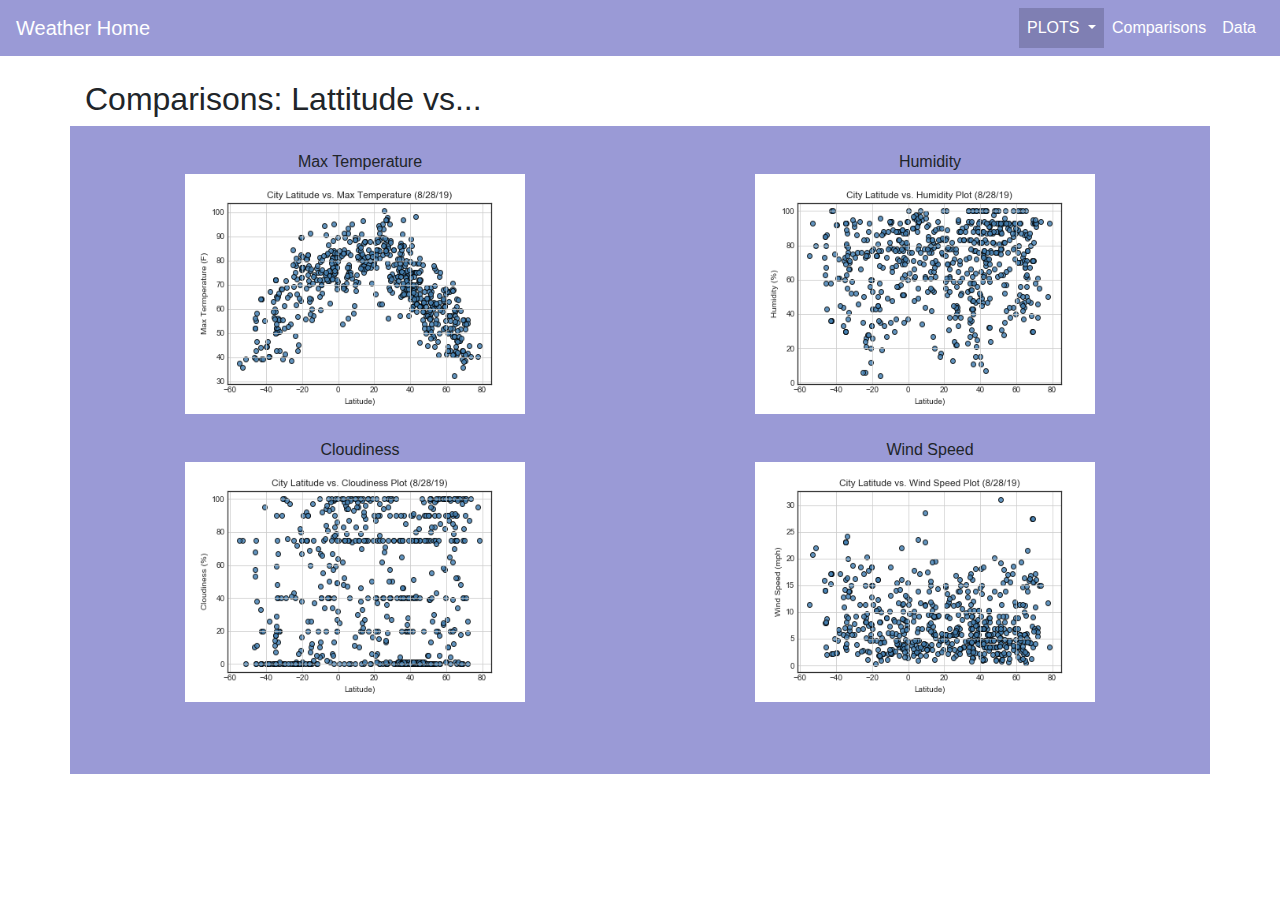
<file: Web-Design-Challenge/visualizations/comparisons_pg1.html>
<!DOCTYPE html>
<html lang="en-us">

<head>
  <meta charset="UTF-8">
  <title>COMPARISONS PAGE</title>
</head>

<body>
  <!-- Header -->
  <link rel="stylesheet" href="https://stackpath.bootstrapcdn.com/bootstrap/4.3.1/css/bootstrap.min.css" integrity="sha384-ggOyR0iXCbMQv3Xipma34MD+dH/1fQ784/j6cY/iJTQUOhcWr7x9JvoRxT2MZw1T" crossorigin="anonymous">

  <link rel="stylesheet" href="https://stackpath.bootstrapcdn.com/bootstrap/4.3.1/css/bootstrap.min.css" integrity="sha384-ggOyR0iXCbMQv3Xipma34MD+dH/1fQ784/j6cY/iJTQUOhcWr7x9JvoRxT2MZw1T" crossorigin="anonymous">

  <script src="https://code.jquery.com/jquery-3.3.1.slim.min.js" integrity="sha384-q8i/X+965DzO0rT7abK41JStQIAqVgRVzpbzo5smXKp4YfRvH+8abtTE1Pi6jizo" crossorigin="anonymous"></script>
  <script src="https://cdnjs.cloudflare.com/ajax/libs/popper.js/1.14.7/umd/popper.min.js" integrity="sha384-UO2eT0CpHqdSJQ6hJty5KVphtPhzWj9WO1clHTMGa3JDZwrnQq4sF86dIHNDz0W1" crossorigin="anonymous"></script>
  <script src="https://stackpath.bootstrapcdn.com/bootstrap/4.3.1/js/bootstrap.min.js" integrity="sha384-JjSmVgyd0p3pXB1rRibZUAYoIIy6OrQ6VrjIEaFf/nJGzIxFDsf4x0xIM+B07jRM" crossorigin="anonymous"></script>

  <link rel="stylesheet" href="style.css">
</head>
<body>

    <!-- THE NAV BAR  line 23 - 72 -->
    <nav class="navbar navbar-expand-lg navbar-dark ">

    <!-- <nav class="navbar navbar-expand-lg navbar-dark bg-dark"> -->
    <!-- <nav class="navbar navbar-expand-lg navbar-dark"  style="background-color:rgb(154, 154, 214)"> -->
     
      <a class="navbar-brand" href="../index.html">Weather Home</a>

    <button class="navbar-toggler" type="button" data-toggle="collapse" data-target="#navbarSupportedContent" aria-controls="navbarSupportedContent" aria-expanded="false" aria-label="Toggle navigation">
      <span class="navbar-toggler-icon"></span>
    </button>

    <div class="collapse navbar-collapse" id="navbarSupportedContent">
        <!-- To position nav elements left or right of screen 
        You can use the new mr-auto for auto right margin on the 1st (left) navbar-nav. Alternatively, ml-auto  -->
      <ul class="navbar-nav ml-auto">


          <!-- DROP DOWN LIST -->
          <li class="nav-item dropdown active">
            <a class="nav-link dropdown-toggle" href="#" id="navbarDropdown" role="button" data-toggle="dropdown" aria-haspopup="true" aria-expanded="false">
              PLOTS
            </a>
            <div class="dropdown-menu" aria-labelledby="navbarDropdown">
              <a class="dropdown-item" href="visual_pg1.html">Max Temperature</a>
              <div class="dropdown-divider"></div>
              <a class="dropdown-item" href="visual_pg2.html">Humidity</a>
              <div class="dropdown-divider"></div>
              <a class="dropdown-item" href="visual_pg3.html">Cloudiness</a>
              <div class="dropdown-divider"></div>
              <a class="dropdown-item" href="visual_pg4.html">Wind Speed</a>
            </div>
        </li>
  
        
          <!-- STATIC NAV BAR BUTTON LINKS  -->
          <li class="nav-item active">
              <a class="nav-link" href="comparisons_pg1.html">Comparisons<span class="sr-only">(current)</span></a>
          </li>
  
          <li class="nav-item active">
              <a class="nav-link" href="../data_pg.html">Data</a>
          </li>
  

        <!-- <li class="nav-item">
          <a class="nav-link disabled" href="#" tabindex="-1" aria-disabled="true">Disabled</a>
        </li> -->
      </ul> 
      <!-- <form class="form-inline my-2 my-lg-0">
        <input class="form-control mr-sm-2" type="search" placeholder="Search" aria-label="Search">
        <button class="btn btn-outline-success my-2 my-sm-0" type="submit">Search</button> -->
      <!-- </form> -->
    </div>
  </nav>

    <div class="container">
        <br>

          <!-- Row 1 -->
          <div class="row">
            <div class="col-md-12">
              <h2>Comparisons:   Lattitude vs... </h2>
            </div>
          </div>
          <!-- Row 2 -->
          <div class="row"  >
          
            <!-- XTOP LEFT IMAGE  -->
            <div class="col-md-6" style="background-color:rgb(154, 154, 214)">
                <div class="text-center">
                  <br>
                  <p>     </p>
                  <p>Max Temperature</p>
                  <img id="bio-image_med"  src="../resources/assets/Lat_v_Temp_BS.png" alt="Max Temp Chart"> 
                  <p>     </p>
                </div>
            </div>

              <!-- TOP RIGHT IMAGE -->
            <div class="col-md-6" style="background-color:rgb(154, 154, 214)">
                <div class="text-center">
                  <br>
                  <p>     </p>
                  <p>Humidity</p>
                  <img id="bio-image_med" src="../resources/assets/Lat_v_Humidity_BS.png" alt="Humidity Chart">
                  <p>     </p>
                </div>
            </div>
            
            <!-- BOTTOM LEFT IMAGE -->
            <div class="col-md-6" style="background-color:rgb(154, 154, 214)">
                <div class="text-center">
                    <br>
                  <p>     </p>
                  <p>Cloudiness</p>
                  <img id="bio-image_med"  src="../resources/assets/Lat_v_Cloudiness_BS.png" alt="Cloudiness Chart"> 
                  <br>
                  <br>
                  <br>
                  <br>
                </div>
            </div>
            
            <!-- BOTTOM RIGHT IMAGE   -->
            <div class="col-md-6" style="background-color:rgb(154, 154, 214)">
                <div class="text-center">
                    <br>
                  <p>     </p>
                  <p>Wind Speed</p>
                  <img id="bio-image_med" src="../resources/assets/Lat_v_WindSpeed_BS.png" alt="Wind Speed Chart">
                  <br>
                  <br>
                  <br>
                  <br>
                </div>
            </div>
          </div>
          
    </div>

  </body>

</html>
</file>
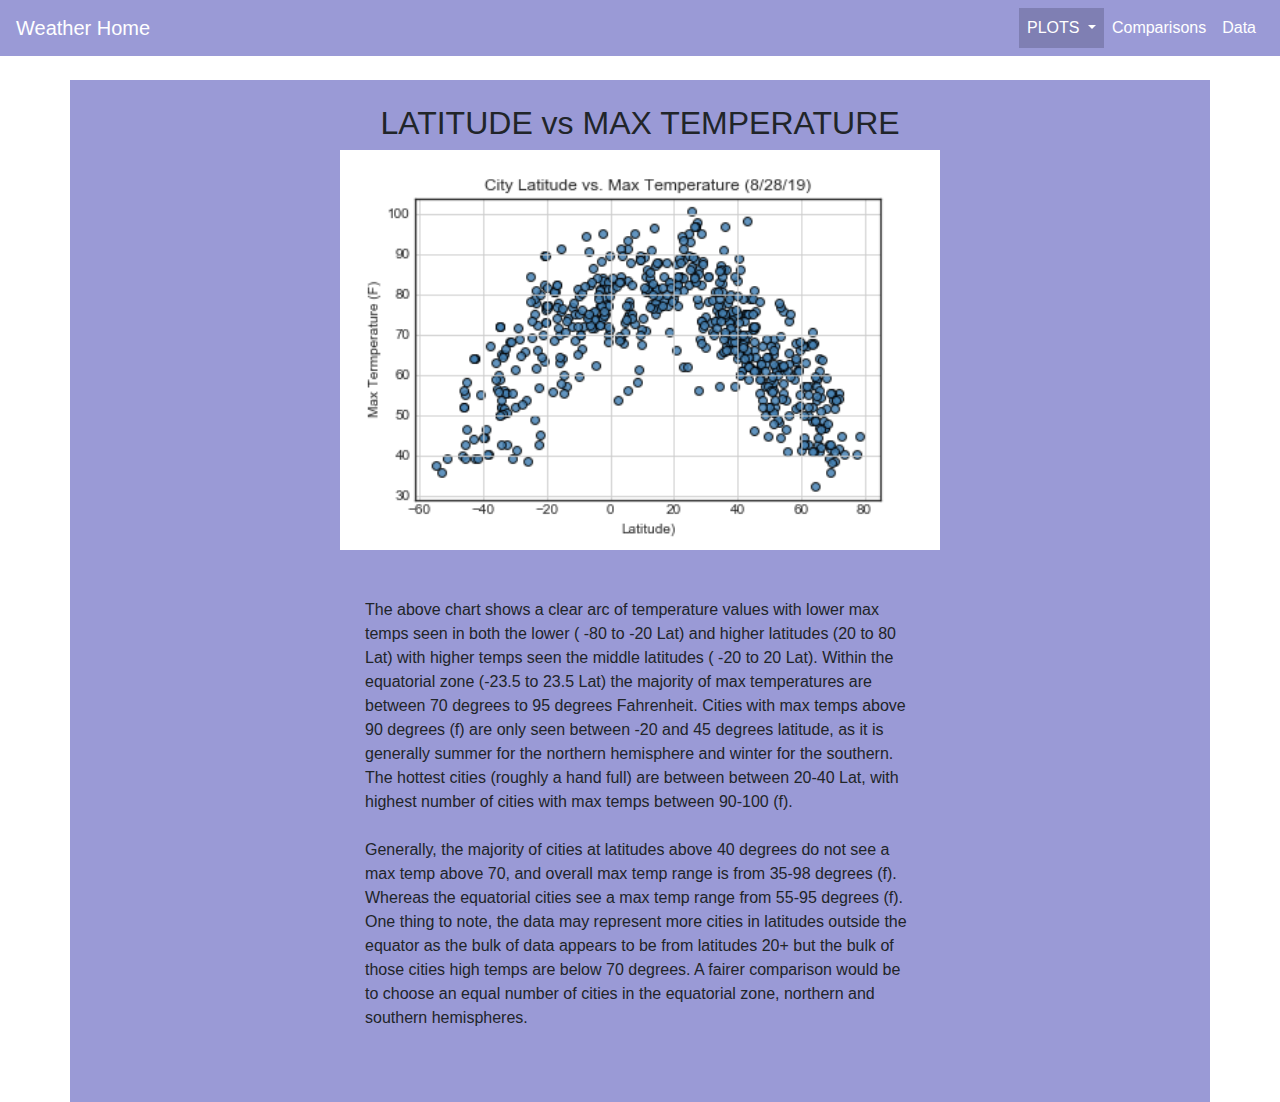
<file: Web-Design-Challenge/visualizations/visual_pg1.html>
<!DOCTYPE html>
<html lang="en-us">

<head>
  <meta charset="UTF-8">
  <title>MAX TEMPERATURE PAGE</title>
</head>

<body>
  <!-- Header -->
  <link rel="stylesheet" href="https://stackpath.bootstrapcdn.com/bootstrap/4.3.1/css/bootstrap.min.css" integrity="sha384-ggOyR0iXCbMQv3Xipma34MD+dH/1fQ784/j6cY/iJTQUOhcWr7x9JvoRxT2MZw1T" crossorigin="anonymous">

  <link rel="stylesheet" href="https://stackpath.bootstrapcdn.com/bootstrap/4.3.1/css/bootstrap.min.css" integrity="sha384-ggOyR0iXCbMQv3Xipma34MD+dH/1fQ784/j6cY/iJTQUOhcWr7x9JvoRxT2MZw1T" crossorigin="anonymous">

  <script src="https://code.jquery.com/jquery-3.3.1.slim.min.js" integrity="sha384-q8i/X+965DzO0rT7abK41JStQIAqVgRVzpbzo5smXKp4YfRvH+8abtTE1Pi6jizo" crossorigin="anonymous"></script>
  <script src="https://cdnjs.cloudflare.com/ajax/libs/popper.js/1.14.7/umd/popper.min.js" integrity="sha384-UO2eT0CpHqdSJQ6hJty5KVphtPhzWj9WO1clHTMGa3JDZwrnQq4sF86dIHNDz0W1" crossorigin="anonymous"></script>
  <script src="https://stackpath.bootstrapcdn.com/bootstrap/4.3.1/js/bootstrap.min.js" integrity="sha384-JjSmVgyd0p3pXB1rRibZUAYoIIy6OrQ6VrjIEaFf/nJGzIxFDsf4x0xIM+B07jRM" crossorigin="anonymous"></script>

  <link rel="stylesheet" href="style.css">
</head>
<body>

    <!-- THE NAV BAR  line 23 - 72 -->
    <nav class="navbar navbar-expand-lg navbar-dark ">

    <!-- <nav class="navbar navbar-expand-lg navbar-dark bg-dark"> -->
    <!-- <nav class="navbar navbar-expand-lg navbar-dark"  style="background-color:rgb(154, 154, 214)"> -->
    
      <a class="navbar-brand" href="../index.html">Weather Home</a>

    <button class="navbar-toggler" type="button" data-toggle="collapse" data-target="#navbarSupportedContent" aria-controls="navbarSupportedContent" aria-expanded="false" aria-label="Toggle navigation">
      <span class="navbar-toggler-icon"></span>
    </button>

    <div class="collapse navbar-collapse" id="navbarSupportedContent">
        <!-- To position nav elements left or right of screen 
        You can use the new mr-auto for auto right margin on the 1st (left) navbar-nav. Alternatively, ml-auto  -->
      <ul class="navbar-nav ml-auto">


          <!-- DROP DOWN LIST -->
        <li class="nav-item dropdown active">
          <a class="nav-link dropdown-toggle" href="#" id="navbarDropdown" role="button" data-toggle="dropdown" aria-haspopup="true" aria-expanded="false">
            PLOTS
          </a>
          <div class="dropdown-menu" aria-labelledby="navbarDropdown">
            <a class="dropdown-item" href="visual_pg1.html">Max Temperature</a>
            <div class="dropdown-divider"></div>
            <a class="dropdown-item" href="visual_pg2.html">Humidity</a>
            <div class="dropdown-divider"></div>
            <a class="dropdown-item" href="visual_pg3.html">Cloudiness</a>
            <div class="dropdown-divider"></div>
            <a class="dropdown-item" href="visual_pg4.html">Wind Speed</a>
          </div>
      </li>

      
        <!-- STATIC NAV BAR BUTTON LINKS  -->
        <li class="nav-item active">
            <a class="nav-link" href="comparisons_pg1.html">Comparisons<span class="sr-only">(current)</span></a>
        </li>

        <li class="nav-item active">
            <a class="nav-link" href="../data_pg.html">Data</a>
        </li>

        <!-- <li class="nav-item">
          <a class="nav-link disabled" href="#" tabindex="-1" aria-disabled="true">Disabled</a>
        </li> -->
      </ul> 
      <!-- <form class="form-inline my-2 my-lg-0">
        <input class="form-control mr-sm-2" type="search" placeholder="Search" aria-label="Search">
        <button class="btn btn-outline-success my-2 my-sm-0" type="submit">Search</button> -->
      <!-- </form> -->
    </div>
  </nav>

  <div class="container">

        <!-- Row 1 -->
        <div class="row">
          <br>
          <div class="col-md-12">
          </div>
        </div>
    
        <!-- Row 2 -->
        <div class="row"  >

           <!-- XTOP LEFT IMAGE  -->
          <div class="col-md-12" style="background-color:rgb(154, 154, 214)">
              <div class="text-center">
              <br>
              <h2>LATITUDE vs MAX TEMPERATURE</h2>
                <p>  </p>

                  <img id="bio-image_lg" src="../resources/assets/Lat_v_Temp_BS.png" alt="Your Name"> 
                  <!-- <img id="bio-image" src="Lat_v_Temp_BS.png" alt="Your Name">  -->

                <br>
                <br>
                <br>
              </div>
                <p> The above chart shows a clear arc of temperature values with lower max temps seen in both the lower ( -80 to -20 Lat) and higher latitudes (20 to 80 Lat) with higher temps seen the middle latitudes ( -20 to 20 Lat). Within the equatorial zone (-23.5 to 23.5 Lat) the majority of max temperatures are between 70 degrees to 95 degrees Fahrenheit. Cities with max temps above 90 degrees (f) are only seen between -20 and 45 degrees latitude, as it is generally summer for the northern hemisphere and winter for the southern. The hottest cities (roughly a hand full) are between between 20-40 Lat, with highest number of cities with max temps between 90-100 (f). </p>
                  <br>
                  <p>Generally, the majority of cities at latitudes above 40 degrees do not see a max temp above 70, and overall max temp range is from 35-98 degrees (f). Whereas the equatorial cities see a max temp range from 55-95 degrees (f). One thing to note, the data may represent more cities in latitudes outside the equator as the bulk of data appears to be from latitudes 20+ but the bulk of those cities high temps are below 70 degrees. A fairer comparison would be to choose an equal number of cities in the equatorial zone, northern and southern hemispheres.  </p>
                <br>
                <br>
                <br>
            
          </div>

        
</div>



</body>

</html>
</file>
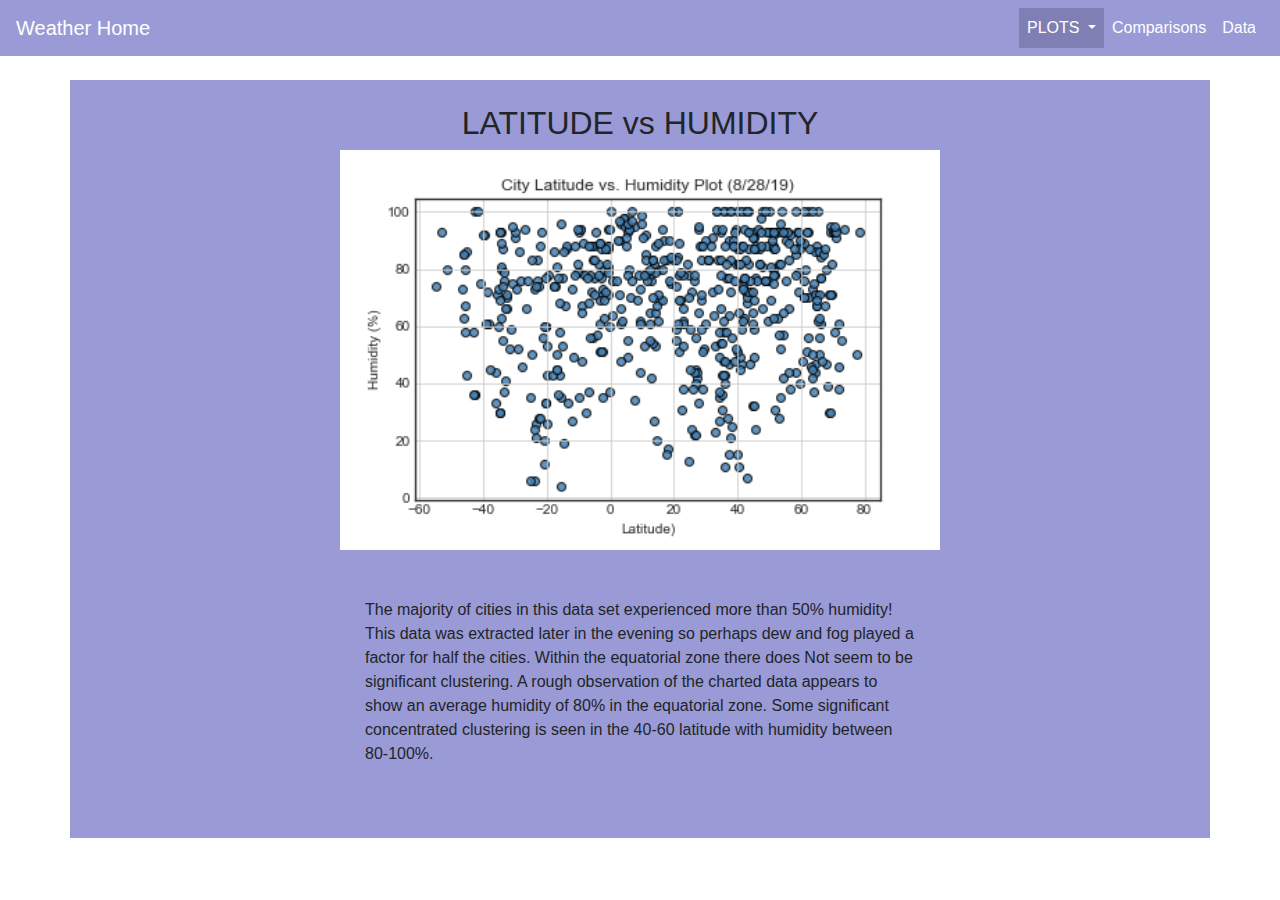
<file: Web-Design-Challenge/visualizations/visual_pg2.html>
<!DOCTYPE html>
<html lang="en-us">

<head>
  <meta charset="UTF-8">
  <title> HUMIDITY PAGE</title>
</head>

<body>
  <!-- Header -->
  <link rel="stylesheet" href="https://stackpath.bootstrapcdn.com/bootstrap/4.3.1/css/bootstrap.min.css" integrity="sha384-ggOyR0iXCbMQv3Xipma34MD+dH/1fQ784/j6cY/iJTQUOhcWr7x9JvoRxT2MZw1T" crossorigin="anonymous">

  <link rel="stylesheet" href="https://stackpath.bootstrapcdn.com/bootstrap/4.3.1/css/bootstrap.min.css" integrity="sha384-ggOyR0iXCbMQv3Xipma34MD+dH/1fQ784/j6cY/iJTQUOhcWr7x9JvoRxT2MZw1T" crossorigin="anonymous">

  <script src="https://code.jquery.com/jquery-3.3.1.slim.min.js" integrity="sha384-q8i/X+965DzO0rT7abK41JStQIAqVgRVzpbzo5smXKp4YfRvH+8abtTE1Pi6jizo" crossorigin="anonymous"></script>
  <script src="https://cdnjs.cloudflare.com/ajax/libs/popper.js/1.14.7/umd/popper.min.js" integrity="sha384-UO2eT0CpHqdSJQ6hJty5KVphtPhzWj9WO1clHTMGa3JDZwrnQq4sF86dIHNDz0W1" crossorigin="anonymous"></script>
  <script src="https://stackpath.bootstrapcdn.com/bootstrap/4.3.1/js/bootstrap.min.js" integrity="sha384-JjSmVgyd0p3pXB1rRibZUAYoIIy6OrQ6VrjIEaFf/nJGzIxFDsf4x0xIM+B07jRM" crossorigin="anonymous"></script>

  <link rel="stylesheet" href="style.css">
</head>
<body>

    <!-- THE NAV BAR  line 23 - 72 -->
    <nav class="navbar navbar-expand-lg navbar-dark ">

    <!-- <nav class="navbar navbar-expand-lg navbar-dark bg-dark"> -->
    <!-- <nav class="navbar navbar-expand-lg navbar-dark"  style="background-color:rgb(154, 154, 214)"> -->
      
      <a class="navbar-brand" href="../index.html">Weather Home</a>

    <button class="navbar-toggler" type="button" data-toggle="collapse" data-target="#navbarSupportedContent" aria-controls="navbarSupportedContent" aria-expanded="false" aria-label="Toggle navigation">
      <span class="navbar-toggler-icon"></span>
    </button>

    <div class="collapse navbar-collapse" id="navbarSupportedContent">
        <!-- To position nav elements left or right of screen 
        You can use the new mr-auto for auto right margin on the 1st (left) navbar-nav. Alternatively, ml-auto  -->
      <ul class="navbar-nav ml-auto">


 
          <!-- DROP DOWN LIST -->
          <li class="nav-item dropdown active">
            <a class="nav-link dropdown-toggle" href="#" id="navbarDropdown" role="button" data-toggle="dropdown" aria-haspopup="true" aria-expanded="false">
              PLOTS
            </a>
            <div class="dropdown-menu" aria-labelledby="navbarDropdown">
              <a class="dropdown-item" href="visual_pg1.html">Max Temperature</a>
              <div class="dropdown-divider"></div>
              <a class="dropdown-item" href="visual_pg2.html">Humidity</a>
              <div class="dropdown-divider"></div>
              <a class="dropdown-item" href="visual_pg3.html">Cloudiness</a>
              <div class="dropdown-divider"></div>
              <a class="dropdown-item" href="visual_pg4.html">Wind Speed</a>
            </div>
        </li>
  
        
          <!-- STATIC NAV BAR BUTTON LINKS  -->
          <li class="nav-item active">
              <a class="nav-link" href="comparisons_pg1.html">Comparisons<span class="sr-only">(current)</span></a>
          </li>
  
          <li class="nav-item active">
              <a class="nav-link" href="../data_pg.html">Data</a>
          </li>
  

        <!-- <li class="nav-item">
          <a class="nav-link disabled" href="#" tabindex="-1" aria-disabled="true">Disabled</a>
        </li> -->
      </ul> 
      <!-- <form class="form-inline my-2 my-lg-0">
        <input class="form-control mr-sm-2" type="search" placeholder="Search" aria-label="Search">
        <button class="btn btn-outline-success my-2 my-sm-0" type="submit">Search</button> -->
      <!-- </form> -->
    </div>
  </nav>

  <div class="container">

        <!-- Row 1 -->
        <div class="row">
          <br>
          <div class="col-md-12">
          </div>
        </div>
    
        <!-- Row 2 -->
        <div class="row"  >

           <!-- XTOP LEFT IMAGE  -->
          <div class="col-md-12" style="background-color:rgb(154, 154, 214)">
              <div class="text-center">
              <br>
              <h2>LATITUDE vs HUMIDITY</h2>
              <p>  </p>
              
              <img id="bio-image_lg" src="../resources/assets/Lat_v_Humidity_BS.png" alt="Humidity Chart">
                  <!-- <img id="bio-image" src="https://placehold.it/700x500" alt="Your Name">  -->
                <br>
                <br>
                <br>
              </div>
                <p> The majority of cities in this data set experienced more than 50% humidity! This data was extracted later in the evening so perhaps dew and fog played a factor for half the cities. Within the equatorial zone there does Not seem to be significant clustering. A rough observation of the charted data appears to show an average humidity of 80% in the equatorial zone. Some significant concentrated clustering is seen in the 40-60 latitude with humidity between 80-100%.   </p>
                <br>
                <br>
                <br>
              
          </div>

        
</div>



</body>

</html>
</file>
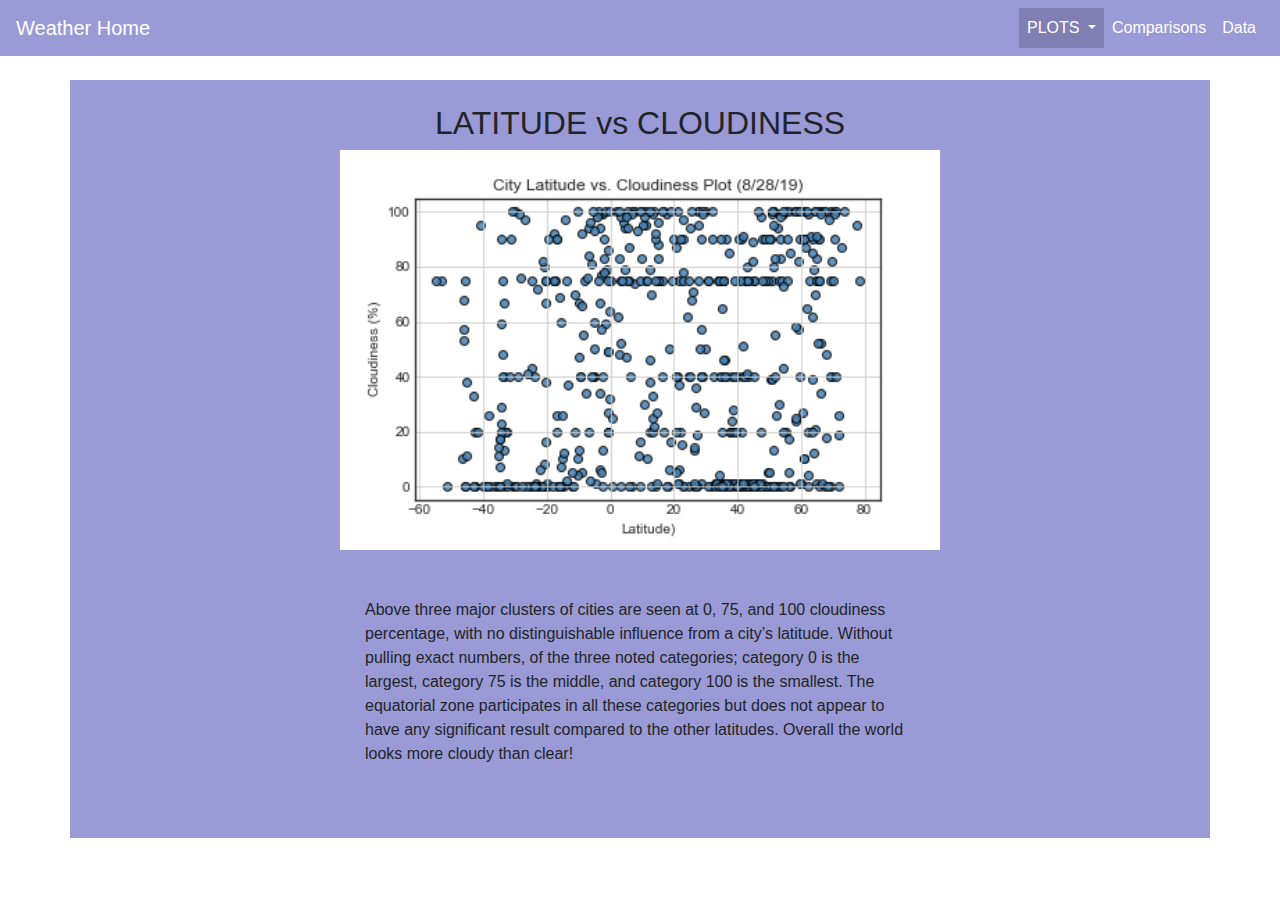
<file: Web-Design-Challenge/visualizations/visual_pg3.html>
<!DOCTYPE html>
<html lang="en-us">

<head>
  <meta charset="UTF-8">
  <title> CLOUDINESS PAGE</title>
</head>

<body>
  <!-- Header -->
  <link rel="stylesheet" href="https://stackpath.bootstrapcdn.com/bootstrap/4.3.1/css/bootstrap.min.css" integrity="sha384-ggOyR0iXCbMQv3Xipma34MD+dH/1fQ784/j6cY/iJTQUOhcWr7x9JvoRxT2MZw1T" crossorigin="anonymous">

  <link rel="stylesheet" href="https://stackpath.bootstrapcdn.com/bootstrap/4.3.1/css/bootstrap.min.css" integrity="sha384-ggOyR0iXCbMQv3Xipma34MD+dH/1fQ784/j6cY/iJTQUOhcWr7x9JvoRxT2MZw1T" crossorigin="anonymous">

  <script src="https://code.jquery.com/jquery-3.3.1.slim.min.js" integrity="sha384-q8i/X+965DzO0rT7abK41JStQIAqVgRVzpbzo5smXKp4YfRvH+8abtTE1Pi6jizo" crossorigin="anonymous"></script>
  <script src="https://cdnjs.cloudflare.com/ajax/libs/popper.js/1.14.7/umd/popper.min.js" integrity="sha384-UO2eT0CpHqdSJQ6hJty5KVphtPhzWj9WO1clHTMGa3JDZwrnQq4sF86dIHNDz0W1" crossorigin="anonymous"></script>
  <script src="https://stackpath.bootstrapcdn.com/bootstrap/4.3.1/js/bootstrap.min.js" integrity="sha384-JjSmVgyd0p3pXB1rRibZUAYoIIy6OrQ6VrjIEaFf/nJGzIxFDsf4x0xIM+B07jRM" crossorigin="anonymous"></script>

  <link rel="stylesheet" href="style.css">
</head>
<body>

    <!-- THE NAV BAR  line 23 - 72 -->
    <nav class="navbar navbar-expand-lg navbar-dark ">

    <!-- <nav class="navbar navbar-expand-lg navbar-dark bg-dark"> -->
    <!-- <nav class="navbar navbar-expand-lg navbar-dark"  style="background-color:rgb(154, 154, 214)"> -->
      
      <a class="navbar-brand" href="../index.html">Weather Home</a>

      <button class="navbar-toggler" type="button" data-toggle="collapse" data-target="#navbarSupportedContent" aria-controls="navbarSupportedContent" aria-expanded="false" aria-label="Toggle navigation">
      <span class="navbar-toggler-icon"></span>
    </button>

    <div class="collapse navbar-collapse" id="navbarSupportedContent">
        <!-- To position nav elements left or right of screen 
        You can use the new mr-auto for auto right margin on the 1st (left) navbar-nav. Alternatively, ml-auto  -->
      <ul class="navbar-nav ml-auto">


          <!-- DROP DOWN LIST -->
          <li class="nav-item dropdown active">
            <a class="nav-link dropdown-toggle" href="#" id="navbarDropdown" role="button" data-toggle="dropdown" aria-haspopup="true" aria-expanded="false">
              PLOTS
            </a>
            <div class="dropdown-menu" aria-labelledby="navbarDropdown">
              <a class="dropdown-item" href="visual_pg1.html">Max Temperature</a>
              <div class="dropdown-divider"></div>
              <a class="dropdown-item" href="visual_pg2.html">Humidity</a>
              <div class="dropdown-divider"></div>
              <a class="dropdown-item" href="visual_pg3.html">Cloudiness</a>
              <div class="dropdown-divider"></div>
              <a class="dropdown-item" href="visual_pg4.html">Wind Speed</a>
            </div>
        </li>
  
        
          <!-- STATIC NAV BAR BUTTON LINKS  -->
          <li class="nav-item active">
              <a class="nav-link" href="comparisons_pg1.html">Comparisons<span class="sr-only">(current)</span></a>
          </li>
  
          <li class="nav-item active">
              <a class="nav-link" href="../data_pg.html">Data</a>
          </li>
  

        <!-- <li class="nav-item">
          <a class="nav-link disabled" href="#" tabindex="-1" aria-disabled="true">Disabled</a>
        </li> -->
      </ul> 
      <!-- <form class="form-inline my-2 my-lg-0">
        <input class="form-control mr-sm-2" type="search" placeholder="Search" aria-label="Search">
        <button class="btn btn-outline-success my-2 my-sm-0" type="submit">Search</button> -->
      <!-- </form> -->
    </div>
  </nav>

  <div class="container">

        <!-- Row 1 -->
        <div class="row">
          <br>
          <div class="col-md-12">
          </div>
        </div>
    
        <!-- Row 2 -->
        <div class="row"  >

           <!-- XTOP LEFT IMAGE  -->
          <div class="col-md-12" style="background-color:rgb(154, 154, 214)">
              <div class="text-center">
              <br>
              <h2>LATITUDE vs CLOUDINESS</h2>
                <p> </p>
                <img id="bio-image_lg" src="../resources/assets/Lat_v_Cloudiness_BS.png" alt="Cloudiness Chart"> 
                  <!-- <img id="bio-image" src="https://placehold.it/700x500" alt="Your Name">  -->
                <br>
                <br>
                <br>
              </div>
                <p> Above three major clusters of cities are seen at 0, 75, and 100 cloudiness percentage, with no distinguishable influence from a city’s latitude. Without pulling exact numbers, of the three noted categories; category 0 is the largest, category 75 is the middle, and category 100 is the smallest. The equatorial zone participates in all these categories but does not appear to have any significant result compared to the other latitudes. Overall the world looks more cloudy than clear!   </p>
                <br>
                <br>
                <br>
             
          </div>

        
</div>



</body>

</html>
</file>
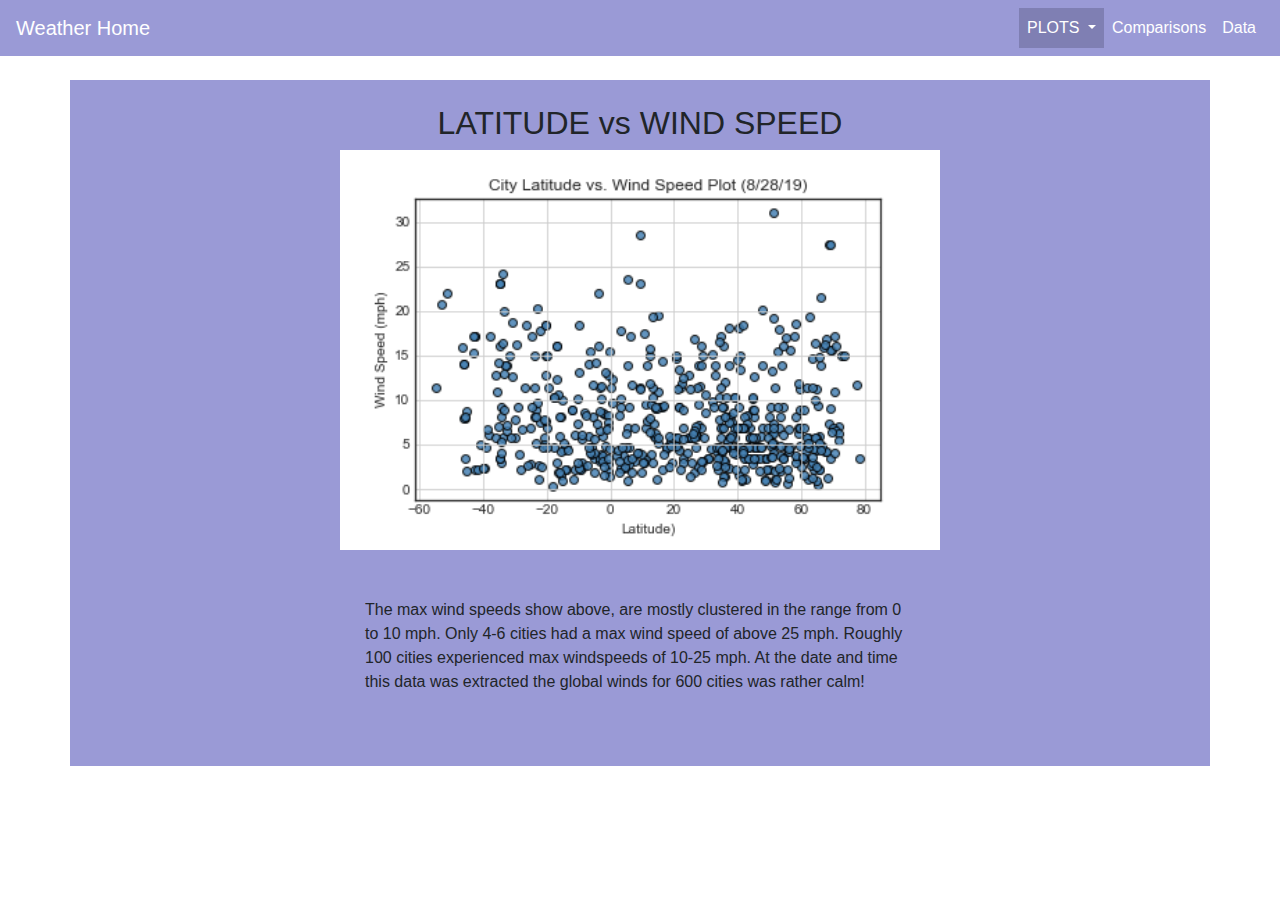
<file: Web-Design-Challenge/visualizations/visual_pg4.html>
<!DOCTYPE html>
<html lang="en-us">

<head>
  <meta charset="UTF-8">
  <title> WINDSPEED PAGE</title>
</head>

<body>
  <!-- Header -->
  <link rel="stylesheet" href="https://stackpath.bootstrapcdn.com/bootstrap/4.3.1/css/bootstrap.min.css" integrity="sha384-ggOyR0iXCbMQv3Xipma34MD+dH/1fQ784/j6cY/iJTQUOhcWr7x9JvoRxT2MZw1T" crossorigin="anonymous">

  <link rel="stylesheet" href="https://stackpath.bootstrapcdn.com/bootstrap/4.3.1/css/bootstrap.min.css" integrity="sha384-ggOyR0iXCbMQv3Xipma34MD+dH/1fQ784/j6cY/iJTQUOhcWr7x9JvoRxT2MZw1T" crossorigin="anonymous">

  <script src="https://code.jquery.com/jquery-3.3.1.slim.min.js" integrity="sha384-q8i/X+965DzO0rT7abK41JStQIAqVgRVzpbzo5smXKp4YfRvH+8abtTE1Pi6jizo" crossorigin="anonymous"></script>
  <script src="https://cdnjs.cloudflare.com/ajax/libs/popper.js/1.14.7/umd/popper.min.js" integrity="sha384-UO2eT0CpHqdSJQ6hJty5KVphtPhzWj9WO1clHTMGa3JDZwrnQq4sF86dIHNDz0W1" crossorigin="anonymous"></script>
  <script src="https://stackpath.bootstrapcdn.com/bootstrap/4.3.1/js/bootstrap.min.js" integrity="sha384-JjSmVgyd0p3pXB1rRibZUAYoIIy6OrQ6VrjIEaFf/nJGzIxFDsf4x0xIM+B07jRM" crossorigin="anonymous"></script>

  <link rel="stylesheet" href="style.css">
</head>
<body>

    <!-- THE NAV BAR  line 23 - 72 -->
    <!-- <nav class="navbar navbar-expand-lg navbar-dark bg-dark"> -->
        <nav class="navbar navbar-expand-lg navbar-dark ">

    <!-- <nav class="navbar navbar-expand-lg navbar-dark"  style="background-color:rgb(154, 154, 214)"> -->
      
      <a class="navbar-brand" href="../index.html">Weather Home</a>

    <button class="navbar-toggler" type="button" data-toggle="collapse" data-target="#navbarSupportedContent" aria-controls="navbarSupportedContent" aria-expanded="false" aria-label="Toggle navigation">
      <span class="navbar-toggler-icon"></span>
    </button>

    <div class="collapse navbar-collapse" id="navbarSupportedContent">
        <!-- To position nav elements left or right of screen 
        You can use the new mr-auto for auto right margin on the 1st (left) navbar-nav. Alternatively, ml-auto  -->
      <ul class="navbar-nav ml-auto">



          <!-- DROP DOWN LIST -->
          <li class="nav-item dropdown active">
            <a class="nav-link dropdown-toggle" href="#" id="navbarDropdown" role="button" data-toggle="dropdown" aria-haspopup="true" aria-expanded="false">
              PLOTS
            </a>
            <div class="dropdown-menu" aria-labelledby="navbarDropdown">
              <a class="dropdown-item" href="visual_pg1.html">Max Temperature</a>
              <div class="dropdown-divider"></div>
              <a class="dropdown-item" href="visual_pg2.html">Humidity</a>
              <div class="dropdown-divider"></div>
              <a class="dropdown-item" href="visual_pg3.html">Cloudiness</a>
              <div class="dropdown-divider"></div>
              <a class="dropdown-item" href="visual_pg4.html">Wind Speed</a>
            </div>
        </li>
  
        
          <!-- STATIC NAV BAR BUTTON LINKS  -->
          <li class="nav-item active">
              <a class="nav-link" href="comparisons_pg1.html">Comparisons<span class="sr-only">(current)</span></a>
          </li>
  
          <li class="nav-item active">
              <a class="nav-link" href="../data_pg.html">Data</a>
          </li>
  

        <!-- <li class="nav-item">
          <a class="nav-link disabled" href="#" tabindex="-1" aria-disabled="true">Disabled</a>
        </li> -->
      </ul> 
      <!-- <form class="form-inline my-2 my-lg-0">
        <input class="form-control mr-sm-2" type="search" placeholder="Search" aria-label="Search">
        <button class="btn btn-outline-success my-2 my-sm-0" type="submit">Search</button> -->
      <!-- </form> -->
    </div>
  </nav>

  <div class="container">

        <!-- Row 1 -->
        <div class="row">
          <br>
          <div class="col-md-12">
          </div>
        </div>
    
        <!-- Row 2 -->
        <div class="row"  >

           <!-- XTOP LEFT IMAGE  -->
          <div class="col-md-12" style="background-color:rgb(154, 154, 214)">
              <div class="text-center">
              <br>
              <h2>LATITUDE vs WIND SPEED</h2>
                <p> </p>
                <img id="bio-image_lg" src="../resources/assets/Lat_v_WindSpeed_BS.png" alt="Wind Speed Chart">
                  <!-- <img id="bio-image" src="https://placehold.it/700x500" alt="Your Name">  -->
                <br>
                <br>
                <br>
              </div>
                <p> The max wind speeds show above, are mostly clustered in the range from 0 to 10 mph. Only 4-6 cities had a max wind speed of above 25 mph. Roughly 100 cities experienced max windspeeds of 10-25 mph. At the date and time this data was extracted the global winds for 600 cities was rather calm!  </p>
                <br>
                <br>
                <br>
              
          </div>

        
</div>



</body>

</html>
</file>
<file: Web-Design-Challenge/style.css>
/*
 First External CSS Stylesheet
 */



 #bio-image_sm {
  width: 160px;
  height: 110px;
  /* margin-right: 20px; */
}


#bio-image_med {
  width: 280px;
  height: 190px;
  /* margin-right: 20px; */
}


#bio-image_lg {
  width: 600px;
  height: 400px;
  /* margin-right: 20px; */
}


#bio-image {
  width: 400px;
  height: 300px;
  margin-right: 20px;
 float: left; /*this makes text able to wrap around the image */
}

p {
  padding: 10px;
}





 @media screen and (min-width: 905px)
  {
    .navbar.navbar-expand-lg.navbar-dark
    {
     background-color: rgb(154,154, 214); 
      color: rgb(66, 3, 14); 
    
    }
   
    .dropdown {
      background-color: rgb(127, 127, 179); 
      color: Pink; 
    }
     .navbar-toggler
     {
     background-color: rgb(127, 127, 179); 
     color: Pink; 
   }

}

 @media screen and (max-width: 904px)
  { 
    body 
    { 
    background-color: rgb(255, 255, 180); 
    color: rgb(32, 0, 173); 
    } 

    .navbar-fixed-top 
    {
    background-color: rgb(255, 0, 200); 
    color: Pink; 
    }
    .collapse.navbar-collapse{
    background-color: rgb(0, 228, 95); 
    color: Pink; 

    } 
    .navbar-brand{
    background-color: rgb(154,154,214); 
    color: Pink; 
    } 

    .navbar.navbar-expand-lg.navbar-dark
    {
    background-color: rgb(255, 255, 180); 
    /* color: rgb(66, 3, 14);  */
    }

    .navbar-toggler
    {
    background-color: rgb(255, 0, 200); 
    color: Pink; 
    }

    .navbar-header 
    {
    background-color: rgb(255, 0, 200); 
    color: Pink; 
    }

    .dropdown 
    {
    background-color: rgb(255, 0, 200); 
    color: Pink; 
    }
    .dropdown-menu
    {
    background-color: rgb(255, 0, 200); 
    color: Pink; 
    }
}
</file>
<file: Web-Design-Challenge/visualizations/style.css>
/*
 First External CSS Stylesheet
 */


 
 #bio-image_sm {
    width: 120px;
    height: 100px;
    /* margin-right: 20px; */
  }
  
  
  #bio-image_med {
    /* width: 280px;
    height: 190px; */
    width: 340px;
    height: 240px;
  
    /* margin-right: 20px; */
  }
  
  
  #bio-image_lg {
    width: 600px;
    height: 400px;
    /* margin-right: 20px; */
  }
  
  p {
      /* padding: 80px; */
  
      margin-right: 3px;
      margin-left: 3px;
      width:550px; 
    margin: auto;
    }



 @media screen and (min-width: 905px)
  {
    .navbar.navbar-expand-lg.navbar-dark
    {
     background-color: rgb(154,154, 214); 
      color: rgb(66, 3, 14);    
    }
   
       .dropdown {
        background-color: rgb(127, 127, 179); 
        color: Pink; 
      }
       .navbar-toggler
       {
       background-color: rgb(127, 127, 179); 
       color: Pink; 
     }

  }

 @media screen and (max-width: 904px)
  { 
    body 
    { 
    background-color: rgb(255, 255, 180); 
    color: rgb(32, 0, 173); 
    } 

    .navbar-fixed-top {
    background-color: rgb(255, 0, 200); 
    color: Pink; 
    }
    .collapse.navbar-collapse{
    background-color: rgb(0, 228, 95); 
    color: Pink; 
    } 
    .navbar-brand{
    background-color: rgb(154,154,214); 
    color: Pink; 
    } 

    .navbar.navbar-expand-lg.navbar-dark
    {
    background-color: rgb(255, 255, 180); 
    /* color: rgb(66, 3, 14);  */
    }


    .navbar-toggler
    {
    background-color: rgb(255, 0, 200); 
    color: Pink; 
    } 
    .navbar-header {
    background-color: rgb(255, 0, 200); 
    color: Pink; 
    }

    .dropdown {
    background-color: rgb(255, 0, 200); 
    color: Pink; 
    }
    .dropdown-menu
    {
    background-color: rgb(255, 0, 200); 
    color: Pink; 
    }
}
</file>
